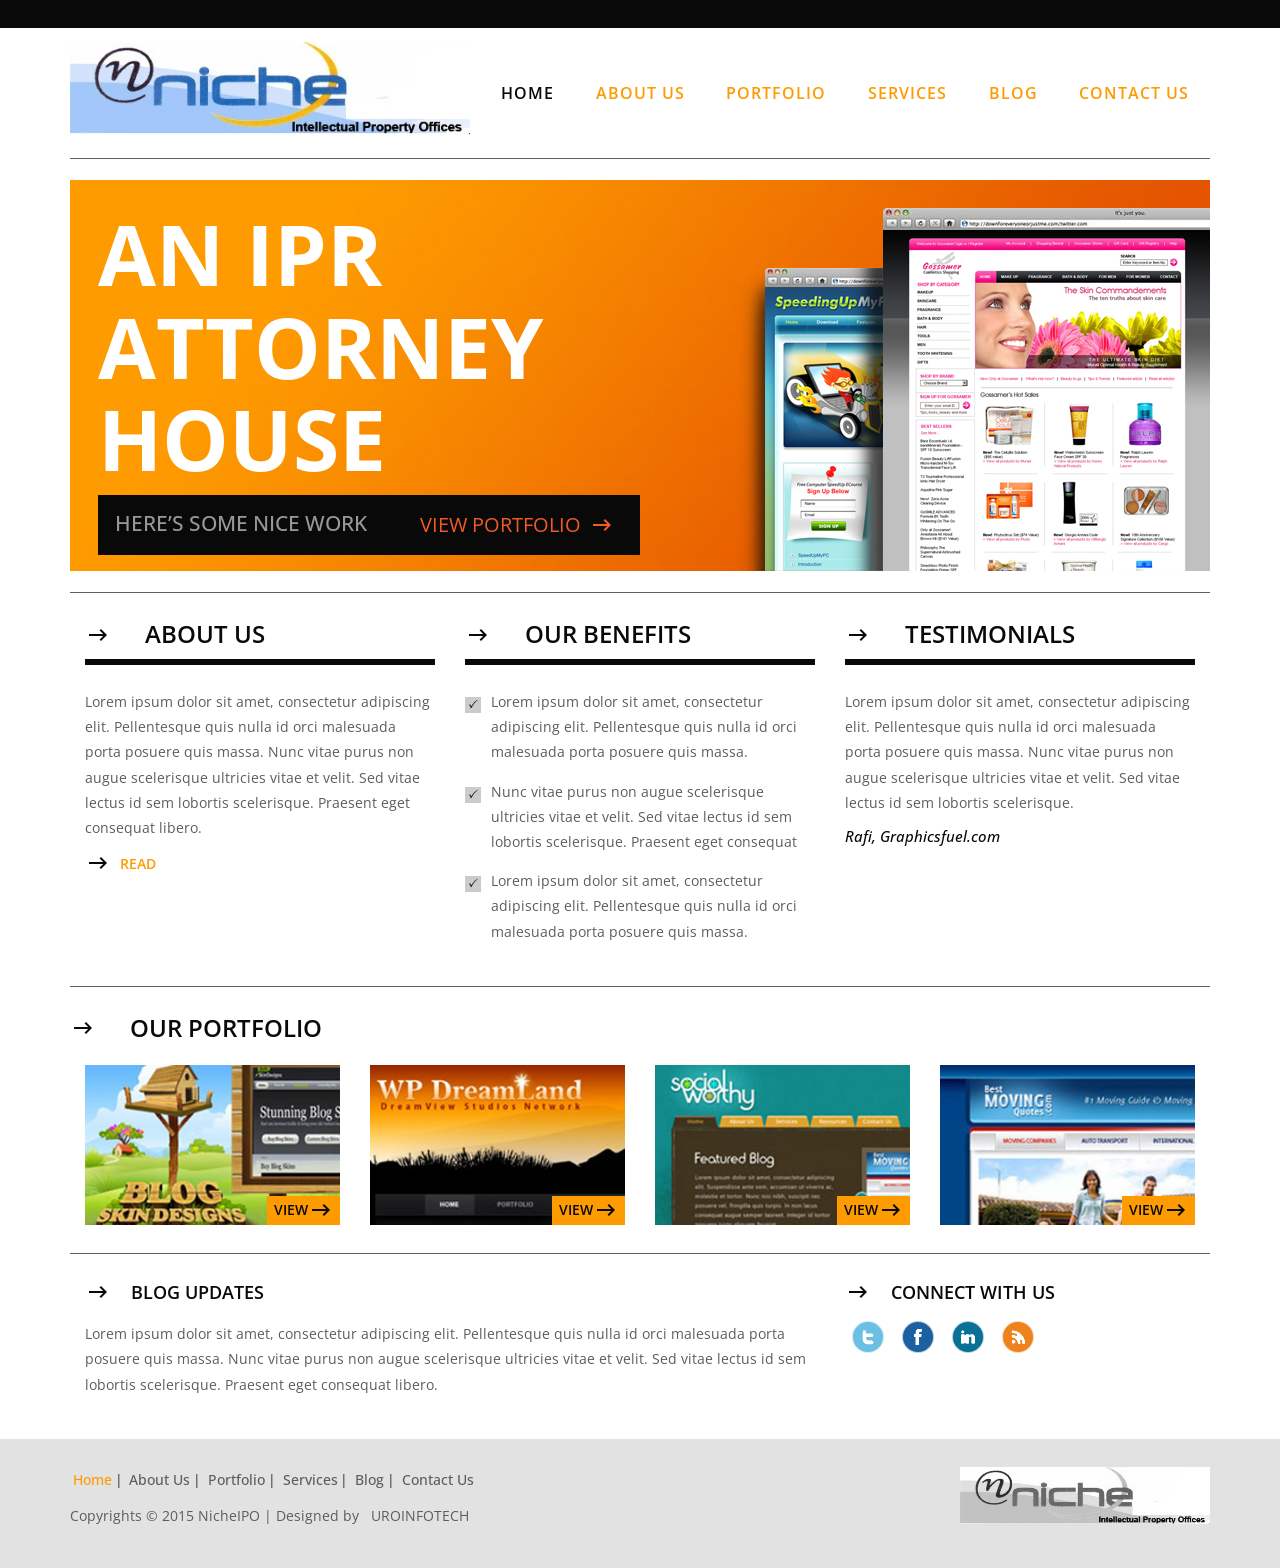
<file: new1/index.html>
<!--
Author: W3layouts
Author URL: http://w3layouts.com
License: Creative Commons Attribution 3.0 Unported
License URL: http://creativecommons.org/licenses/by/3.0/
-->
<!DOCTYPE HTML>
<html>
<head>
<title>NICHE, Intellectual Property Offices</title>
<link href="css/bootstrap.css" rel="stylesheet" type="text/css" media="all">
<link href="css/style.css" rel="stylesheet" type="text/css" media="all" />
<meta name="viewport" content="width=device-width, initial-scale=1">
<meta http-equiv="Content-Type" content="text/html; charset=utf-8" />
<meta name="keywords" content="Creative Studio Responsive web template, Bootstrap Web Templates, Flat Web Templates, Andriod Compatible web template, 
Smartphone Compatible web template, free webdesigns for Nokia, Samsung, LG, SonyErricsson, Motorola web design" />
<script type="application/x-javascript"> addEventListener("load", function() { setTimeout(hideURLbar, 0); }, false); function hideURLbar(){ window.scrollTo(0,1); } </script>
<link href='http://fonts.googleapis.com/css?family=Open+Sans:700,300,600,800,400' rel='stylesheet' type='text/css'>
<script src="js/jquery.min.js"></script>
</head>
<body>
<!-- header -->
<div class="header-top">
</div>
	<div class="container">
		<div class="header">
			<div class="logo">
				<a href="index.html"><img src="images/logo2.jpg" width="400" class="img-responsive" alt=""></a>
			</div>
				<div class="head-nav">
					<span class="menu"> </span>
						<ul class="cl-effect-16">
							<li class="active"><a href="index.html" data-hover="HOME">home</a></li>
							<li><a href=" #" data-hover="ABOUT US">about us</a></li>
							<li><a href=" #" data-hover="PORTFOLIO">portfolio</a></li>
							<li><a href=" #" data-hover="SERVICES">services</a></li>
							<li><a href=" #" data-hover="BLOG">blog</a></li>
							<li><a href=" #" data-hover="CONTACT US">contact us</a></li>
								<div class="clearfix"> </div>
						</ul>
							<!-- script-for-nav -->
						<script>
							$( "span.menu" ).click(function() {
							  $( ".head-nav ul" ).slideToggle(300, function() {
								// Animation complete.
							  });
							});
						</script>
					<!-- script-for-nav --> 
				</div>
					<div class="clearfix"> </div>
		</div>

<!-- header -->
<!-- banner -->
<div class="banner">
	<div class="col-md-6 ban-left">	
		<h1>An IPR Attorney House</h1>
		<div class="b-info">
			<div class="b-left">
				<h6>Here’s some nice work</h6>
			</div>
			<div class="b-right">
				<a class="view" href="#">VIEW PORTFOLIO<i class="arrw"></i></a>
			</div>
			<div class="clearfix"> </div>
		</div>
	</div>
	<div class="col-md-6 ban-right">
		<img src="images/1.png" class="img-responsive" alt="">
	</div>
		<div class="clearfix"> </div>
</div>
<!-- banner -->
<!-- benefts -->
<div class="benefts">
		<div class="col-md-4 benefts-1">
			<h3><i class="arw"></i>about us</h3>
			<p>Lorem ipsum dolor sit amet, consectetur adipiscing elit. Pellentesque quis nulla id orci malesuada porta posuere quis massa. Nunc vitae purus non augue scelerisque ultricies vitae et velit. Sed vitae lectus id sem lobortis scelerisque. Praesent eget consequat libero.</p>
			<a class="read" href="#"><i class="arw"></i>READ</a>
		</div>
		<div class="col-md-4 benefts-1">
			<h3><i class="arw"></i>our Benefits</h3>
			<ul>
				<li><p>Lorem ipsum dolor sit amet, consectetur adipiscing elit. Pellentesque quis nulla id orci malesuada porta posuere quis massa.</p></li>
				<li><p>Nunc vitae purus non augue scelerisque ultricies vitae et velit. Sed vitae lectus id sem lobortis scelerisque. Praesent eget consequat</p></li>
				<li><p class="nunu">Lorem ipsum dolor sit amet, consectetur adipiscing elit. Pellentesque quis nulla id orci malesuada porta posuere quis massa. </p></li>
			</ul>
		</div>
		<div class="col-md-4 billon benefts-1">
			<h3><i class="arw"></i>testimonials</h3>
			<p>Lorem ipsum dolor sit amet, consectetur adipiscing elit. Pellentesque quis nulla id orci malesuada porta posuere quis massa. Nunc vitae purus non augue scelerisque ultricies vitae et velit. Sed vitae lectus id sem lobortis scelerisque. </p>
			<h6>Rafi,<a href="#"> Graphicsfuel.com</a></h6>
		</div>
		<div class="clearfix"> </div>
</div>
<!-- benefts -->
<!-- portf -->
	<div class="portf">
		<h3><i class="arw"></i>our portfolio</h3>
		<div class="col-md-3 portf-1">
			<img src="images/2.jpg" class="img-responsive" alt="">
			<a class="vew" href="#">VIEW<i class="arws"></i></a>
		</div>
		<div class="col-md-3 portf-1">
			<img src="images/3.jpg" class="img-responsive" alt="">
			<a class="vew" href="portfolio.html">VIEW<i class="arws"></i></a>
		</div>
		<div class="col-md-3 portf-1">
			<img src="images/4.jpg" class="img-responsive" alt="">
			<a class="vew" href="#">VIEW<i class="arws"></i></a>
		</div>
		<div class="col-md-3 portf-1">
			<img src="images/5.jpg" class="img-responsive" alt="">
			<a class="vew" href="#">VIEW<i class="arws"></i></a>
		</div>
		<div class="clearfix"> </div>
	</div>
<!-- portf -->
<!-- bglow -->
	<div class="bglow">
		<div class="col-md-8 bglow-left">
		<h4><i class="arw"></i>blog updates</h4>
			<p>Lorem ipsum dolor sit amet, consectetur adipiscing elit. Pellentesque quis nulla id orci malesuada porta posuere quis massa. Nunc vitae purus non augue scelerisque ultricies vitae et velit. Sed vitae lectus id sem lobortis scelerisque. Praesent eget consequat libero. </p>
		</div>
		<div class="col-md-4 bglow-right">
			<h4><i class="arw"></i>connect with us</h4>
			<ul>
					<li><a href="#"><i class="twt"></i></a></li>
					<li><a href="#"><i class="fb"></i></a></li>
					<li><a href="#"><i class="in"></i></a></li>
					<li><a href="#"><i class="rss"></i></a></li>
						<div class="clearfix"></div>
				</ul>
		</div>
			<div class="clearfix"> </div>
	</div>
</div>
<!-- bglow -->
<!-- footer -->
	<div class="footer">
		<div class="container">
			<div class="foot-left">
				<div class="foot-nav">
					<ul>
						<li class="active"><a href="index.html">home</a></li>|
						<li><a href=" #">about us</a></li>|
						<li><a href=" #">portfolio</a></li>|
						<li><a href=" #">services</a></li>|
						<li><a href=" #">blog</a></li>|
						<li><a href=" #">contact us</a></li>
							<div class="clearfix"> </div>
					</ul>
				</div>
				<p>Copyrights © 2015 NicheIPO | Designed by <a href="http://uroinfotech.com/">&nbsp; UROINFOTECH</a></p>
			</div>
			<div class="foot-right">
				<a href="index.html"><img src="images/logo.jpg" width="250" class="img-responsive" alt=""></a>
			</div>
			<div class="clearfix"> </div>
		</div>
	</div>
<!-- footer -->
</body>
</html>
</file>
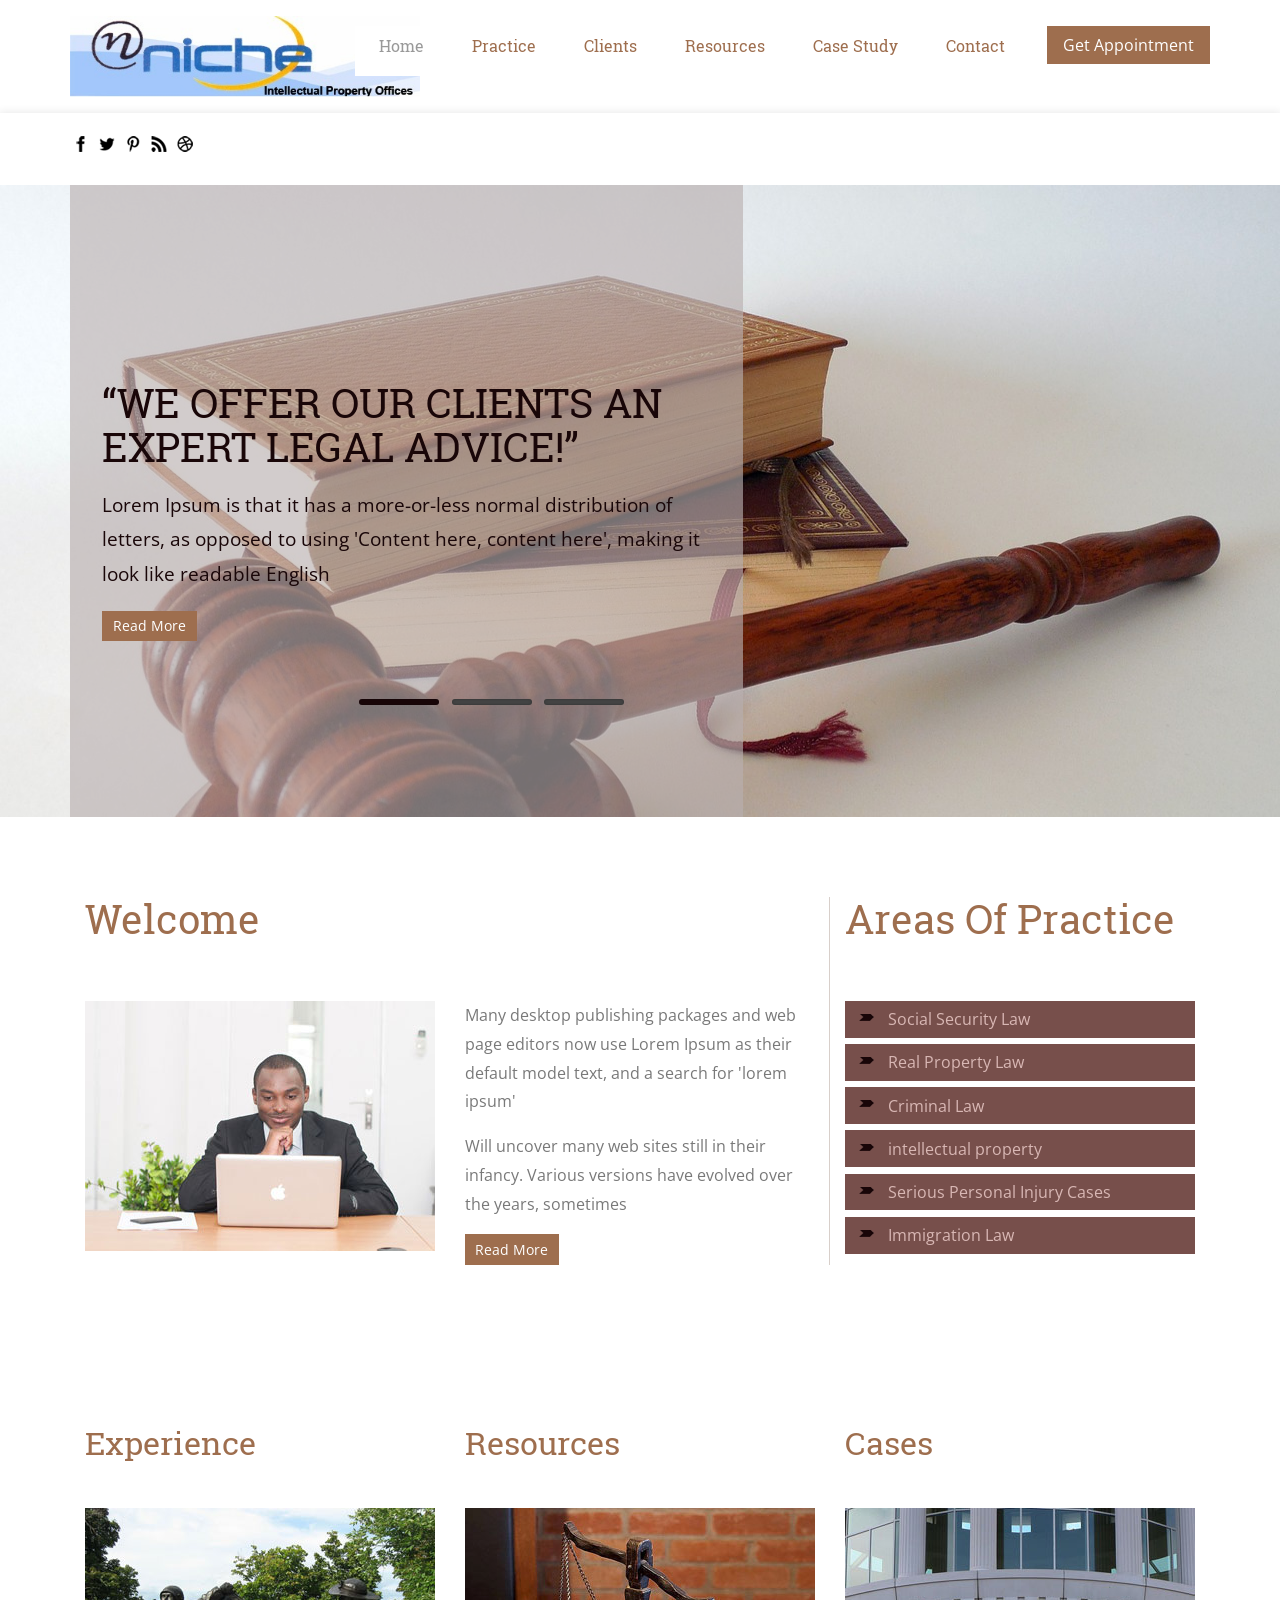
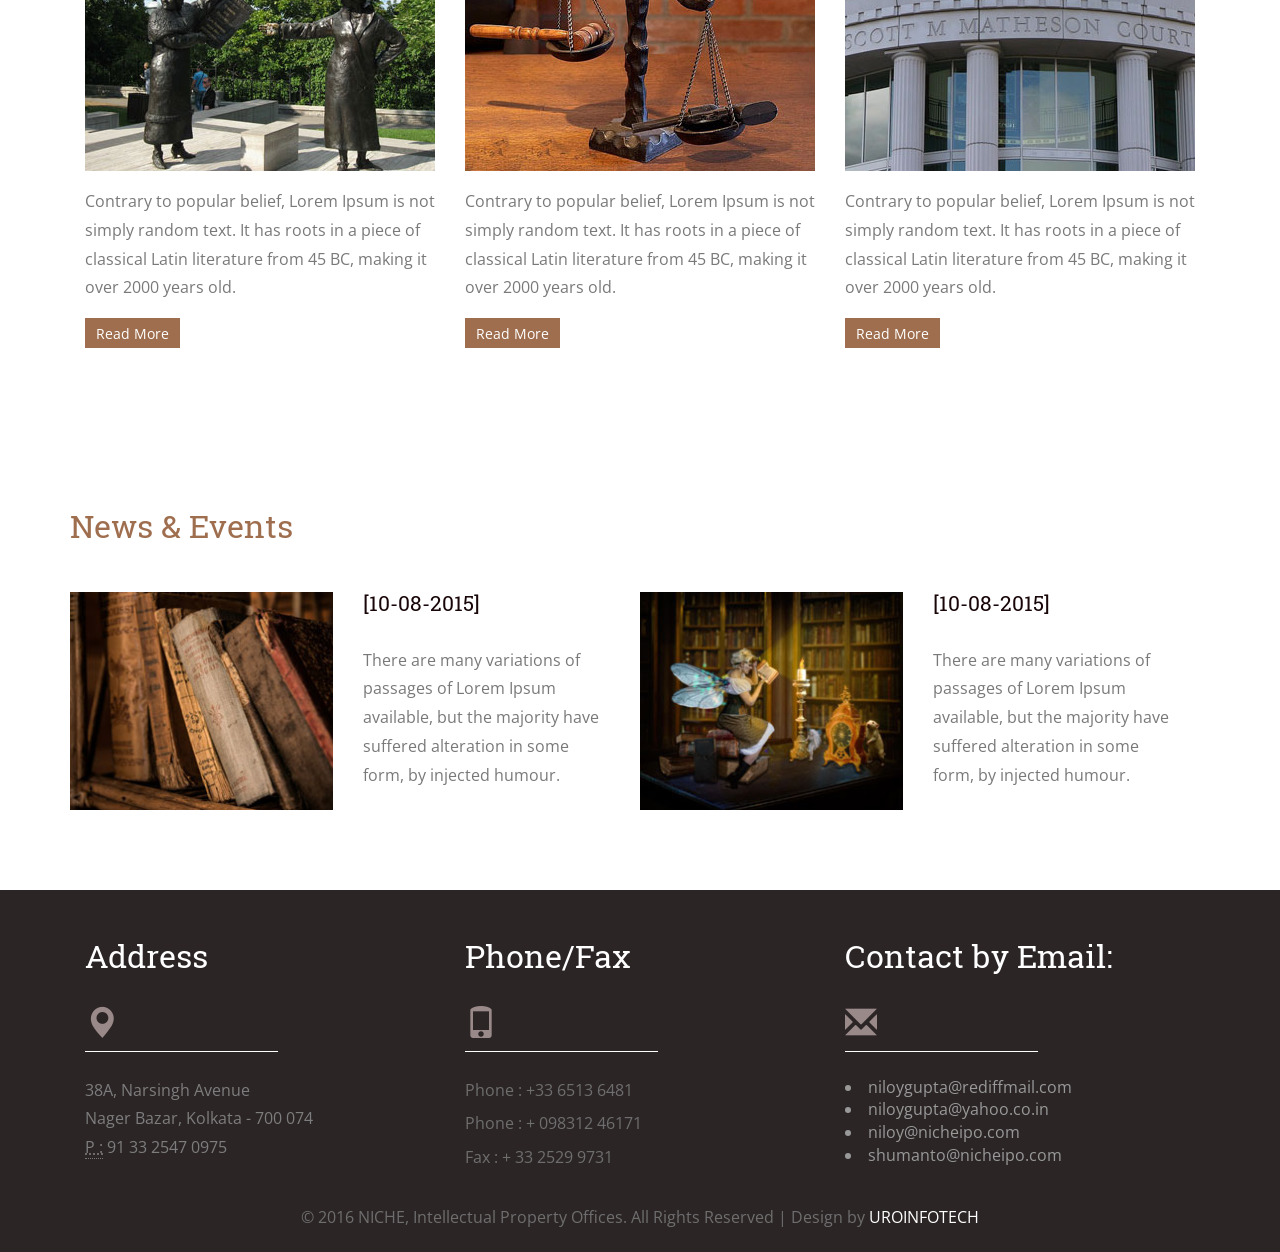
<file: new2/index.html>
<!--A Design by W3layouts
Author: W3layout
Author URL: http://w3layouts.com
License: Creative Commons Attribution 3.0 Unported
License URL: http://creativecommons.org/licenses/by/3.0/
-->
<!DOCTYPE html>
<html>
<head>
<title>NICHE, Intellectual Property Offices</title>
<meta name="viewport" content="width=device-width, initial-scale=1">
<meta http-equiv="Content-Type" content="text/html; charset=utf-8" />
<meta name="keywords" content="Law Responsive web template, Bootstrap Web Templates, Flat Web Templates, Android Compatible web template, 
Smartphone Compatible web template, free webdesigns for Nokia, Samsung, LG, SonyEricsson, Motorola web design" />
<script type="application/x-javascript"> addEventListener("load", function() { setTimeout(hideURLbar, 0); }, false); function hideURLbar(){ window.scrollTo(0,1); } </script>
<link href="css/bootstrap.css" rel='stylesheet' type='text/css' />
<link href="css/style.css" rel='stylesheet' type='text/css' />
<link href='//fonts.googleapis.com/css?family=Open+Sans:300italic,400italic,600italic,400,300,600,700|Six+Caps' rel='stylesheet' type='text/css' />
<link rel="stylesheet" href="css/flexslider.css" type="text/css" media="screen" />
<script src="js/jquery.min.js"></script>
<script type="text/javascript" src="js/bootstrap.js"></script>
<style type="text/css">
<!--
.style1 {color: #666666}
-->
</style>
</head>
<body>
	<!--header-top-starts-->
	<div class="header-top">
		<div class="container">
			<div class="head-main">
				<h1><a href="index.html"><img src="images/nh.jpg" width="350"></a></h1>
			</div>
			
			<div class="hea-rgt">
				<a href="#">Get Appointment</a>
			</div>
			<div class="navigation">
				 <nav class="navbar navbar-default" role="navigation">
				<div class="navbar-header">
					<button type="button" class="navbar-toggle" data-toggle="collapse" data-target="#bs-example-navbar-collapse-1">
						<span class="sr-only">Toggle navigation</span>
						<span class="icon-bar"></span>
						<span class="icon-bar"></span>
						<span class="icon-bar"></span>
					</button>
				</div>
				<!--/.navbar-header-->
				<div class="collapse navbar-collapse" id="bs-example-navbar-collapse-1">
					<ul class="nav navbar-nav">
					 <li class="active"><a href="index.html">Home</a></li>
						<li><a href="#">Practice</a></li>
						<li><a href="#">Clients</a></li>
						<li><a href="#">Resources</a></li>
						<li><a href="#">Case Study</a></li>
						<li><a href="#">Contact</a></li>
					</ul>
				</div>
				<!--/.navbar-collapse-->
			</nav>
			</div>
			<div class="clearfix"></div>
		</div>
	</div>
	<!--header-top-end-->
	<!--start-header-->
	<div class="header">
		<div class="container">
			<div class="head">
				<div class="soc">
					<ul>
						<li><a href="#"><span class="fb"> </span></a></li>
						<li><a href="#"><span class="twit"> </span></a></li>
						<li><a href="#"><span class="pin"> </span></a></li>
						<li><a href="#"><span class="rss"> </span></a></li>
						<li><a href="#"><span class="drbl"> </span></a></li>
						<div class="clearfix"></div>
					</ul>
				</div>
				<div class="header-right">
					<div class="search-bar">
						<iframe src="http://free.timeanddate.com/clock/i5t8fl5g/n54/tt0/tw0/tm1/ts1/tb4" frameborder="0" width="87" height="34"></iframe>

					</div>
				</div>
				
					<div class="clearfix"></div>
			</div>
		</div>
	</div>	
	<!-- script-for-menu -->
	<!-- script-for-menu -->
		<script>
			$("span.menu").click(function(){
				$(" ul.navig").slideToggle("slow" , function(){
				});
			});
		</script>
	<!-- script-for-menu -->
				

	<!-- banner-starts -->
	<div class="banner">
		<div class="container">
			<div class="banner-top">
				<section class="slider">
					<div class="flexslider">
						<ul class="slides">
							<li>	
								<div class="banner-text">
									<h2>“WE OFFER OUR CLIENTS AN EXPERT LEGAL ADVICE!”</h2>
									<p>Lorem Ipsum is that it has a more-or-less normal distribution of letters, as opposed to using 'Content here, content here', making it look like readable English</p>
									<a class="hvr-shutter-in-horizontal" href="#">Read More</a>
								</div>
							</li>
							<li>	
								<div class="banner-text">
									<h2>“CLIENTS AN EXPERT WE OFFER OUR  LEGAL ADVICE!”</h2>
									<p>Lorem Ipsum is that it has a more-or-less normal distribution of letters, as opposed to using 'Content here, content here', making it look like readable English</p>
									<a class="hvr-shutter-in-horizontal" href="#">Read More</a>
								</div>
							<li>	
								<div class="banner-text">
									<h2>“AN EXPERT LEGAL WE OFFER OUR CLIENTS  ADVICE!”</h2>
									<p>Lorem Ipsum is that it has a more-or-less normal distribution of letters, as opposed to using 'Content here, content here', making it look like readable English</p>
									<a class="hvr-shutter-in-horizontal" href="#">Read More</a>
								</div>
							</li>
						</ul>
					</div>
				</section>
			
							<!-- FlexSlider -->
									  <script defer="" src="js/jquery.flexslider.js"></script>
									  <script type="text/javascript">
										$(function(){
										 
										});
										$(window).load(function(){
										  $('.flexslider').flexslider({
											animation: "slide",
											start: function(slider){
											  $('body').removeClass('loading');
											}
										  });
										});
									  </script>
								<!-- FlexSlider -->
			</div>
		</div>
	</div>
	<!--banner-end-->
	<!-- welcome -->
	<div class="welcome">
		<div class="container">
			<div class="col-md-8 welcome-left">
				<h3>Welcome</h3>
				<div class="col-md-6 wel-lft">
					<img src="images/20.jpg" alt=" " class="img-responsive">
				</div>
				<div class="col-md-6 wel-rgt">
					<p> Many desktop publishing packages and web page editors now use Lorem Ipsum as their default model text, and a search for 'lorem ipsum'</p>
					<p>Will uncover many web sites still in their infancy. Various versions have evolved over the years, sometimes</p>
					<a class="hvr-shutter-in-horizontal" href="#">Read More</a>
				</div>
				<div class="clearfix"></div>
			</div>
			<div class="col-md-4 welcome-right">
				<h3>Areas Of Practice</h3>
					<ul>
						<li><a href="#"><span></span>Social Security Law</a></li>
						<li><a href="#"><span></span>Real Property Law </a></li>
						<li><a href="#"><span></span>Criminal Law</a></li>
						<li><a href="#"><span></span>intellectual property </a></li>
						<li><a href="#"><span></span>Serious Personal Injury Cases </a></li>
						<li><a href="#"><span></span>Immigration Law </a></li>
						
					</ul>
			</div>
			<div class="clearfix"></div>
		</div>
	</div>
	<!-- welcome -->
	<!-- cases -->
	<div class="cases">
		<div class="container">
			<div class="col-md-4 cases-left">
				<h3>Experience</h3>
				<img src="images/11.jpg" alt=" " class="img-responsive">
				<p>Contrary to popular belief, Lorem Ipsum is not simply random text. It has roots in a piece of classical Latin literature from 45 BC, making it over 2000 years old.</p>
				<a class="hvr-shutter-in-horizontal" href="#">Read More</a>
			</div>
			<div class="col-md-4 cases-left">
				<h3>Resources</h3>
				<img src="images/9.jpg" alt=" " class="img-responsive">
				<p>Contrary to popular belief, Lorem Ipsum is not simply random text. It has roots in a piece of classical Latin literature from 45 BC, making it over 2000 years old.</p>
				<a class="hvr-shutter-in-horizontal" href="#">Read More</a>
			</div>
			<div class="col-md-4 cases-left">
				<h3>Cases</h3>
				<img src="images/6.jpg" alt=" " class="img-responsive">
				<p>Contrary to popular belief, Lorem Ipsum is not simply random text. It has roots in a piece of classical Latin literature from 45 BC, making it over 2000 years old.</p>
				<a class="hvr-shutter-in-horizontal" href="#">Read More</a>
			</div>
			<div class="clearfix"></div>
		</div>
	</div>
	<!-- cases-end -->
	<!-- news -->
	<div class="news">
		<div class="container">
			<h3>News & Events</h3>
			<div class="col-md-6 news-left">
				<div class="col-md-6 new-lft">
					<img src="images/10.jpg" alt=" " class="img-responsive">
				</div>
				<div class="col-md-6 new-rgt">
					<h5> [10-08-2015]</h5>
					<p>There are many variations of passages of Lorem Ipsum available, but the majority have suffered alteration in some form, by injected humour.
				</div>
					<div class="clearfix"></div>
			</div>
			<div class="col-md-6 news-left">
				<div class="col-md-6 new-lft">
					<img src="images/7.jpg" alt=" " class="img-responsive">
				</div>
				<div class="col-md-6 new-rgt">
					<h5> [10-08-2015]</h5>
					<p>There are many variations of passages of Lorem Ipsum available, but the majority have suffered alteration in some form, by injected humour.</P>
				</div>
					<div class="clearfix"></div>
			</div>
			<div class="clearfix"></div>
		</div>
	</div>
	<!-- news-end -->
	<!-- footer-starts -->
	<div class="footer">
		<div class="container">
				<div class="col-md-4 contact-left">
				<h4>Address</h4>
					<div class="cont-tp">
						<span class="glyphicon glyphicon-map-marker" aria-hidden="true">
					</span></div>
					
					<address>
						  38A, Narsingh Avenue<br>
						  Nager Bazar, Kolkata - 700 074<br>
						  <abbr title="Phone">P :</abbr> 91 33 2547 0975
						</address>
				</div>
				<div class="col-md-4 contact-left">
				<h4>Phone/Fax</h4>
					<div class="cont-tp">
						<span class="glyphicon glyphicon-phone" aria-hidden="true">
					</span></div>
					
					<p>Phone : +33 6513 6481 </p>
					<p>Phone : + 098312 46171 </p>
					<p>Fax : + 33 2529 9731 </p>
				</div>
				<div class="col-md-4 contact-left">
				<h4>Contact by Email:</h4>
					<div class="cont-tp">
						<span class="glyphicon glyphicon-envelope" aria-hidden="true">
					</span></div>
					<li>niloygupta@rediffmail.com</li>
					<li>niloygupta@yahoo.co.in</li>
					<li>niloy@nicheipo.com</li>
					<li>shumanto@nicheipo.com</li>
				</div>
				<div class="clearfix"></div>
			
			<div class="footer-text">
				<p>© 2016 NICHE, Intellectual Property Offices. All Rights Reserved | Design by  <a href="http://uroinfotech.com/" target="_blank" class="style1">UROINFOTECH</a> </p>
			</div>
		</div>
	</div>
	<!-- footer-end -->
</body>
</html>
</file>
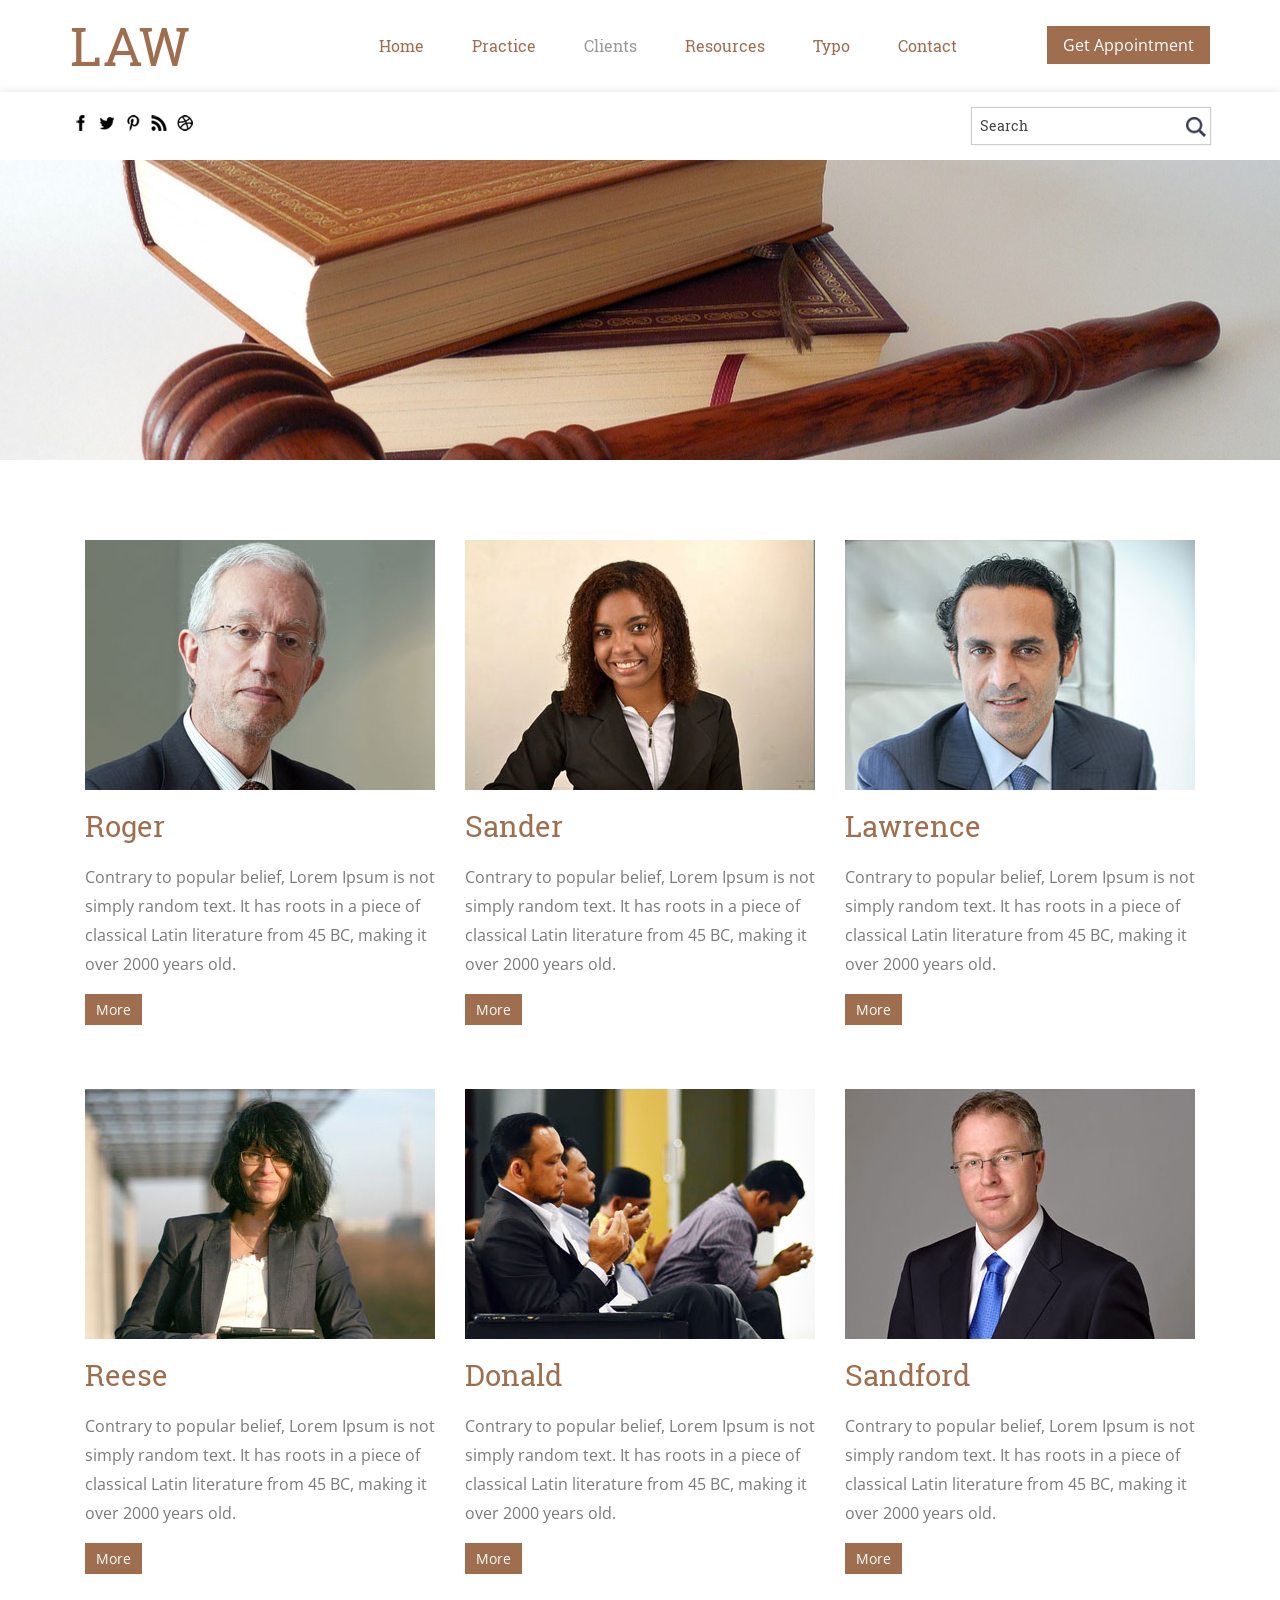
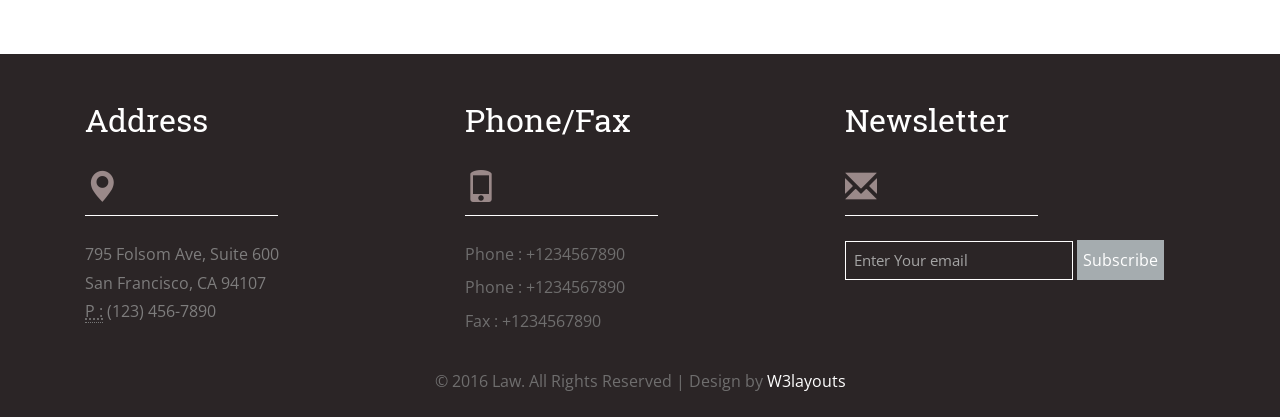
<file: new2/clients.html>
<!--A Design by W3layouts
Author: W3layout
Author URL: http://w3layouts.com
License: Creative Commons Attribution 3.0 Unported
License URL: http://creativecommons.org/licenses/by/3.0/
-->
<!DOCTYPE html>
<html>
<head>
<title>Law a Society & People Category Flat Bootstrap responsive Website Template | Clients :: w3layouts</title>
<meta name="viewport" content="width=device-width, initial-scale=1">
<meta http-equiv="Content-Type" content="text/html; charset=utf-8" />
<meta name="keywords" content="Law Responsive web template, Bootstrap Web Templates, Flat Web Templates, Android Compatible web template, 
Smartphone Compatible web template, free webdesigns for Nokia, Samsung, LG, SonyEricsson, Motorola web design" />
<script type="application/x-javascript"> addEventListener("load", function() { setTimeout(hideURLbar, 0); }, false); function hideURLbar(){ window.scrollTo(0,1); } </script>
<link href="css/bootstrap.css" rel='stylesheet' type='text/css' />
<link href="css/style.css" rel='stylesheet' type='text/css' />
<link href='//fonts.googleapis.com/css?family=Open+Sans:300italic,400italic,600italic,400,300,600,700|Six+Caps' rel='stylesheet' type='text/css' />
<link rel="stylesheet" href="css/flexslider.css" type="text/css" media="screen" />
<script src="js/jquery.min.js"></script>
<script type="text/javascript" src="js/bootstrap.js"></script>
</head>
<body>
	<!--header-top-starts-->
	<div class="header-top">
		<div class="container">
			<div class="head-main">
				<h1><a href="index.html">LAW</a></h1>
			</div>
			
			<div class="hea-rgt">
				<a href="#">Get Appointment</a>
			</div>
			<div class="navigation">
				 <nav class="navbar navbar-default" role="navigation">
				<div class="navbar-header">
					<button type="button" class="navbar-toggle" data-toggle="collapse" data-target="#bs-example-navbar-collapse-1">
						<span class="sr-only">Toggle navigation</span>
						<span class="icon-bar"></span>
						<span class="icon-bar"></span>
						<span class="icon-bar"></span>
					</button>
				</div>
				<!--/.navbar-header-->
				<div class="collapse navbar-collapse" id="bs-example-navbar-collapse-1">
					<ul class="nav navbar-nav">
						<li><a href="index.html">Home</a></li>
						<li><a href="practice.html">Practice</a></li>
						<li class="active"><a href="clients.html">Clients</a></li>
						<li><a href="resources.html">Resources</a></li>
						<li><a href="typo.html">Typo</a></li>
						<li><a href="contact.html">Contact</a></li>
					</ul>
				</div>
				<!--/.navbar-collapse-->
			</nav>
			</div>
			<div class="clearfix"></div>
		</div>
	</div>
	<!--header-top-end-->
	<!--start-header-->
	<div class="header">
		<div class="container">
			<div class="head">
				<div class="soc">
					<ul>
						<li><a href="#"><span class="fb"> </span></a></li>
						<li><a href="#"><span class="twit"> </span></a></li>
						<li><a href="#"><span class="pin"> </span></a></li>
						<li><a href="#"><span class="rss"> </span></a></li>
						<li><a href="#"><span class="drbl"> </span></a></li>
						<div class="clearfix"></div>
					</ul>
				</div>
				<div class="header-right">
					<div class="search-bar">
						<form>
							<input type="text" value="Search" onfocus="this.value = '';" onblur="if (this.value == '') {this.value = 'Search';}">
							<input type="submit" value="">
						</form>
					</div>
				</div>
					<div class="clearfix"></div>
			</div>
		</div>
	</div>	
	<!-- script-for-menu -->
	<!-- script-for-menu -->
		<script>
			$("span.menu").click(function(){
				$(" ul.navig").slideToggle("slow" , function(){
				});
			});
		</script>
	<!-- script-for-menu -->
				

	<!-- banner-starts -->
	<div class="banner-1">
		
	</div>
	<!--banner-end-->
	<!--clients-->
		<div class="clients">
			<div class="container">
				<div class="cli-top">
					<div class="col-md-4 clients-left">
						<img src="images/12.jpg" alt=" " class="img-responsive">
						<h5><a href="#">Roger</a></h5>
						<p>Contrary to popular belief, Lorem Ipsum is not simply random text. It has roots in a piece of classical Latin literature from 45 BC, making it over 2000 years old.</p>
						<a class="hvr-shutter-in-horizontal" href="#">More</a>
					</div>
					<div class="col-md-4 clients-left">
						<img src="images/13.jpg" alt=" " class="img-responsive">
						<h5><a href="#">Sander</a></h5>
						<p>Contrary to popular belief, Lorem Ipsum is not simply random text. It has roots in a piece of classical Latin literature from 45 BC, making it over 2000 years old.</p>
						<a class="hvr-shutter-in-horizontal" href="#">More</a>
					</div>
					<div class="col-md-4 clients-left">
						<img src="images/14.jpg" alt=" " class="img-responsive">
						<h5><a href="#">Lawrence</a></h5>
						<p>Contrary to popular belief, Lorem Ipsum is not simply random text. It has roots in a piece of classical Latin literature from 45 BC, making it over 2000 years old.</p>
						<a class="hvr-shutter-in-horizontal" href="#">More</a>
					</div>
					<div class="clearfix"></div>
				</div>
					<div class="col-md-4 clients-left">
						<img src="images/15.jpg" alt=" " class="img-responsive">
						<h5><a href="#">Reese</a></h5>
						<p>Contrary to popular belief, Lorem Ipsum is not simply random text. It has roots in a piece of classical Latin literature from 45 BC, making it over 2000 years old.</p>
						<a class="hvr-shutter-in-horizontal" href="#">More</a>
					</div>
					<div class="col-md-4 clients-left">
						<img src="images/16.jpg" alt=" " class="img-responsive">
						<h5><a href="#">Donald</a></h5>
						<p>Contrary to popular belief, Lorem Ipsum is not simply random text. It has roots in a piece of classical Latin literature from 45 BC, making it over 2000 years old.</p>
						<a class="hvr-shutter-in-horizontal" href="#">More</a>
					</div>
					<div class="col-md-4 clients-left">
						<img src="images/17.jpg" alt=" " class="img-responsive">
						<h5><a href="#">Sandford</a></h5>
						<p>Contrary to popular belief, Lorem Ipsum is not simply random text. It has roots in a piece of classical Latin literature from 45 BC, making it over 2000 years old.</p>
						<a class="hvr-shutter-in-horizontal" href="#">More</a>
					</div>
					<div class="clearfix"></div>
				
			</div>
		</div>
	<!--clients-end-->
	<!-- footer-starts -->
	<div class="footer">
		<div class="container">
				<div class="col-md-4 contact-left">
				<h4>Address</h4>
					<div class="cont-tp">
						<span class="glyphicon glyphicon-map-marker" aria-hidden="true">
					</span></div>
					
					<address>
						  795 Folsom Ave, Suite 600<br>
						  San Francisco, CA 94107<br>
						  <abbr title="Phone">P :</abbr> (123) 456-7890
						</address>
				</div>
				<div class="col-md-4 contact-left">
				<h4>Phone/Fax</h4>
					<div class="cont-tp">
						<span class="glyphicon glyphicon-phone" aria-hidden="true">
					</span></div>
					
					<p>Phone : +1234567890 </p>
					<p>Phone : +1234567890 </p>
					<p>Fax : +1234567890 </p>
				</div>
				<div class="col-md-4 contact-left">
				<h4>Newsletter</h4>
					<div class="cont-tp">
						<span class="glyphicon glyphicon-envelope" aria-hidden="true">
					</span></div>
					<form>
						<input type="text" value="Enter Your email" onfocus="this.value = '';" onblur="if (this.value == '') {this.value = 'Enter Your email';}">
						<input type="submit" value="Subscribe">
					</form>
				</div>
				<div class="clearfix"></div>
			
			<div class="footer-text">
				<p>© 2016 Law. All Rights Reserved | Design by  <a href="http://w3layouts.com/" target="_blank">W3layouts</a> </p>
			</div>
		</div>
	</div>
	<!-- footer-end -->
</body>
</html>
</file>
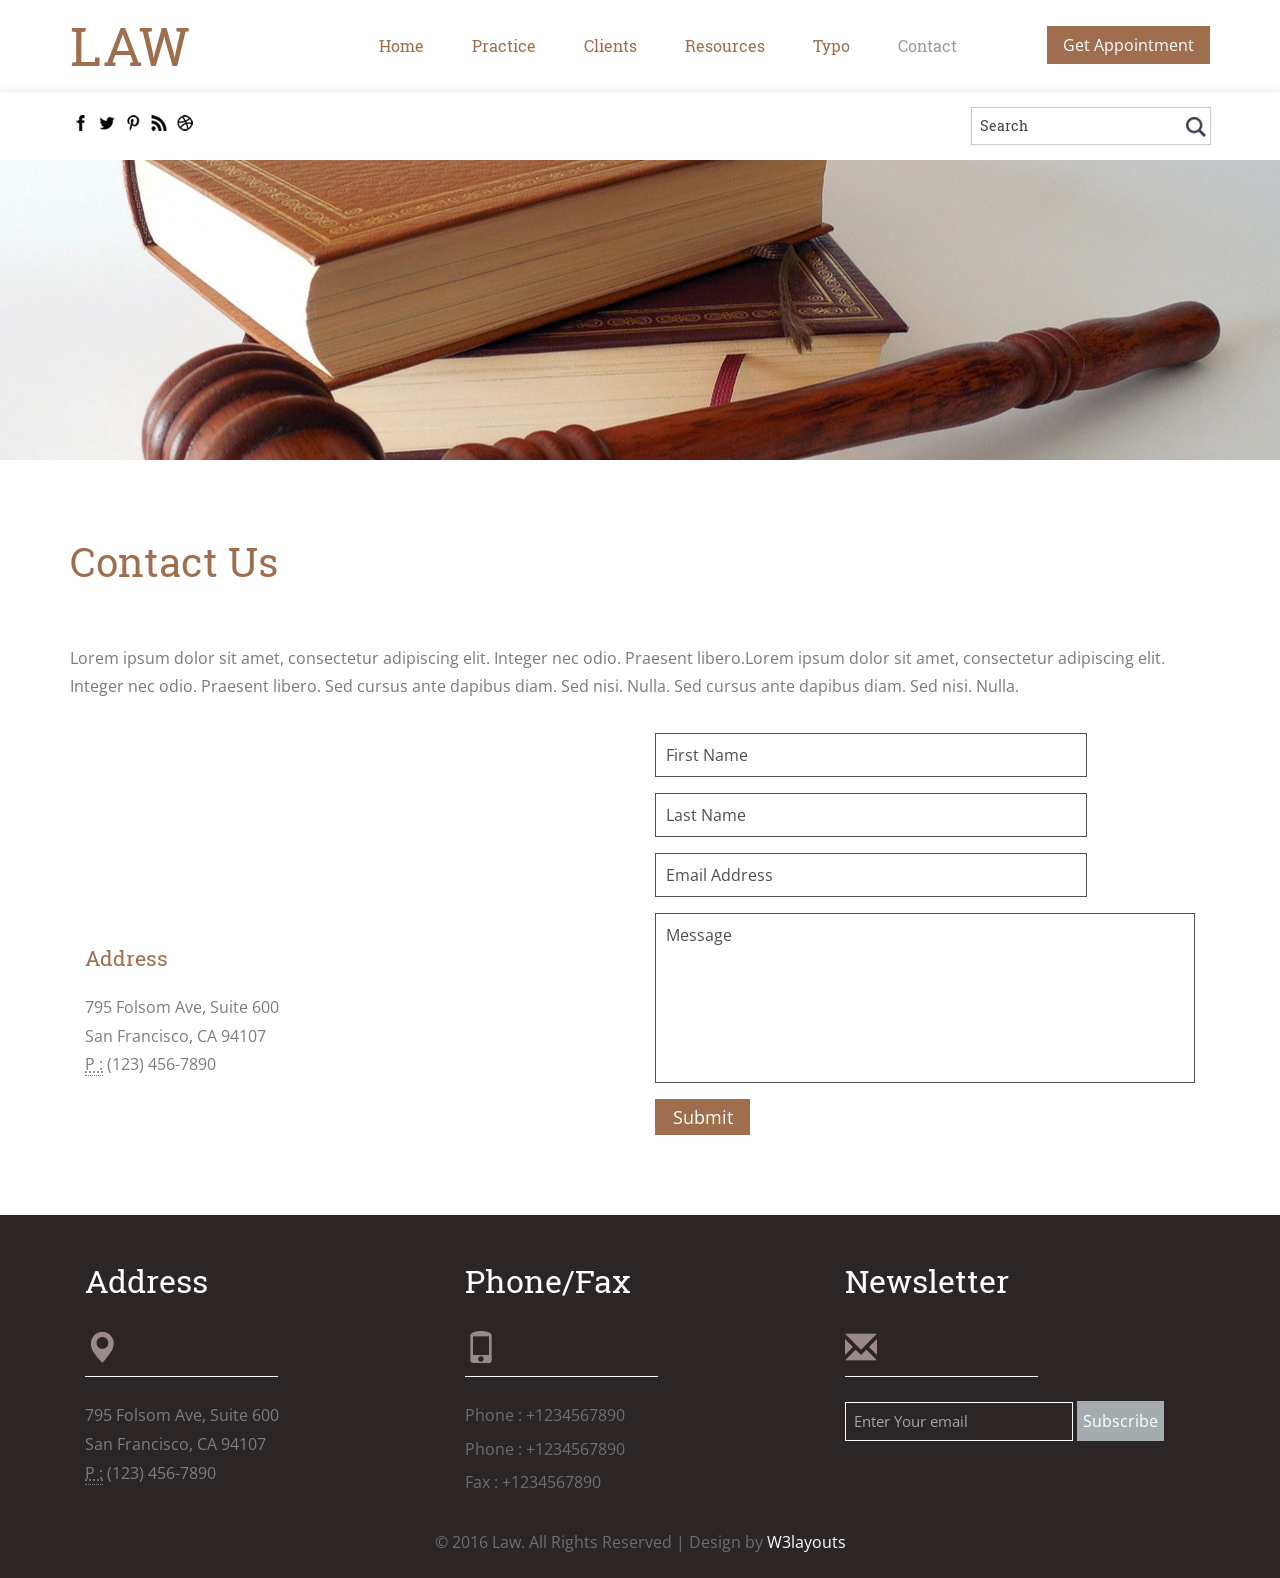
<file: new2/contact.html>
<!--A Design by W3layouts
Author: W3layout
Author URL: http://w3layouts.com
License: Creative Commons Attribution 3.0 Unported
License URL: http://creativecommons.org/licenses/by/3.0/
-->
<!DOCTYPE html>
<html>
<head>
<title>Law a Society & People Category Flat Bootstrap responsive Website Template | Contact :: w3layouts</title>
<meta name="viewport" content="width=device-width, initial-scale=1">
<meta http-equiv="Content-Type" content="text/html; charset=utf-8" />
<meta name="keywords" content="Law Responsive web template, Bootstrap Web Templates, Flat Web Templates, Android Compatible web template, 
Smartphone Compatible web template, free webdesigns for Nokia, Samsung, LG, SonyEricsson, Motorola web design" />
<script type="application/x-javascript"> addEventListener("load", function() { setTimeout(hideURLbar, 0); }, false); function hideURLbar(){ window.scrollTo(0,1); } </script>
<link href="css/bootstrap.css" rel='stylesheet' type='text/css' />
<link href="css/style.css" rel='stylesheet' type='text/css' />
<link href='//fonts.googleapis.com/css?family=Open+Sans:300italic,400italic,600italic,400,300,600,700|Six+Caps' rel='stylesheet' type='text/css' />
<link rel="stylesheet" href="css/flexslider.css" type="text/css" media="screen" />
<script src="js/jquery.min.js"></script>
<script type="text/javascript" src="js/bootstrap.js"></script>
</head>
<body>
	<!--header-top-starts-->
	<div class="header-top">
		<div class="container">
			<div class="head-main">
				<h1><a href="index.html">LAW</a></h1>
			</div>
			
			<div class="hea-rgt">
				<a href="#">Get Appointment</a>
			</div>
			<div class="navigation">
				 <nav class="navbar navbar-default" role="navigation">
				<div class="navbar-header">
					<button type="button" class="navbar-toggle" data-toggle="collapse" data-target="#bs-example-navbar-collapse-1">
						<span class="sr-only">Toggle navigation</span>
						<span class="icon-bar"></span>
						<span class="icon-bar"></span>
						<span class="icon-bar"></span>
					</button>
				</div>
				<!--/.navbar-header-->
				<div class="collapse navbar-collapse" id="bs-example-navbar-collapse-1">
					<ul class="nav navbar-nav">
						<li><a href="index.html">Home</a></li>
						<li><a href="practice.html">Practice</a></li>
						<li><a href="clients.html">Clients</a></li>
						<li><a href="resources.html">Resources</a></li>
						<li><a href="typo.html">Typo</a></li>
						<li class="active"><a href="contact.html">Contact</a></li>
					</ul>
				</div>
				<!--/.navbar-collapse-->
			</nav>
			</div>
			<div class="clearfix"></div>
		</div>
	</div>
	<!--header-top-end-->
	<!--start-header-->
	<div class="header">
		<div class="container">
			<div class="head">
				<div class="soc">
					<ul>
						<li><a href="#"><span class="fb"> </span></a></li>
						<li><a href="#"><span class="twit"> </span></a></li>
						<li><a href="#"><span class="pin"> </span></a></li>
						<li><a href="#"><span class="rss"> </span></a></li>
						<li><a href="#"><span class="drbl"> </span></a></li>
						<div class="clearfix"></div>
					</ul>
				</div>
				<div class="header-right">
					<div class="search-bar">
						<form>
							<input type="text" value="Search" onfocus="this.value = '';" onblur="if (this.value == '') {this.value = 'Search';}">
							<input type="submit" value="">
						</form>
					</div>
				</div>
					<div class="clearfix"></div>
			</div>
		</div>
	</div>	
	<!-- script-for-menu -->
	<!-- script-for-menu -->
		<script>
			$("span.menu").click(function(){
				$(" ul.navig").slideToggle("slow" , function(){
				});
			});
		</script>
	<!-- script-for-menu -->
				

	<!-- banner-starts -->
	<div class="banner-1">
		
	</div>
	<!--banner-end-->
<div class="contact">
		<div class="container">
			<div class="contact-top">
				<h3>Contact Us</h3>
				<p>Lorem ipsum dolor sit amet, consectetur adipiscing elit. Integer nec odio. Praesent libero.Lorem ipsum dolor sit amet, consectetur adipiscing elit. Integer nec odio. Praesent libero. Sed cursus ante dapibus diam. Sed nisi. Nulla. Sed cursus ante dapibus diam. Sed nisi. Nulla. </p>
			</div>	
			<div class="col-md-6 contact-lft">
			<div class="map">
				<iframe src="https://www.google.com/maps/embed?pb=!1m14!1m8!1m3!1d25090.351787808224!2d-122.2569291!3d38.179845!3m2!1i1024!2i768!4f13.1!3m3!1m2!1s0x80850c726b66df5b%3A0xfaee3a3990d21c4c!2sAmerican+Canyon%2C+CA%2C+USA!5e0!3m2!1sen!2sin!4v1413272890200"></iframe>
			 </div>
			<h4>Address</h4>
				<address>
					795 Folsom Ave, Suite 600<br>
					San Francisco, CA 94107<br>
					<abbr title="Phone">P :</abbr> (123) 456-7890
				</address>
			</div>	
			 <div class="col-md-6 contact-bottom">
				 <form>
					<input type="text" value="First Name" placeholder="" onfocus="this.value='';" onblur="if (this.value == '') {this.value = 'First Name';}">	
					<input type="text" value="Last Name" placeholder="" onfocus="this.value='';" onblur="if (this.value == '') {this.value = 'Last Name';}">				
					<input type="text" value="Email Address" placeholder="" onfocus="this.value='';" onblur="if (this.value == '') {this.value = 'Email Address';}">
					<textarea placeholder="" onfocus="this.value='';" onblur="if (this.value == '') {this.value = 'Message';}">Message</textarea>	
					<input type="submit" value="Submit">
				</form>	
			</div>
				<div class="clearfix"></div>		
		</div>
	</div>
	<!-- footer-starts -->
	<div class="footer">
		<div class="container">
				<div class="col-md-4 contact-left">
				<h4>Address</h4>
					<div class="cont-tp">
						<span class="glyphicon glyphicon-map-marker" aria-hidden="true">
					</span></div>
					
					<address>
						  795 Folsom Ave, Suite 600<br>
						  San Francisco, CA 94107<br>
						  <abbr title="Phone">P :</abbr> (123) 456-7890
						</address>
				</div>
				<div class="col-md-4 contact-left">
				<h4>Phone/Fax</h4>
					<div class="cont-tp">
						<span class="glyphicon glyphicon-phone" aria-hidden="true">
					</span></div>
					
					<p>Phone : +1234567890 </p>
					<p>Phone : +1234567890 </p>
					<p>Fax : +1234567890 </p>
				</div>
				<div class="col-md-4 contact-left">
				<h4>Newsletter</h4>
					<div class="cont-tp">
						<span class="glyphicon glyphicon-envelope" aria-hidden="true">
					</span></div>
					<form>
						<input type="text" value="Enter Your email" onfocus="this.value = '';" onblur="if (this.value == '') {this.value = 'Enter Your email';}">
						<input type="submit" value="Subscribe">
					</form>
				</div>
				<div class="clearfix"></div>
			
			<div class="footer-text">
				<p>© 2016 Law. All Rights Reserved | Design by  <a href="http://w3layouts.com/" target="_blank">W3layouts</a> </p>
			</div>
		</div>
	</div>
	<!-- footer-end -->
</body>
</html>
</file>
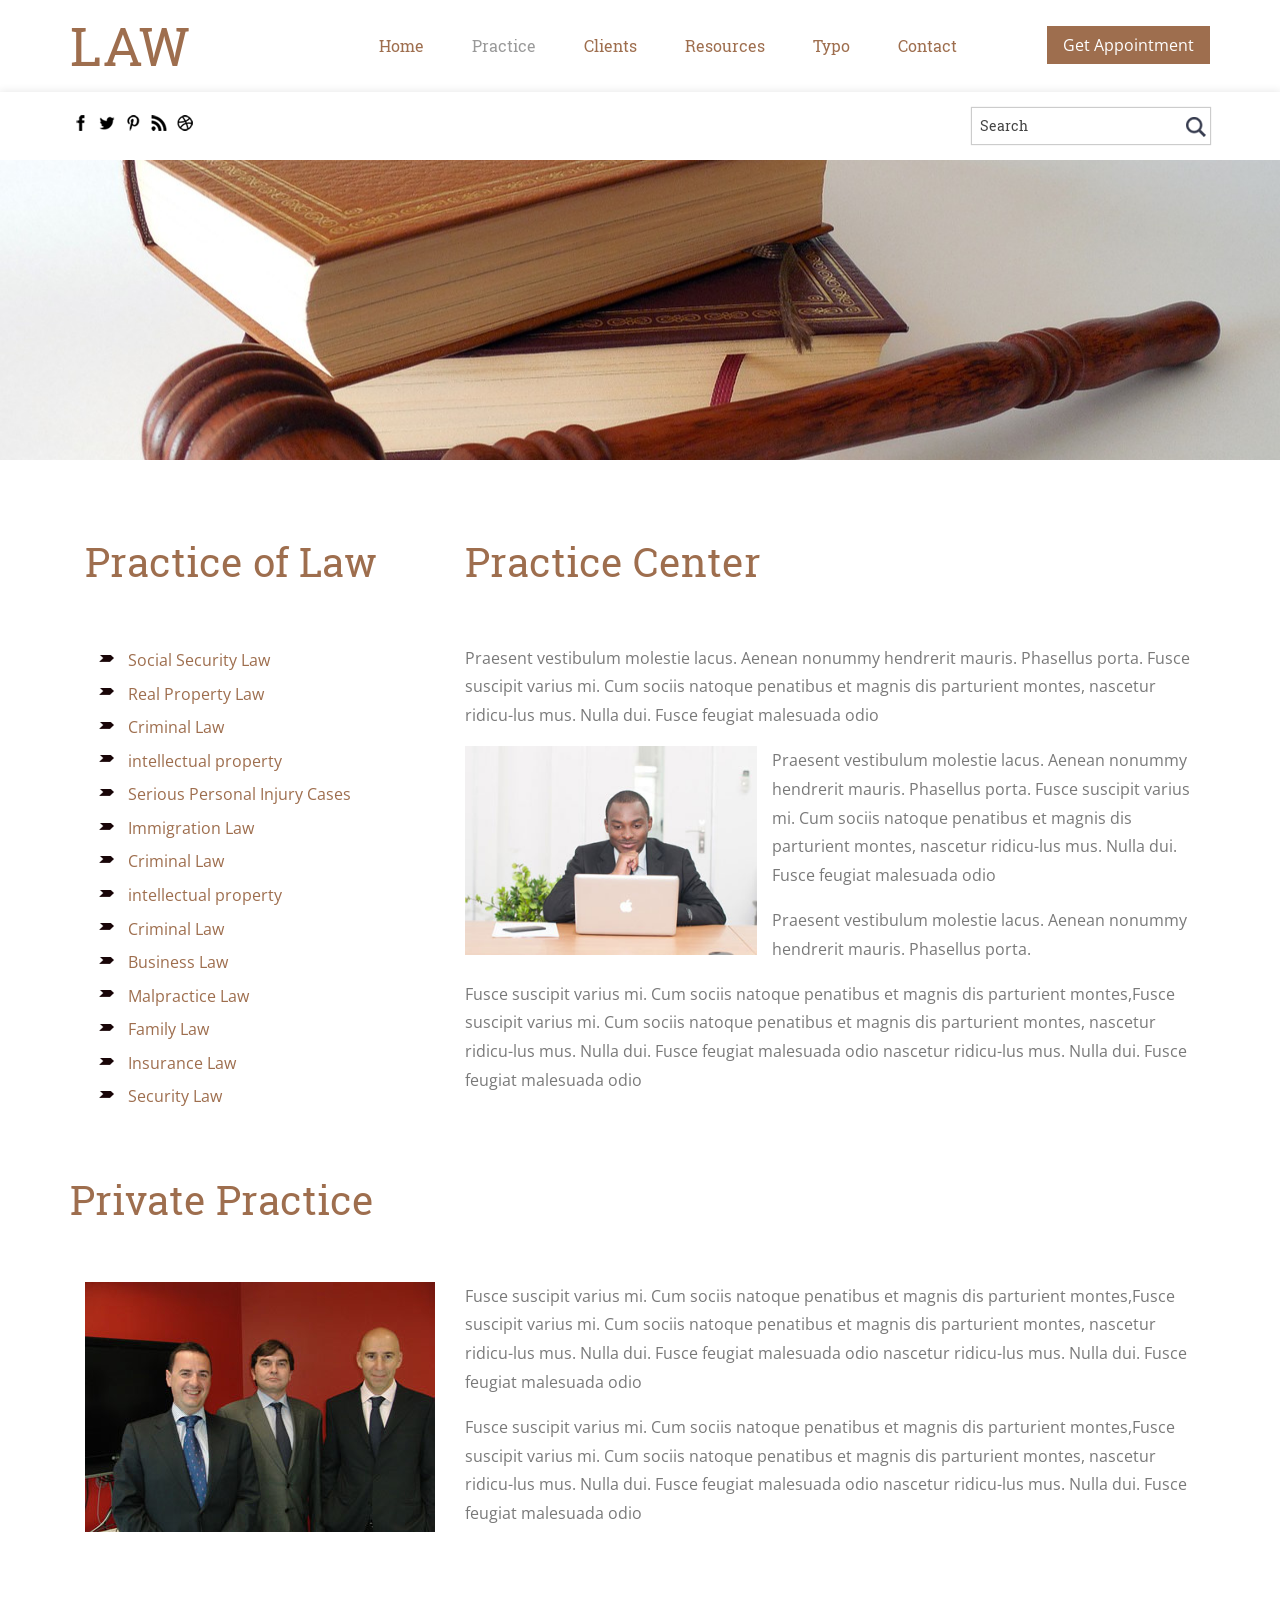
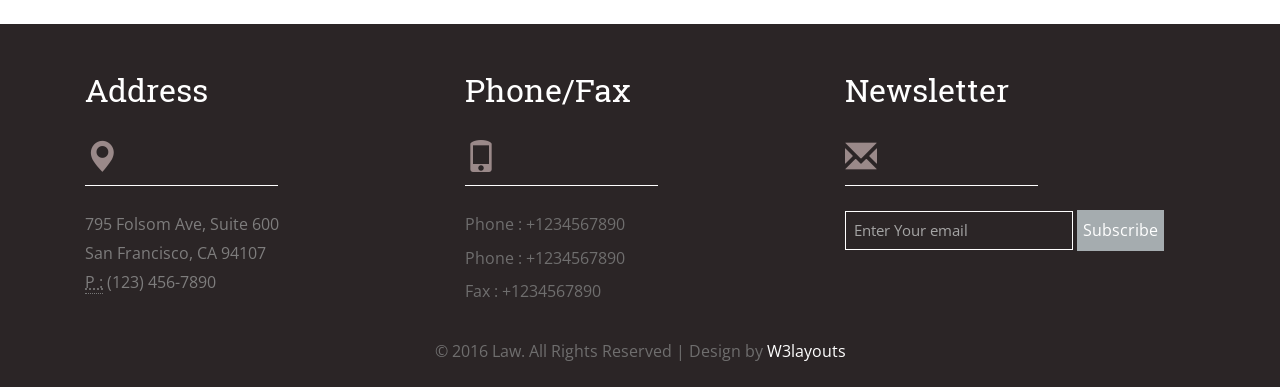
<file: new2/practice.html>
<!--A Design by W3layouts
Author: W3layout
Author URL: http://w3layouts.com
License: Creative Commons Attribution 3.0 Unported
License URL: http://creativecommons.org/licenses/by/3.0/
-->
<!DOCTYPE html>
<html>
<head>
<title>Law a Society & People Category Flat Bootstrap responsive Website Template | Practice :: w3layouts</title>
<meta name="viewport" content="width=device-width, initial-scale=1">
<meta http-equiv="Content-Type" content="text/html; charset=utf-8" />
<meta name="keywords" content="Law Responsive web template, Bootstrap Web Templates, Flat Web Templates, Android Compatible web template, 
Smartphone Compatible web template, free webdesigns for Nokia, Samsung, LG, SonyEricsson, Motorola web design" />
<script type="application/x-javascript"> addEventListener("load", function() { setTimeout(hideURLbar, 0); }, false); function hideURLbar(){ window.scrollTo(0,1); } </script>
<link href="css/bootstrap.css" rel='stylesheet' type='text/css' />
<link href="css/style.css" rel='stylesheet' type='text/css' />
<link href='//fonts.googleapis.com/css?family=Open+Sans:300italic,400italic,600italic,400,300,600,700|Six+Caps' rel='stylesheet' type='text/css' />
<link rel="stylesheet" href="css/flexslider.css" type="text/css" media="screen" />
<script src="js/jquery.min.js"></script>
<script type="text/javascript" src="js/bootstrap.js"></script>
</head>
<body>
	<!--header-top-starts-->
	<div class="header-top">
		<div class="container">
			<div class="head-main">
				<h1><a href="index.html">LAW</a></h1>
			</div>
			
			<div class="hea-rgt">
				<a href="#">Get Appointment</a>
			</div>
			<div class="navigation">
				 <nav class="navbar navbar-default" role="navigation">
				<div class="navbar-header">
					<button type="button" class="navbar-toggle" data-toggle="collapse" data-target="#bs-example-navbar-collapse-1">
						<span class="sr-only">Toggle navigation</span>
						<span class="icon-bar"></span>
						<span class="icon-bar"></span>
						<span class="icon-bar"></span>
					</button>
				</div>
				<!--/.navbar-header-->
				<div class="collapse navbar-collapse" id="bs-example-navbar-collapse-1">
					<ul class="nav navbar-nav">
						<li><a href="index.html">Home</a></li>
						<li class="active"><a href="practice.html">Practice</a></li>
						<li><a href="clients.html">Clients</a></li>
						<li><a href="resources.html">Resources</a></li>
						<li><a href="typo.html">Typo</a></li>
						<li><a href="contact.html">Contact</a></li>
					</ul>
				</div>
				<!--/.navbar-collapse-->
			</nav>
			</div>
			<div class="clearfix"></div>
		</div>
	</div>
	<!--header-top-end-->
	<!--start-header-->
	<div class="header">
		<div class="container">
			<div class="head">
				<div class="soc">
					<ul>
						<li><a href="#"><span class="fb"> </span></a></li>
						<li><a href="#"><span class="twit"> </span></a></li>
						<li><a href="#"><span class="pin"> </span></a></li>
						<li><a href="#"><span class="rss"> </span></a></li>
						<li><a href="#"><span class="drbl"> </span></a></li>
						<div class="clearfix"></div>
					</ul>
				</div>
				<div class="header-right">
					<div class="search-bar">
						<form>
							<input type="text" value="Search" onfocus="this.value = '';" onblur="if (this.value == '') {this.value = 'Search';}">
							<input type="submit" value="">
						</form>
					</div>
				</div>
					<div class="clearfix"></div>
			</div>
		</div>
	</div>	
	<!-- script-for-menu -->
	<!-- script-for-menu -->
		<script>
			$("span.menu").click(function(){
				$(" ul.navig").slideToggle("slow" , function(){
				});
			});
		</script>
	<!-- script-for-menu -->
				

	<!-- banner-starts -->
	<div class="banner-1">
		
	</div>
	<!--banner-end-->
	<!--practice-->
	<div class="practice">
		<div class="container">
		<div class="col-md-4 practice-left">
			<h3>Practice of Law</h3>
				<ul>
					<li><a href="#"><span></span>Social Security Law</a></li>
					<li><a href="#"><span></span>Real Property Law </a></li>
					<li><a href="#"><span></span>Criminal Law</a></li>
					<li><a href="#"><span></span>intellectual property </a></li>
					<li><a href="#"><span></span>Serious Personal Injury Cases </a></li>
					<li><a href="#"><span></span>Immigration Law </a></li>
					<li><a href="#"><span></span>Criminal Law</a></li>
					<li><a href="#"><span></span>intellectual property </a></li>
					<li><a href="#"><span></span>Criminal Law</a></li>	
					<li><a href="#"><span></span>Business Law </a></li>
					<li><a href="#"><span></span>Malpractice Law </a></li>
					<li><a href="#"><span></span>Family Law</a></li>
					<li><a href="#"><span></span>Insurance Law</a></li>
					<li><a href="#"><span></span>Security Law</a></li>	
				</ul>
		</div>
		<div class="col-md-8 practice-right">
			<h3>Practice Center</h3>
			<p>Praesent vestibulum molestie lacus. Aenean nonummy hendrerit mauris. Phasellus porta. Fusce suscipit varius mi. Cum sociis 
				natoque penatibus et magnis dis parturient montes, nascetur ridicu-lus mus. Nulla dui. Fusce feugiat malesuada odio</p>
			<div class="pra-lft">
				<img src="images/20.jpg" alt=" " class="img-responsive">
			</div>
			<div class="pra-rgt">
				<p>Praesent vestibulum molestie lacus. Aenean nonummy hendrerit mauris. Phasellus porta. Fusce suscipit varius mi. Cum sociis 
				natoque penatibus et magnis dis parturient montes, nascetur ridicu-lus mus. Nulla dui. Fusce feugiat malesuada odio</p>
				<p>Praesent vestibulum molestie lacus. Aenean nonummy hendrerit mauris. Phasellus porta.</p>
			</div>
			<div class="clearfix"></div>
				<p> Fusce suscipit varius mi. Cum sociis natoque penatibus et magnis dis parturient montes,Fusce suscipit varius mi. Cum sociis natoque penatibus et magnis dis parturient montes, nascetur ridicu-lus mus. Nulla dui. Fusce feugiat malesuada odio nascetur ridicu-lus mus. Nulla dui. Fusce feugiat malesuada odio</p>
				
		</div>
		<div class="clearfix"></div>
		<div class="pra-tp">
			<h3>Private Practice</h3>
			<div class="col-md-4 pr-rgt">
				<img src="images/5.jpg" alt=" " class="img-responsive">
			</div>
			<div class="col-md-8 pr-lft">
				<p> Fusce suscipit varius mi. Cum sociis natoque penatibus et magnis dis parturient montes,Fusce suscipit varius mi. Cum sociis natoque penatibus et magnis dis parturient montes, nascetur ridicu-lus mus. Nulla dui. Fusce feugiat malesuada odio nascetur ridicu-lus mus. Nulla dui. Fusce feugiat malesuada odio</p>
				<p> Fusce suscipit varius mi. Cum sociis natoque penatibus et magnis dis parturient montes,Fusce suscipit varius mi. Cum sociis natoque penatibus et magnis dis parturient montes, nascetur ridicu-lus mus. Nulla dui. Fusce feugiat malesuada odio nascetur ridicu-lus mus. Nulla dui. Fusce feugiat malesuada odio</p>
			</div>
				<div class="clearfix"></div>
		</div>
	</div>
</div>
	<!--practice-end-->
	<!-- footer-starts -->
	<div class="footer">
		<div class="container">
				<div class="col-md-4 contact-left">
				<h4>Address</h4>
					<div class="cont-tp">
						<span class="glyphicon glyphicon-map-marker" aria-hidden="true">
					</span></div>
					
					<address>
						  795 Folsom Ave, Suite 600<br>
						  San Francisco, CA 94107<br>
						  <abbr title="Phone">P :</abbr> (123) 456-7890
						</address>
				</div>
				<div class="col-md-4 contact-left">
				<h4>Phone/Fax</h4>
					<div class="cont-tp">
						<span class="glyphicon glyphicon-phone" aria-hidden="true">
					</span></div>
					
					<p>Phone : +1234567890 </p>
					<p>Phone : +1234567890 </p>
					<p>Fax : +1234567890 </p>
				</div>
				<div class="col-md-4 contact-left">
				<h4>Newsletter</h4>
					<div class="cont-tp">
						<span class="glyphicon glyphicon-envelope" aria-hidden="true">
					</span></div>
					<form>
						<input type="text" value="Enter Your email" onfocus="this.value = '';" onblur="if (this.value == '') {this.value = 'Enter Your email';}">
						<input type="submit" value="Subscribe">
					</form>
				</div>
				<div class="clearfix"></div>
			
			<div class="footer-text">
				<p>© 2016 Law. All Rights Reserved | Design by  <a href="http://w3layouts.com/" target="_blank">W3layouts</a> </p>
			</div>
		</div>
	</div>
	<!-- footer-end -->
</body>
</html>
</file>
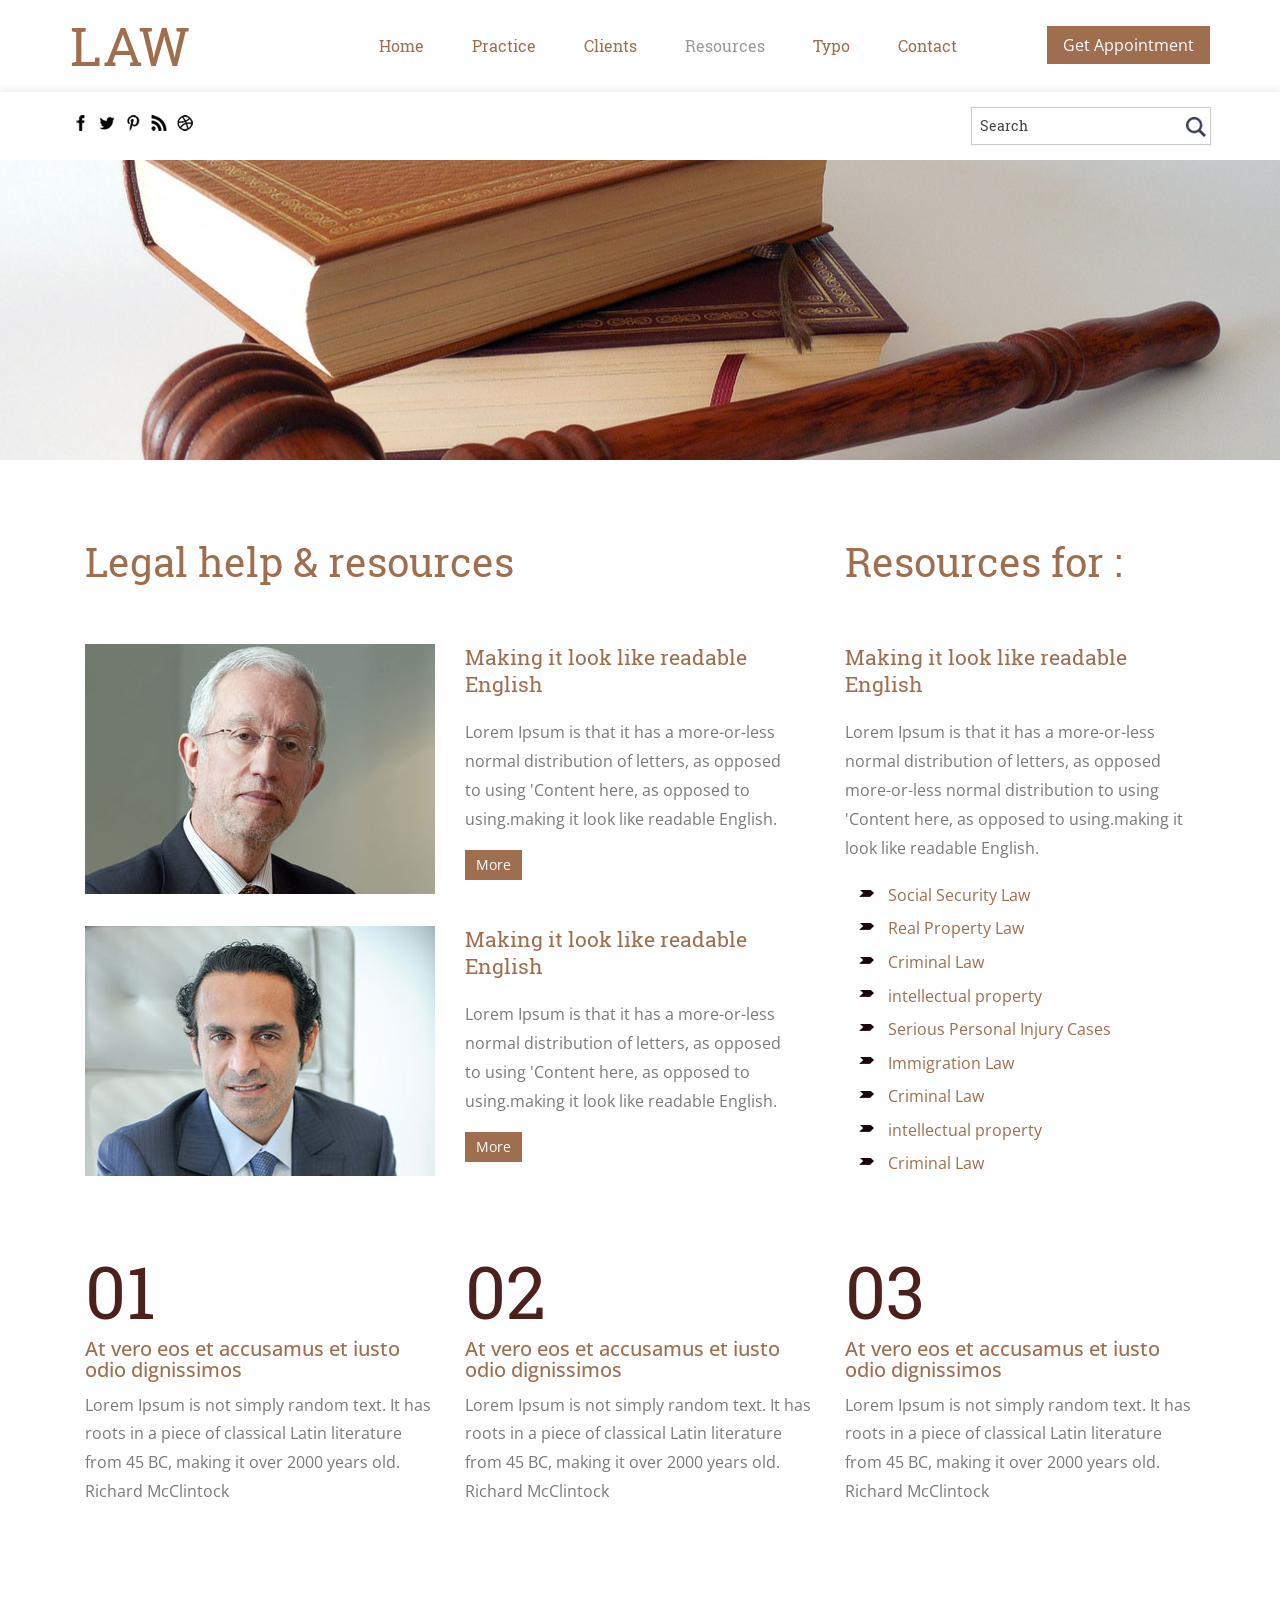
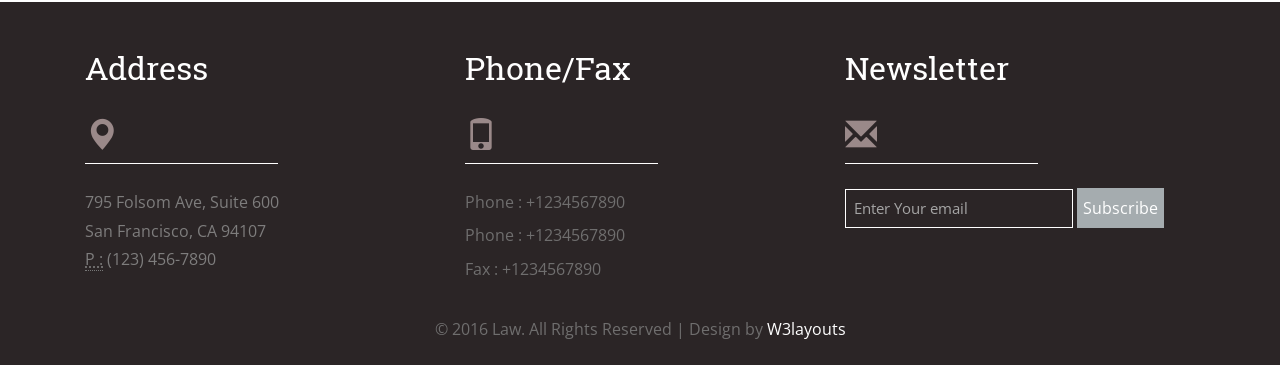
<file: new2/resources.html>
<!--A Design by W3layouts
Author: W3layout
Author URL: http://w3layouts.com
License: Creative Commons Attribution 3.0 Unported
License URL: http://creativecommons.org/licenses/by/3.0/
-->
<!DOCTYPE html>
<html>
<head>
<title>Law a Society & People Category Flat Bootstrap responsive Website Template | Resources :: w3layouts</title>
<meta name="viewport" content="width=device-width, initial-scale=1">
<meta http-equiv="Content-Type" content="text/html; charset=utf-8" />
<meta name="keywords" content="Law Responsive web template, Bootstrap Web Templates, Flat Web Templates, Android Compatible web template, 
Smartphone Compatible web template, free webdesigns for Nokia, Samsung, LG, SonyEricsson, Motorola web design" />
<script type="application/x-javascript"> addEventListener("load", function() { setTimeout(hideURLbar, 0); }, false); function hideURLbar(){ window.scrollTo(0,1); } </script>
<link href="css/bootstrap.css" rel='stylesheet' type='text/css' />
<link href="css/style.css" rel='stylesheet' type='text/css' />
<link href='//fonts.googleapis.com/css?family=Open+Sans:300italic,400italic,600italic,400,300,600,700|Six+Caps' rel='stylesheet' type='text/css' />
<link rel="stylesheet" href="css/flexslider.css" type="text/css" media="screen" />
<script src="js/jquery.min.js"></script>
<script type="text/javascript" src="js/bootstrap.js"></script>
</head>
<body>
	<!--header-top-starts-->
	<div class="header-top">
		<div class="container">
			<div class="head-main">
				<h1><a href="index.html">LAW</a></h1>
			</div>
			
			<div class="hea-rgt">
				<a href="#">Get Appointment</a>
			</div>
			<div class="navigation">
				 <nav class="navbar navbar-default" role="navigation">
				<div class="navbar-header">
					<button type="button" class="navbar-toggle" data-toggle="collapse" data-target="#bs-example-navbar-collapse-1">
						<span class="sr-only">Toggle navigation</span>
						<span class="icon-bar"></span>
						<span class="icon-bar"></span>
						<span class="icon-bar"></span>
					</button>
				</div>
				<!--/.navbar-header-->
				<div class="collapse navbar-collapse" id="bs-example-navbar-collapse-1">
					<ul class="nav navbar-nav">
						<li><a href="index.html">Home</a></li>
						<li><a href="practice.html">Practice</a></li>
						<li><a href="clients.html">Clients</a></li>
						<li class="active"><a href="resources.html">Resources</a></li>
						<li><a href="typo.html">Typo</a></li>
						<li><a href="contact.html">Contact</a></li>
					</ul>
				</div>
				<!--/.navbar-collapse-->
			</nav>
			</div>
			<div class="clearfix"></div>
		</div>
	</div>
	<!--header-top-end-->
	<!--start-header-->
	<div class="header">
		<div class="container">
			<div class="head">
				<div class="soc">
					<ul>
						<li><a href="#"><span class="fb"> </span></a></li>
						<li><a href="#"><span class="twit"> </span></a></li>
						<li><a href="#"><span class="pin"> </span></a></li>
						<li><a href="#"><span class="rss"> </span></a></li>
						<li><a href="#"><span class="drbl"> </span></a></li>
						<div class="clearfix"></div>
					</ul>
				</div>
				<div class="header-right">
					<div class="search-bar">
						<form>
							<input type="text" value="Search" onfocus="this.value = '';" onblur="if (this.value == '') {this.value = 'Search';}">
							<input type="submit" value="">
						</form>
					</div>
				</div>
					<div class="clearfix"></div>
			</div>
		</div>
	</div>	
	<!-- script-for-menu -->
	<!-- script-for-menu -->
		<script>
			$("span.menu").click(function(){
				$(" ul.navig").slideToggle("slow" , function(){
				});
			});
		</script>
	<!-- script-for-menu -->
				

	<!-- banner-starts -->
	<div class="banner-1">
		
	</div>
	<!--banner-end-->
	<!--resource-->
	<div class="resource">
		<div class="container">
			<div class="col-md-8 resource-lft">
				<h3>Legal help & resources</h3>
				<div class="res-top">
					<div class="col-md-6 re-lft">
						<img src="images/12.jpg" alt=" " class="img-responsive">
					</div>
					<div class="col-md-6 re-rgt">
						<h4>Making it look like readable English</h4>
						<p>Lorem Ipsum is that it has a more-or-less normal distribution of letters, as opposed to using 'Content here, as opposed to using.making it look like readable English. </p>
						<a class="hvr-shutter-in-horizontal" href="#">More</a>
					</div>
					<div class="clearfix"></div>
				</div>
				<div class="res-top">
					<div class="col-md-6 re-lft">
						<img src="images/14.jpg" alt=" " class="img-responsive">
					</div>
					<div class="col-md-6 re-rgt">
						<h4>Making it look like readable English</h4>
						<p>Lorem Ipsum is that it has a more-or-less normal distribution of letters, as opposed to using 'Content here, as opposed to using.making it look like readable English. </p>
						<a class="hvr-shutter-in-horizontal" href="#">More</a>
					</div>
					<div class="clearfix"></div>
				</div>
			</div>
			<div class="col-md-4 resource-rgt">
				<h3>Resources for : </h3>
				<h4>Making it look like readable English</h4>
				<p>Lorem Ipsum is that it has a more-or-less normal distribution of letters, as opposed  more-or-less normal distribution  to using 'Content here, as opposed to using.making it look like readable English. </p>
					<ul>
						<li><a href="#"><span></span>Social Security Law</a></li>
						<li><a href="#"><span></span>Real Property Law </a></li>
						<li><a href="#"><span></span>Criminal Law</a></li>
						<li><a href="#"><span></span>intellectual property </a></li>
						<li><a href="#"><span></span>Serious Personal Injury Cases </a></li>
						<li><a href="#"><span></span>Immigration Law </a></li>
						<li><a href="#"><span></span>Criminal Law</a></li>
						<li><a href="#"><span></span>intellectual property </a></li>
						<li><a href="#"><span></span>Criminal Law</a></li>
						
					</ul>
			</div>
			<div class="clearfix"></div>
			<div class="about1-bottom2">
					<div class="col-md-4 about1-bottom1">
						<span>01</span>
						<h5><a href="#">At vero eos et accusamus et iusto odio dignissimos </a></h5>
						<p> Lorem Ipsum is not simply random text. It has roots in a piece of classical Latin literature from 45 BC, making it over 2000 years old. Richard McClintock</p>
					</div>
					<div class="col-md-4 about1-bottom1">
						<span>02</span>
						<h5><a href="#">At vero eos et accusamus et iusto odio dignissimos </a></h5>
						<p> Lorem Ipsum is not simply random text. It has roots in a piece of classical Latin literature from 45 BC, making it over 2000 years old. Richard McClintock</p>
					</div>
					<div class="col-md-4 about1-bottom1">
						<span>03</span>
						<h5><a href="#">At vero eos et accusamus et iusto odio dignissimos </a></h5>
						<p> Lorem Ipsum is not simply random text. It has roots in a piece of classical Latin literature from 45 BC, making it over 2000 years old. Richard McClintock</p>
					</div>
				<div class="clearfix"> </div>
			</div>
		</diV>
	</div>
	<!--resource-end-->
	<!-- footer-starts -->
	<div class="footer">
		<div class="container">
				<div class="col-md-4 contact-left">
				<h4>Address</h4>
					<div class="cont-tp">
						<span class="glyphicon glyphicon-map-marker" aria-hidden="true">
					</span></div>
					
					<address>
						  795 Folsom Ave, Suite 600<br>
						  San Francisco, CA 94107<br>
						  <abbr title="Phone">P :</abbr> (123) 456-7890
						</address>
				</div>
				<div class="col-md-4 contact-left">
				<h4>Phone/Fax</h4>
					<div class="cont-tp">
						<span class="glyphicon glyphicon-phone" aria-hidden="true">
					</span></div>
					
					<p>Phone : +1234567890 </p>
					<p>Phone : +1234567890 </p>
					<p>Fax : +1234567890 </p>
				</div>
				<div class="col-md-4 contact-left">
				<h4>Newsletter</h4>
					<div class="cont-tp">
						<span class="glyphicon glyphicon-envelope" aria-hidden="true">
					</span></div>
					<form>
						<input type="text" value="Enter Your email" onfocus="this.value = '';" onblur="if (this.value == '') {this.value = 'Enter Your email';}">
						<input type="submit" value="Subscribe">
					</form>
				</div>
				<div class="clearfix"></div>
			
			<div class="footer-text">
				<p>© 2016 Law. All Rights Reserved | Design by  <a href="http://w3layouts.com/" target="_blank">W3layouts</a> </p>
			</div>
		</div>
	</div>
	<!-- footer-end -->
</body>
</html>
</file>
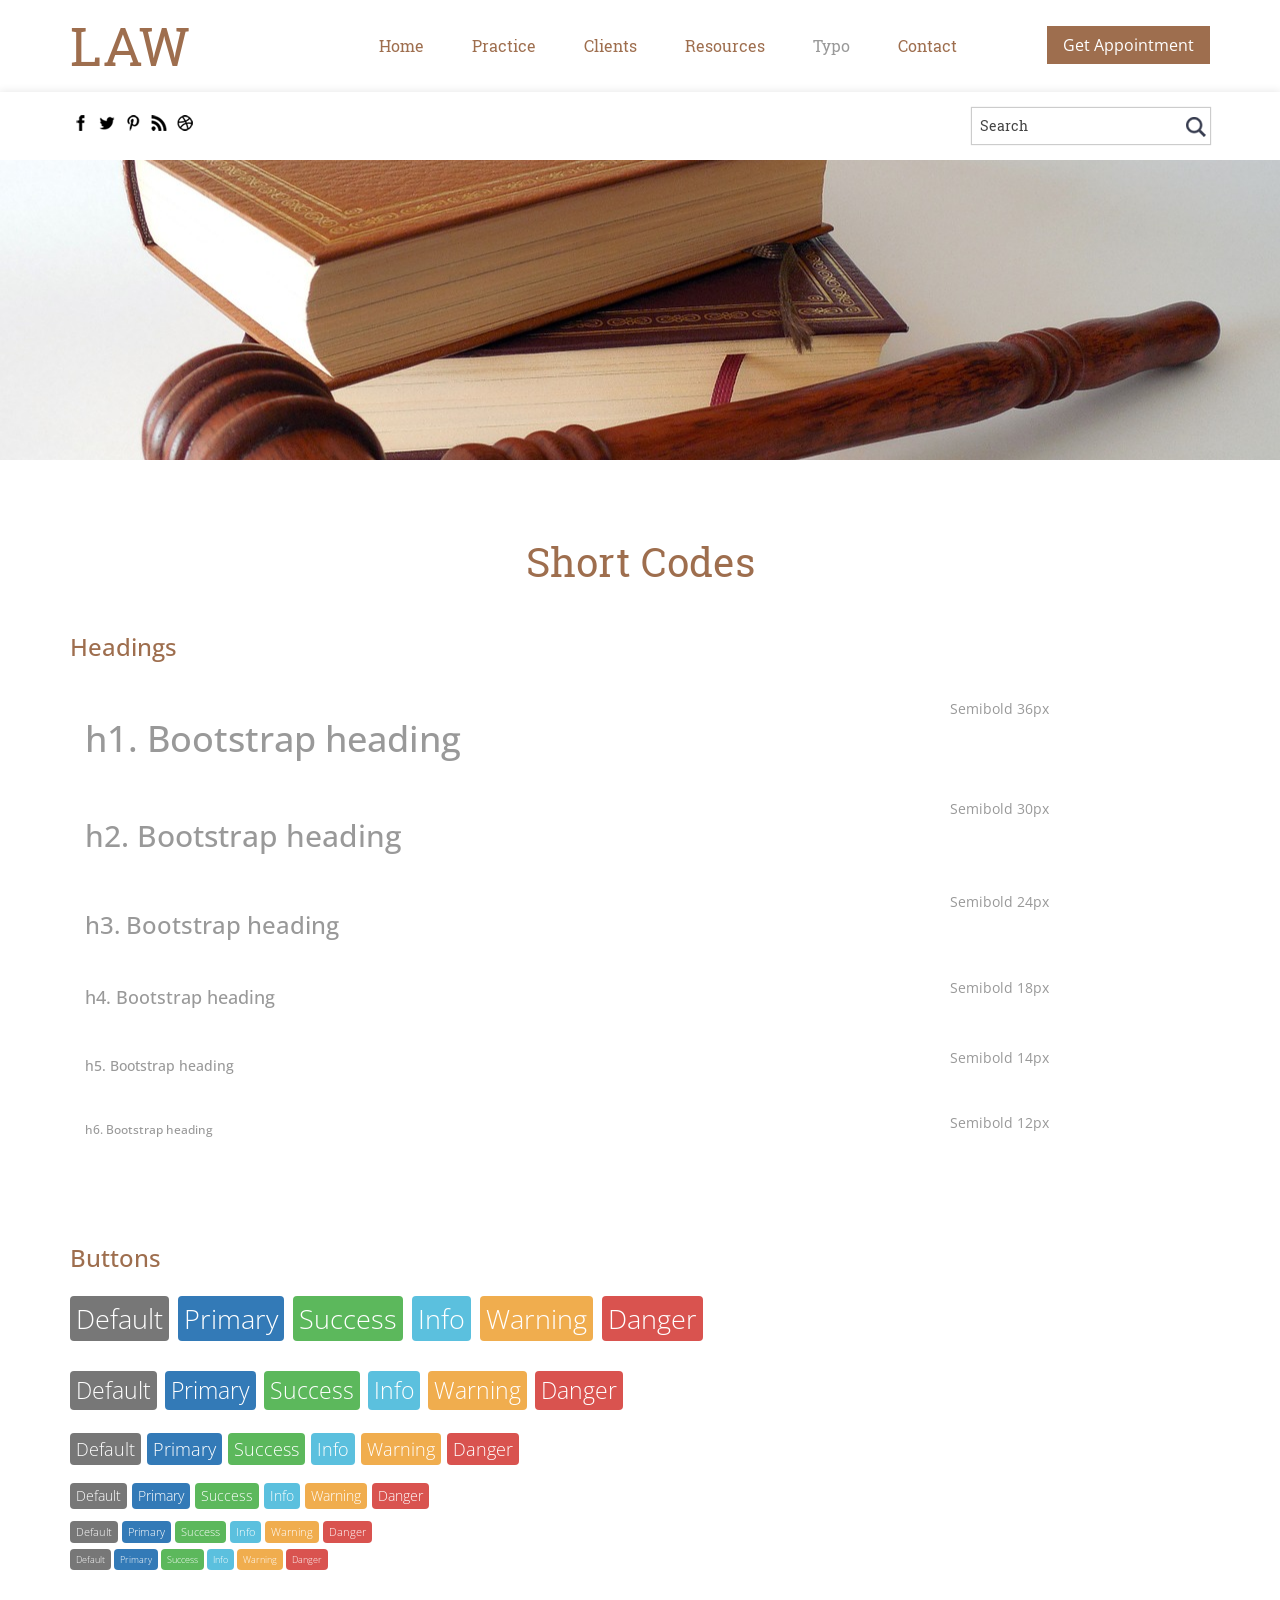
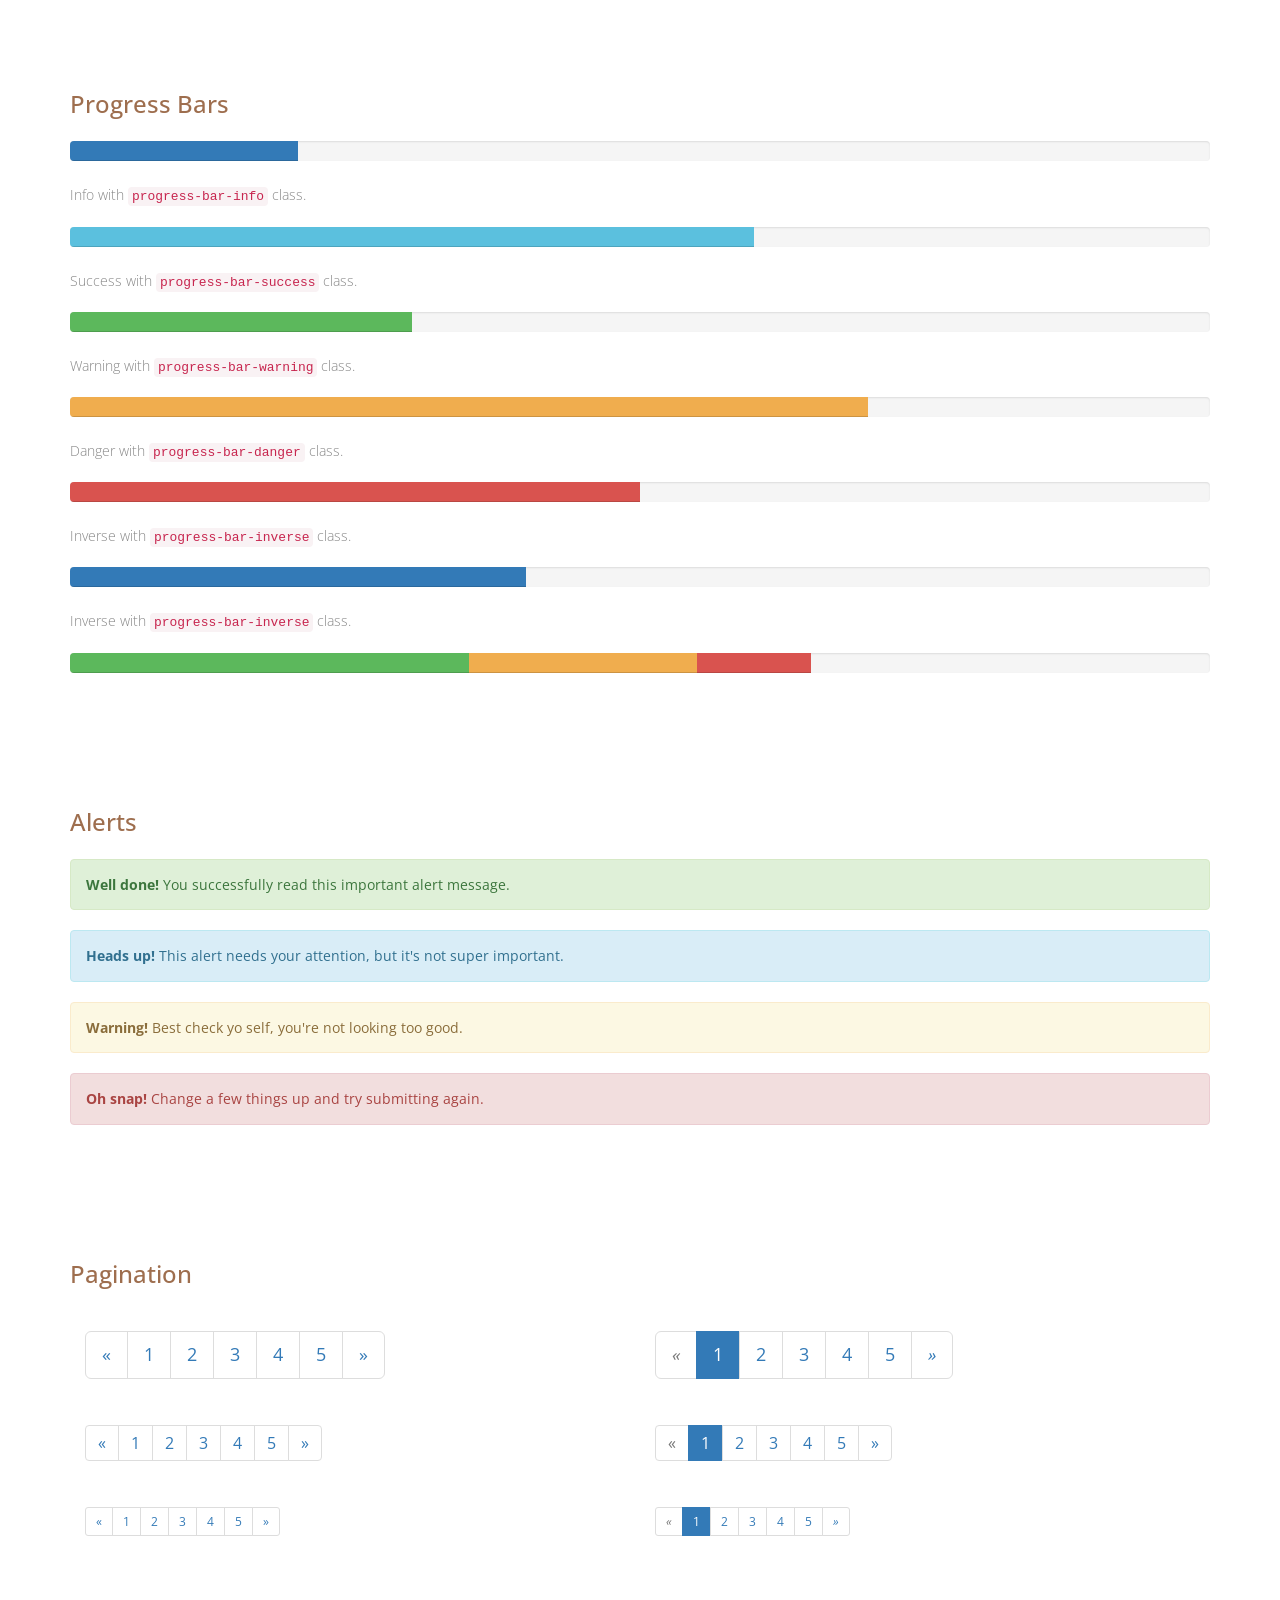
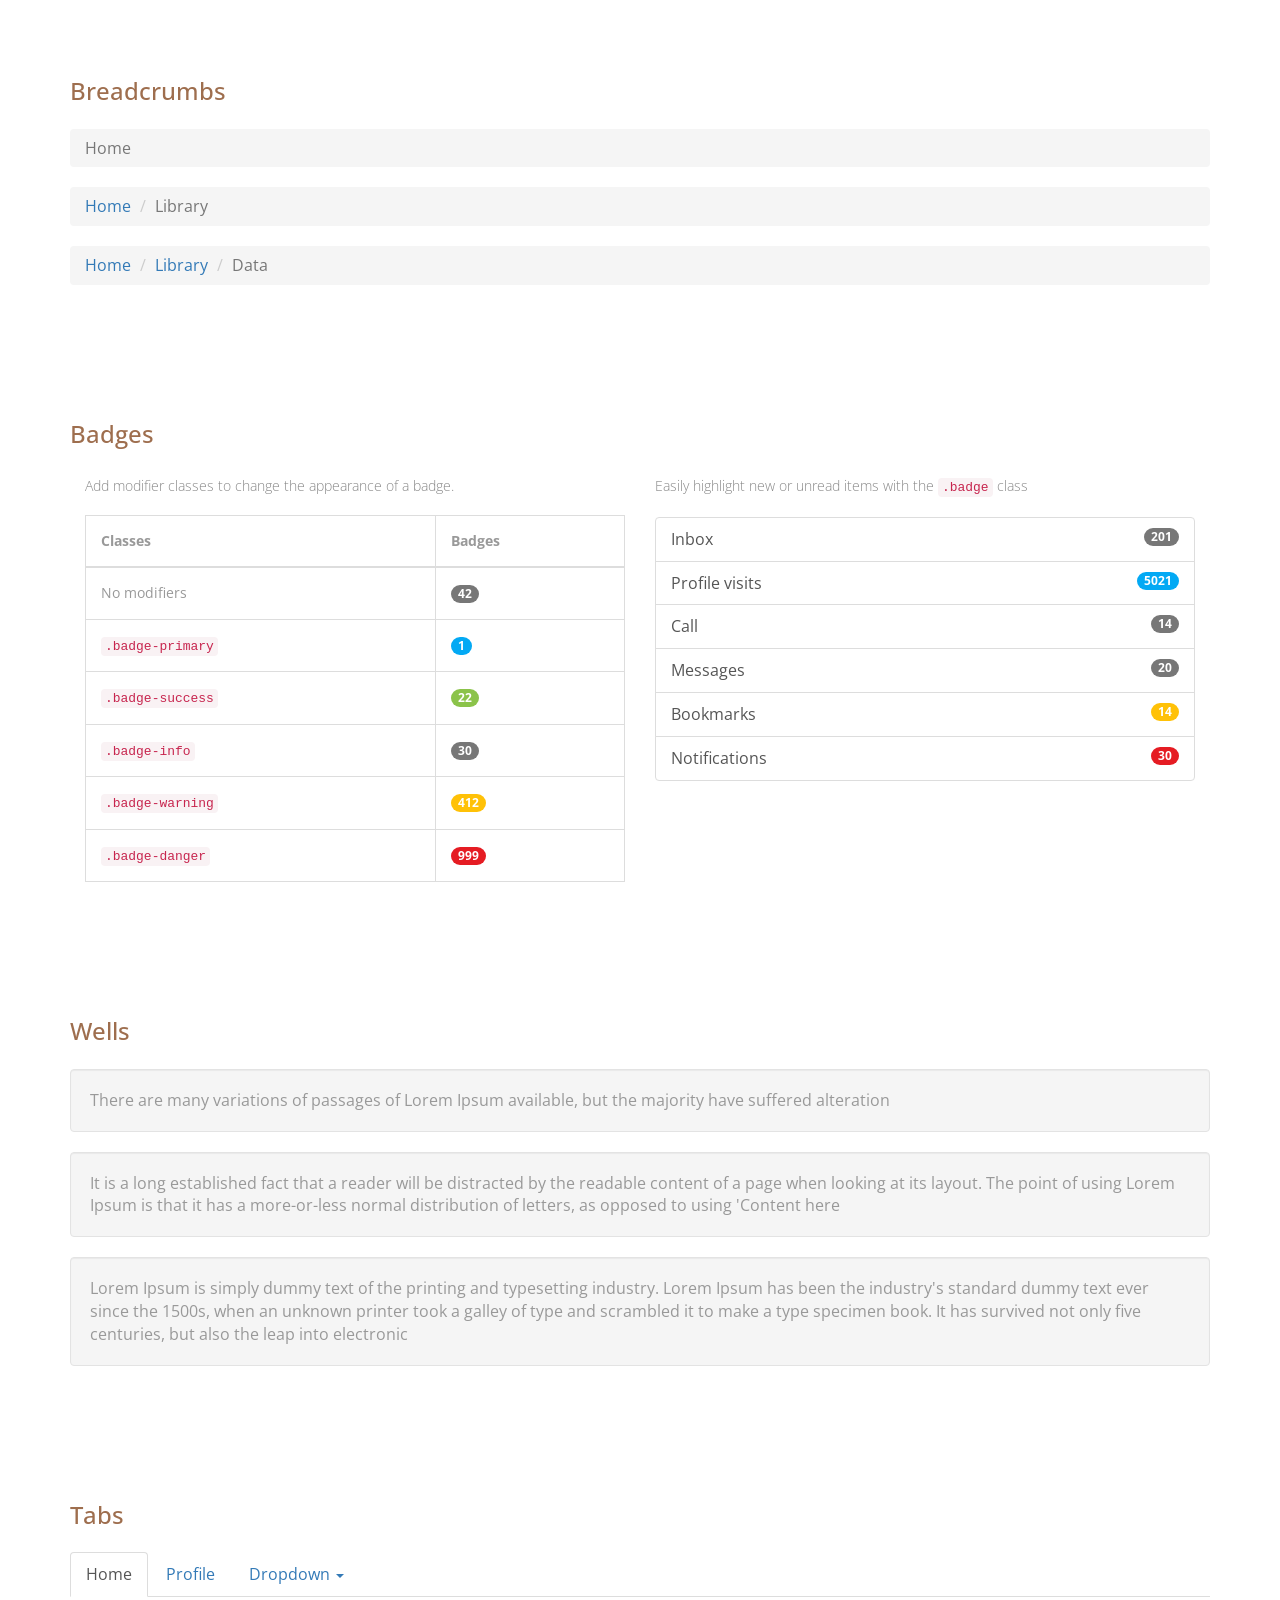
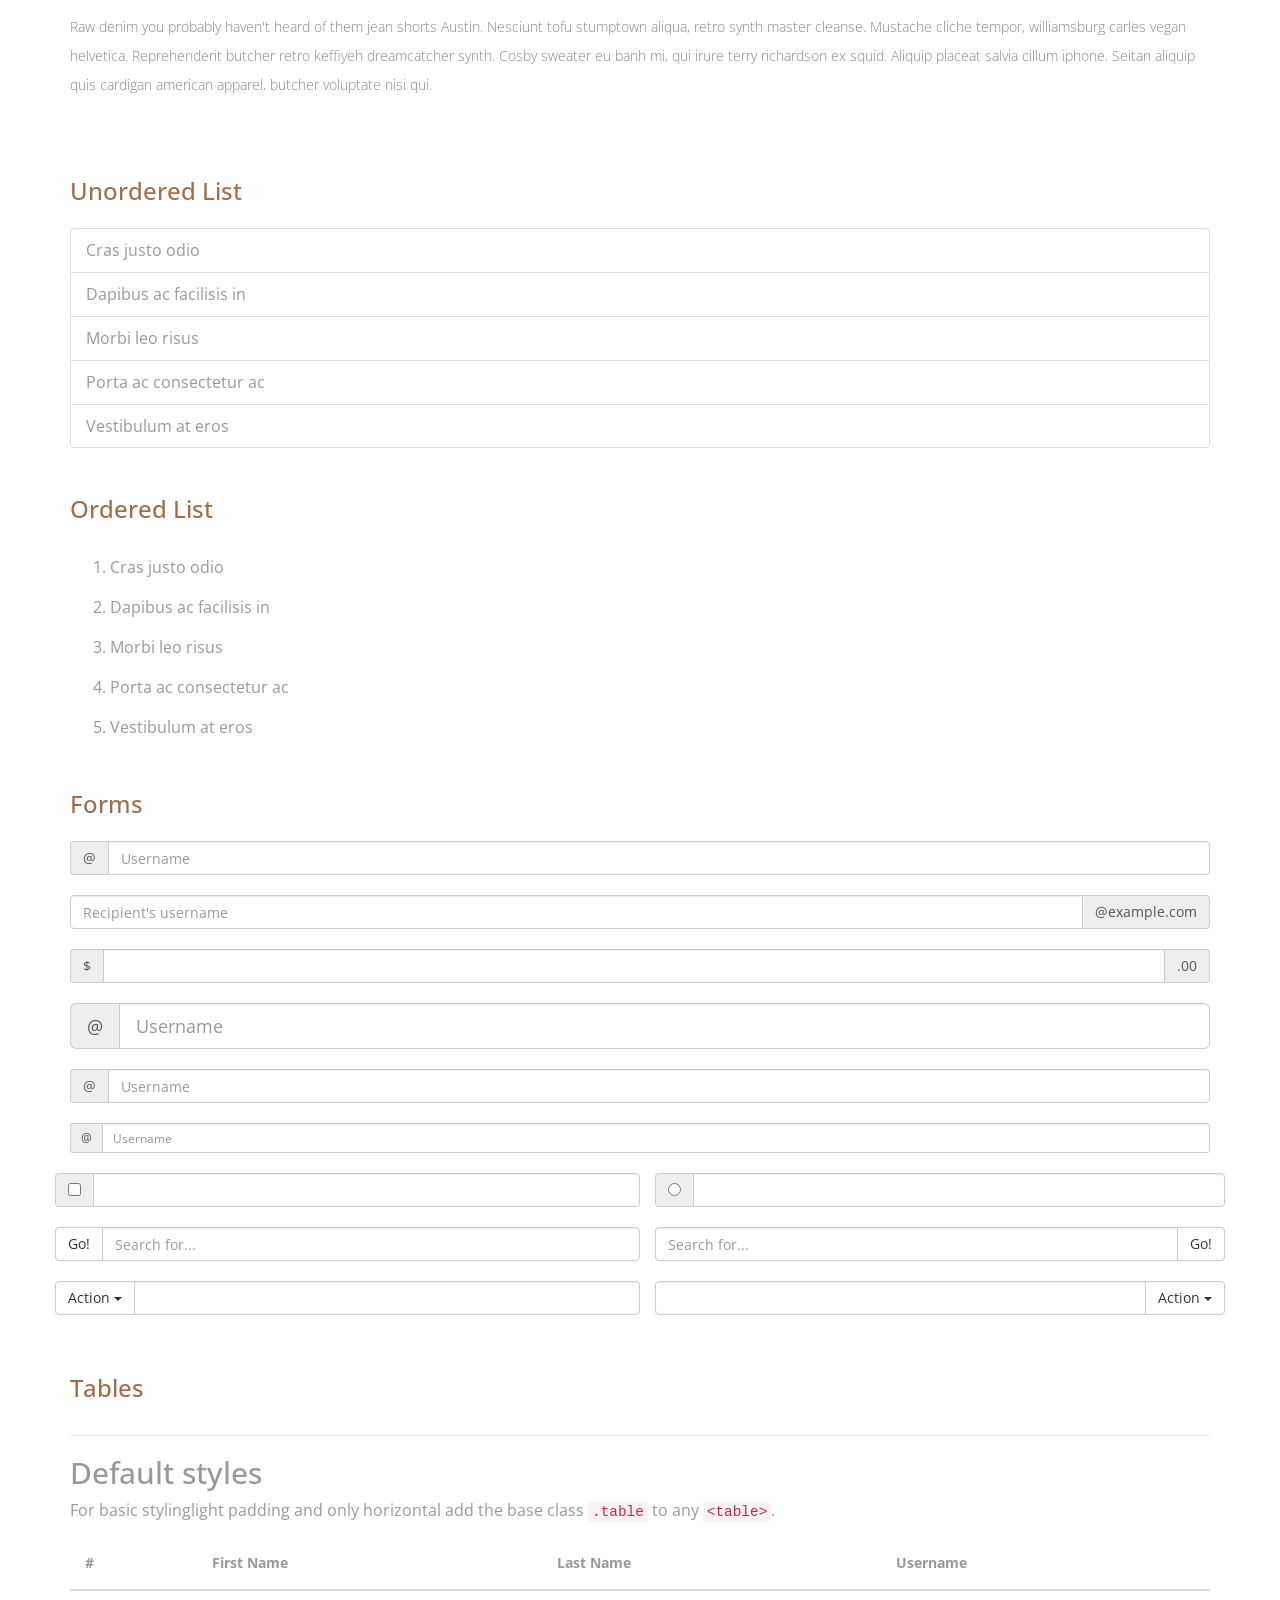
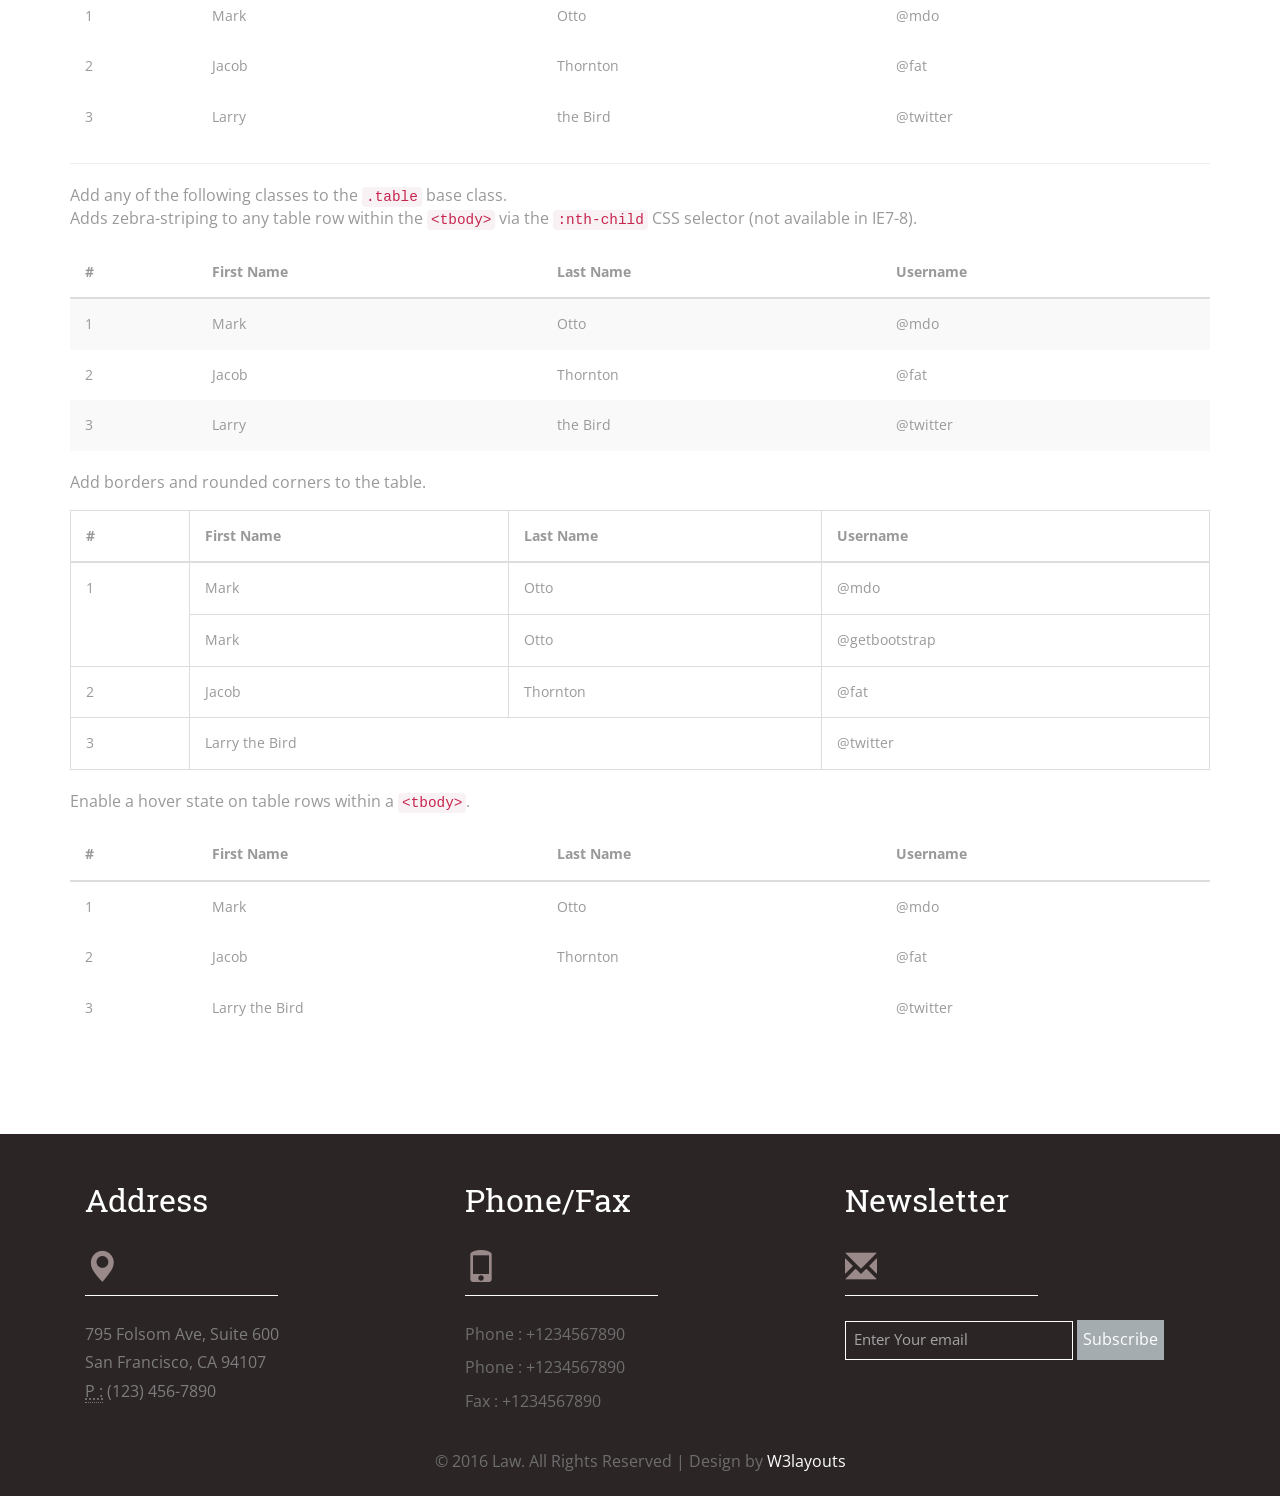
<file: new2/typo.html>
<!--A Design by W3layouts
Author: W3layout
Author URL: http://w3layouts.com
License: Creative Commons Attribution 3.0 Unported
License URL: http://creativecommons.org/licenses/by/3.0/
-->
<!DOCTYPE html>
<html>
<head>
<title>Law a Society & People Category Flat Bootstrap responsive Website Template | Typo :: w3layouts</title>
<meta name="viewport" content="width=device-width, initial-scale=1">
<meta http-equiv="Content-Type" content="text/html; charset=utf-8" />
<meta name="keywords" content="Law Responsive web template, Bootstrap Web Templates, Flat Web Templates, Android Compatible web template, 
Smartphone Compatible web template, free webdesigns for Nokia, Samsung, LG, SonyEricsson, Motorola web design" />
<script type="application/x-javascript"> addEventListener("load", function() { setTimeout(hideURLbar, 0); }, false); function hideURLbar(){ window.scrollTo(0,1); } </script>
<link href="css/bootstrap.css" rel='stylesheet' type='text/css' />
<link href="css/style.css" rel='stylesheet' type='text/css' />
<link href='//fonts.googleapis.com/css?family=Open+Sans:300italic,400italic,600italic,400,300,600,700|Six+Caps' rel='stylesheet' type='text/css' />
<link rel="stylesheet" href="css/flexslider.css" type="text/css" media="screen" />
<script src="js/jquery.min.js"></script>
<script type="text/javascript" src="js/bootstrap.js"></script>
</head>
<body>
	<!--header-top-starts-->
	<div class="header-top">
		<div class="container">
			<div class="head-main">
				<h1><a href="index.html">LAW</a></h1>
			</div>
			
			<div class="hea-rgt">
				<a href="#">Get Appointment</a>
			</div>
			<div class="navigation">
				 <nav class="navbar navbar-default" role="navigation">
				<div class="navbar-header">
					<button type="button" class="navbar-toggle" data-toggle="collapse" data-target="#bs-example-navbar-collapse-1">
						<span class="sr-only">Toggle navigation</span>
						<span class="icon-bar"></span>
						<span class="icon-bar"></span>
						<span class="icon-bar"></span>
					</button>
				</div>
				<!--/.navbar-header-->
				<div class="collapse navbar-collapse" id="bs-example-navbar-collapse-1">
					<ul class="nav navbar-nav">
						<li><a href="index.html">Home</a></li>
						<li><a href="practice.html">Practice</a></li>
						<li><a href="clients.html">Clients</a></li>
						<li><a href="resources.html">Resources</a></li>
						<li class="active"><a href="typo.html">Typo</a></li>
						<li><a href="contact.html">Contact</a></li>
					</ul>
				</div>
				<!--/.navbar-collapse-->
			</nav>
			</div>
			<div class="clearfix"></div>
		</div>
	</div>
	<!--header-top-end-->
	<!--start-header-->
	<div class="header">
		<div class="container">
			<div class="head">
				<div class="soc">
					<ul>
						<li><a href="#"><span class="fb"> </span></a></li>
						<li><a href="#"><span class="twit"> </span></a></li>
						<li><a href="#"><span class="pin"> </span></a></li>
						<li><a href="#"><span class="rss"> </span></a></li>
						<li><a href="#"><span class="drbl"> </span></a></li>
						<div class="clearfix"></div>
					</ul>
				</div>
				<div class="header-right">
					<div class="search-bar">
						<form>
							<input type="text" value="Search" onfocus="this.value = '';" onblur="if (this.value == '') {this.value = 'Search';}">
							<input type="submit" value="">
						</form>
					</div>
				</div>
					<div class="clearfix"></div>
			</div>
		</div>
	</div>	
	<!-- script-for-menu -->
	<!-- script-for-menu -->
		<script>
			$("span.menu").click(function(){
				$(" ul.navig").slideToggle("slow" , function(){
				});
			});
		</script>
	<!-- script-for-menu -->
				

	<!-- banner-starts -->
	<div class="banner-1">
	</div>
	<!--banner-end-->
<div class="typo">
		<div class="container">
			<h3 class="title">Short Codes</h3>
			<div class="grid_3 grid_4">
				<h3 class="hdg">Headings</h3>
				<div class="bs-example">
					<table class="table">
						<tbody>
							<tr>
								<td><h1 id="h1.-bootstrap-heading">h1. Bootstrap heading<a class="anchorjs-link" href="#h1.-bootstrap-heading"><span class="anchorjs-icon"></span></a></h1></td>
								<td class="type-info">Semibold 36px</td>
							</tr>
							<tr>
								<td><h2 id="h2.-bootstrap-heading">h2. Bootstrap heading<a class="anchorjs-link" href="#h2.-bootstrap-heading"><span class="anchorjs-icon"></span></a></h2></td>
								<td class="type-info">Semibold 30px</td>
							</tr>
							<tr>
								<td><h3 id="h3.-bootstrap-heading">h3. Bootstrap heading<a class="anchorjs-link" href="#h3.-bootstrap-heading"><span class="anchorjs-icon"></span></a></h3></td>
								<td class="type-info">Semibold 24px</td>
							</tr>
							<tr>
								<td><h4 id="h4.-bootstrap-heading">h4. Bootstrap heading<a class="anchorjs-link" href="#h4.-bootstrap-heading"><span class="anchorjs-icon"></span></a></h4></td>
								<td class="type-info">Semibold 18px</td>
							</tr>
							<tr>
								<td><h5 id="h5.-bootstrap-heading">h5. Bootstrap heading<a class="anchorjs-link" href="#h5.-bootstrap-heading"><span class="anchorjs-icon"></span></a></h5></td>
								<td class="type-info">Semibold 14px</td>
							</tr>
							<tr>
								<td><h6>h6. Bootstrap heading</h6></td>
								<td class="type-info">Semibold 12px</td>
							</tr>
						</tbody>
					</table>
				</div>
			</div>
			<div class="grid_3 grid_5">
				<h3>Buttons</h3>
				<h1>
					<a href="#"><span class="label label-default">Default</span></a>
					<a href="#"><span class="label label-primary">Primary</span></a>
					<a href="#"><span class="label label-success">Success</span></a>
					<a href="#"><span class="label label-info">Info</span></a>
					<a href="#"><span class="label label-warning">Warning</span></a>
					<a href="#"><span class="label label-danger">Danger</span></a>
				</h1>
				<h2>
					<a href="#"><span class="label label-default">Default</span></a>
					<a href="#"><span class="label label-primary">Primary</span></a>
					<a href="#"><span class="label label-success">Success</span></a>
					<a href="#"><span class="label label-info">Info</span></a>
					<a href="#"><span class="label label-warning">Warning</span></a>
					<a href="#"><span class="label label-danger">Danger</span></a>
				</h2>
				<h3>
					<a href="#"><span class="label label-default">Default</span></a>
					<a href="#"><span class="label label-primary">Primary</span></a>
					<a href="#"><span class="label label-success">Success</span></a>
					<a href="#"><span class="label label-info">Info</span></a>
					<a href="#"><span class="label label-warning">Warning</span></a>
					<a href="#"><span class="label label-danger">Danger</span></a>
				</h3>
				<h4>
					<a href="#"><span class="label label-default">Default</span></a>
					<a href="#"><span class="label label-primary">Primary</span></a>
					<a href="#"><span class="label label-success">Success</span></a>
					<a href="#"><span class="label label-info">Info</span></a>
					<a href="#"><span class="label label-warning">Warning</span></a>
					<a href="#"><span class="label label-danger">Danger</span></a>
				</h4>
				<h5>
					<a href="#"><span class="label label-default">Default</span></a>
					<a href="#"><span class="label label-primary">Primary</span></a>
					<a href="#"><span class="label label-success">Success</span></a>
					<a href="#"><span class="label label-info">Info</span></a>
					<a href="#"><span class="label label-warning">Warning</span></a>
					<a href="#"><span class="label label-danger">Danger</span></a>
				</h5>
				<h6>
					<a href="#"><span class="label label-default">Default</span></a>
					<a href="#"><span class="label label-primary">Primary</span></a>
					<a href="#"><span class="label label-success">Success</span></a>
					<a href="#"><span class="label label-info">Info</span></a>
					<a href="#"><span class="label label-warning">Warning</span></a>
					<a href="#"><span class="label label-danger">Danger</span></a>
				</h6>
			</div>			   
			<div class="grid_3 grid_5">
				<h3>Progress Bars</h3>
				<div class="tab-content">
					<div class="tab-pane active" id="domprogress">
						<div class="progress">    
							<div class="progress-bar progress-bar-primary" style="width: 20%"></div>
						</div>
						<p>Info with <code>progress-bar-info</code> class.</p>
						<div class="progress">    
							<div class="progress-bar progress-bar-info" style="width: 60%"></div>
						</div>
						<p>Success with <code>progress-bar-success</code> class.</p>
						<div class="progress">
							<div class="progress-bar progress-bar-success" style="width: 30%"></div>
						</div>
						<p>Warning with <code>progress-bar-warning</code> class.</p>
						<div class="progress">
							<div class="progress-bar progress-bar-warning" style="width: 70%"></div>
						</div>
						<p>Danger with <code>progress-bar-danger</code> class.</p>
						<div class="progress">
							<div class="progress-bar progress-bar-danger" style="width: 50%"></div>
						</div>
						<p>Inverse with <code>progress-bar-inverse</code> class.</p>
						<div class="progress">
							<div class="progress-bar progress-bar-inverse" style="width: 40%"></div>
						</div>
						<p>Inverse with <code>progress-bar-inverse</code> class.</p>
						<div class="progress">
							<div class="progress-bar progress-bar-success" style="width: 35%"><span class="sr-only">35% Complete (success)</span></div>
							<div class="progress-bar progress-bar-warning" style="width: 20%"><span class="sr-only">20% Complete (warning)</span></div>
							<div class="progress-bar progress-bar-danger" style="width: 10%"><span class="sr-only">10% Complete (danger)</span></div>
						</div>
					</div>
				</div>
			</div>
			<div class="grid_3 grid_5">
				<h3>Alerts</h3>
				<div class="alert alert-success" role="alert">
					<strong>Well done!</strong> You successfully read this important alert message.
				</div>
				<div class="alert alert-info" role="alert">
					<strong>Heads up!</strong> This alert needs your attention, but it's not super important.
				</div>
				<div class="alert alert-warning" role="alert">
					<strong>Warning!</strong> Best check yo self, you're not looking too good.
				</div>
				<div class="alert alert-danger" role="alert">
					<strong>Oh snap!</strong> Change a few things up and try submitting again.
				</div>
			</div>
			<div class="grid_3 grid_5">
				<h3>Pagination</h3>
				<div class="col-md-6">
					<nav>
						<ul class="pagination pagination-lg">
							<li><a href="#" aria-label="Previous"><span aria-hidden="true">«</span></a></li>
							<li><a href="#">1</a></li>
							<li><a href="#">2</a></li>
							<li><a href="#">3</a></li>
							<li><a href="#">4</a></li>
							<li><a href="#">5</a></li>
							<li><a href="#" aria-label="Next"><span aria-hidden="true">»</span></a></li>
						</ul>
					</nav>
					<nav>
						<ul class="pagination">
							<li><a href="#" aria-label="Previous"><span aria-hidden="true">«</span></a></li>
							<li><a href="#">1</a></li>
							<li><a href="#">2</a></li>
							<li><a href="#">3</a></li>
							<li><a href="#">4</a></li>
							<li><a href="#">5</a></li>
							<li><a href="#" aria-label="Next"><span aria-hidden="true">»</span></a></li>
						</ul>
					</nav>
					<nav>
						<ul class="pagination pagination-sm">
							<li><a href="#" aria-label="Previous"><span aria-hidden="true">«</span></a></li>
							<li><a href="#">1</a></li>
							<li><a href="#">2</a></li>
							<li><a href="#">3</a></li>
							<li><a href="#">4</a></li>
							<li><a href="#">5</a></li>
							<li><a href="#" aria-label="Next"><span aria-hidden="true">»</span></a></li>
						</ul>
					</nav>
				</div>
				<div class="col-md-6">
					<ul class="pagination pagination-lg">
						<li class="disabled"><a href="#"><i class="fa fa-angle-left">«</i></a></li>
						<li class="active"><a href="#">1</a></li>
						<li><a href="#">2</a></li>
						<li><a href="#">3</a></li>
						<li><a href="#">4</a></li>
						<li><a href="#">5</a></li>
						<li><a href="#"><i class="fa fa-angle-right">»</i></a></li>
					</ul>
					<nav>
						<ul class="pagination">
							<li class="disabled"><a href="#" aria-label="Previous"><span aria-hidden="true">«</span></a></li>
							<li class="active"><a href="#">1 <span class="sr-only">(current)</span></a></li>
							<li><a href="#">2</a></li>
							<li><a href="#">3</a></li>
							<li><a href="#">4</a></li>
							<li><a href="#">5</a></li>
							<li><a href="#" aria-label="Next"><span aria-hidden="true">»</span></a></li>
						</ul>
					</nav>
					<ul class="pagination pagination-sm">
						<li class="disabled"><a href="#"><i class="fa fa-angle-left">«</i></a></li>
						<li class="active"><a href="#">1</a></li>
						<li><a href="#">2</a></li>
						<li><a href="#">3</a></li>
						<li><a href="#">4</a></li>
						<li><a href="#">5</a></li>
						<li><a href="#"><i class="fa fa-angle-right">»</i></a></li>
					</ul>
				</div>
				<div class="clearfix"> </div>
			</div>
			<div class="grid_3 grid_5">
				<h3>Breadcrumbs</h3>
				<ol class="breadcrumb">
					<li class="active">Home</li>
				</ol>
				<ol class="breadcrumb">
					<li><a href="#">Home</a></li>
					<li class="active">Library</li>
				</ol>
				<ol class="breadcrumb">
					<li><a href="#">Home</a></li>
					<li><a href="#">Library</a></li>
					<li class="active">Data</li>
				</ol>
			</div>
			<div class="grid_3 grid_5">
				<h3>Badges</h3>
				<div class="col-md-6">
					<p>Add modifier classes to change the appearance of a badge.</p>
					<table class="table table-bordered">
						<thead>
							<tr>
								<th>Classes</th>
								<th>Badges</th>
							</tr>
						</thead>
						<tbody>
							<tr>
								<td>No modifiers</td>
								<td><span class="badge">42</span></td>
							</tr>
							<tr>
								<td><code>.badge-primary</code></td>
								<td><span class="badge badge-primary">1</span></td>
							</tr>
							<tr>
								<td><code>.badge-success</code></td>
								<td><span class="badge badge-success">22</span></td>
							</tr>
							<tr>
								<td><code>.badge-info</code></td>
								<td><span class="badge badge-info">30</span></td>
							</tr>
							<tr>
								<td><code>.badge-warning</code></td>
								<td><span class="badge badge-warning">412</span></td>
							</tr>
							<tr>
								<td><code>.badge-danger</code></td>
								<td><span class="badge badge-danger">999</span></td>
							</tr>
						</tbody>
					</table>                    
				</div>
				<div class="col-md-6">
					<p>Easily highlight new or unread items with the <code>.badge</code> class</p>
					<div class="list-group list-group-alternate"> 
						<a href="#" class="list-group-item"><span class="badge">201</span> <i class="ti ti-email"></i> Inbox </a> 
						<a href="#" class="list-group-item"><span class="badge badge-primary">5021</span> <i class="ti ti-eye"></i> Profile visits </a> 
						<a href="#" class="list-group-item"><span class="badge">14</span> <i class="ti ti-headphone-alt"></i> Call </a> 
						<a href="#" class="list-group-item"><span class="badge">20</span> <i class="ti ti-comments"></i> Messages </a> 
						<a href="#" class="list-group-item"><span class="badge badge-warning">14</span> <i class="ti ti-bookmark"></i> Bookmarks </a> 
						<a href="#" class="list-group-item"><span class="badge badge-danger">30</span> <i class="ti ti-bell"></i> Notifications </a> 
					</div>
				</div>
			   <div class="clearfix"> </div>
			</div>	 
			<div class="grid_3 grid_5">
				<h3>Wells</h3>
				<div class="well">
					There are many variations of passages of Lorem Ipsum available, but the majority have suffered alteration
				</div>
				<div class="well">
					It is a long established fact that a reader will be distracted by the readable content of a page when looking at its layout. The point of using Lorem Ipsum is that it has a more-or-less normal distribution of letters, as opposed to using 'Content here
				</div>
				<div class="well">
						Lorem Ipsum is simply dummy text of the printing and typesetting industry. Lorem Ipsum has been the industry's standard dummy text ever since the 1500s, when an unknown printer took a galley of type and scrambled it to make a type specimen book. It has survived not only five centuries, but also the leap into electronic
				</div>
			</div>
			<div class="grid_3 grid_5">
				<h3 class="bars">Tabs</h3>
				<div class="bs-example bs-example-tabs" role="tabpanel" data-example-id="togglable-tabs">
					<ul id="myTab" class="nav nav-tabs" role="tablist">
						<li role="presentation" class="active"><a href="#home" id="home-tab" role="tab" data-toggle="tab" aria-controls="home" aria-expanded="true">Home</a></li>
						<li role="presentation"><a href="#profile" role="tab" id="profile-tab" data-toggle="tab" aria-controls="profile">Profile</a></li>
						<li role="presentation" class="dropdown">
							<a href="#" id="myTabDrop1" class="dropdown-toggle" data-toggle="dropdown" aria-controls="myTabDrop1-contents">Dropdown <span class="caret"></span></a>
							<ul class="dropdown-menu" role="menu" aria-labelledby="myTabDrop1" id="myTabDrop1-contents">
								<li><a href="#dropdown1" tabindex="-1" role="tab" id="dropdown1-tab" data-toggle="tab" aria-controls="dropdown1">@fat</a></li>
								<li><a href="#dropdown2" tabindex="-1" role="tab" id="dropdown2-tab" data-toggle="tab" aria-controls="dropdown2">@mdo</a></li>
							</ul>
						</li>
					</ul>
					<div id="myTabContent" class="tab-content">
						<div role="tabpanel" class="tab-pane fade in active" id="home" aria-labelledby="home-tab">
							<p>Raw denim you probably haven't heard of them jean shorts Austin. Nesciunt tofu stumptown aliqua, retro synth master cleanse. Mustache cliche tempor, williamsburg carles vegan helvetica. Reprehenderit butcher retro keffiyeh dreamcatcher synth. Cosby sweater eu banh mi, qui irure terry richardson ex squid. Aliquip placeat salvia cillum iphone. Seitan aliquip quis cardigan american apparel, butcher voluptate nisi qui.</p>
						</div>
						<div role="tabpanel" class="tab-pane fade" id="profile" aria-labelledby="profile-tab">
							<p>Food truck fixie locavore, accusamus mcsweeney's marfa nulla single-origin coffee squid. Exercitation +1 labore velit, blog sartorial PBR leggings next level wes anderson artisan four loko farm-to-table craft beer twee. Qui photo booth letterpress, commodo enim craft beer mlkshk aliquip jean shorts ullamco ad vinyl cillum PBR. Homo nostrud organic, assumenda labore aesthetic magna delectus mollit. Keytar helvetica VHS salvia yr, vero magna velit sapiente labore stumptown. Vegan fanny pack odio cillum wes anderson 8-bit, sustainable jean shorts beard ut DIY ethical culpa terry richardson biodiesel. Art party scenester stumptown, tumblr butcher vero sint qui sapiente accusamus tattooed echo park.</p>
						</div>
						<div role="tabpanel" class="tab-pane fade" id="dropdown1" aria-labelledby="dropdown1-tab">
							<p>Etsy mixtape wayfarers, ethical wes anderson tofu before they sold out mcsweeney's organic lomo retro fanny pack lo-fi farm-to-table readymade. Messenger bag gentrify pitchfork tattooed craft beer, iphone skateboard locavore carles etsy salvia banksy hoodie helvetica. DIY synth PBR banksy irony. Leggings gentrify squid 8-bit cred pitchfork. Williamsburg banh mi whatever gluten-free, carles pitchfork biodiesel fixie etsy retro mlkshk vice blog. Scenester cred you probably haven't heard of them, vinyl craft beer blog stumptown. Pitchfork sustainable tofu synth chambray yr.</p>
						</div>
						<div role="tabpanel" class="tab-pane fade" id="dropdown2" aria-labelledby="dropdown2-tab">
							<p>Trust fund seitan letterpress, keytar raw denim keffiyeh etsy art party before they sold out master cleanse gluten-free squid scenester freegan cosby sweater. Fanny pack portland seitan DIY, art party locavore wolf cliche high life echo park Austin. Cred vinyl keffiyeh DIY salvia PBR, banh mi before they sold out farm-to-table VHS viral locavore cosby sweater. Lomo wolf viral, mustache readymade thundercats keffiyeh craft beer marfa ethical. Wolf salvia freegan, sartorial keffiyeh echo park vegan.</p>
						</div>
					</div>
				</div>
			</div>
			<h3 class="bars">Unordered List</h3>
			<ul class="list-group">
			  <li class="list-group-item">Cras justo odio</li>
			  <li class="list-group-item">Dapibus ac facilisis in</li>
			  <li class="list-group-item">Morbi leo risus</li>
			  <li class="list-group-item">Porta ac consectetur ac</li>
			  <li class="list-group-item">Vestibulum at eros</li>
			</ul>
			<h3 class="bars">Ordered List</h3>
			<ol>
				<li class="list-group-item1">Cras justo odio</li>
				<li class="list-group-item1">Dapibus ac facilisis in</li>
				<li class="list-group-item1">Morbi leo risus</li>
				<li class="list-group-item1">Porta ac consectetur ac</li>
				<li class="list-group-item1">Vestibulum at eros</li>
			</ol>
			<h3 class="bars">Forms</h3>
			<div class="input-group">
				<span class="input-group-addon" id="basic-addon1">@</span>
				<input type="text" class="form-control" placeholder="Username" aria-describedby="basic-addon1">
			</div>
			<div class="input-group">
				<input type="text" class="form-control" placeholder="Recipient's username" aria-describedby="basic-addon2">
				<span class="input-group-addon" id="basic-addon2">@example.com</span>
			</div>
			<div class="input-group">
				<span class="input-group-addon">$</span>
					<input type="text" class="form-control" aria-label="Amount (to the nearest dollar)">
				<span class="input-group-addon">.00</span>
			</div>
			<div class="input-group input-group-lg">
				<span class="input-group-addon" id="sizing-addon1">@</span>
				<input type="text" class="form-control" placeholder="Username" aria-describedby="sizing-addon1">
			</div>
			<div class="input-group">
				<span class="input-group-addon" id="sizing-addon2">@</span>
				<input type="text" class="form-control" placeholder="Username" aria-describedby="sizing-addon2">
			</div>
			<div class="input-group input-group-sm">
				<span class="input-group-addon" id="sizing-addon3">@</span>
				<input type="text" class="form-control" placeholder="Username" aria-describedby="sizing-addon3">
			</div>
			<div class="row">
				<div class="col-lg-6 in-gp-tl">
					<div class="input-group">
						<span class="input-group-addon">
							<input type="checkbox" aria-label="...">
						</span>
						<input type="text" class="form-control" aria-label="...">
					</div><!-- /input-group -->
				</div><!-- /.col-lg-6 -->
				<div class="col-lg-6 in-gp-tb">
					<div class="input-group">
						<span class="input-group-addon">
							<input type="radio" aria-label="...">
						</span>
						<input type="text" class="form-control" aria-label="...">
					</div><!-- /input-group -->
				</div><!-- /.col-lg-6 -->
			</div><!-- /.row -->
			<div class="row">
				<div class="col-lg-6 in-gp-tl">
					<div class="input-group">
						<span class="input-group-btn">
							<button class="btn btn-default" type="button">Go!</button>
						</span>
						<input type="text" class="form-control" placeholder="Search for...">
					</div><!-- /input-group -->
				</div><!-- /.col-lg-6 -->
				<div class="col-lg-6 in-gp-tb">
					<div class="input-group">
						<input type="text" class="form-control" placeholder="Search for...">
						<span class="input-group-btn">
							<button class="btn btn-default" type="button">Go!</button>
						</span>
					</div><!-- /input-group -->
				</div><!-- /.col-lg-6 -->
			</div><!-- /.row -->
			<div class="row">
				<div class="col-lg-6 in-gp-tl">
					<div class="input-group">
						<div class="input-group-btn">
							<button type="button" class="btn btn-default dropdown-toggle" data-toggle="dropdown" aria-haspopup="true" aria-expanded="false">Action <span class="caret"></span></button>
							<ul class="dropdown-menu">
								<li><a href="#">Action</a></li>
								<li><a href="#">Another action</a></li>
								<li><a href="#">Something else here</a></li>
								<li role="separator" class="divider"></li>
								<li><a href="#">Separated link</a></li>
							</ul>
						</div><!-- /btn-group -->
						<input type="text" class="form-control" aria-label="...">
					</div><!-- /input-group -->
				</div><!-- /.col-lg-6 -->
				<div class="col-lg-6 in-gp-tb">
					<div class="input-group">
						<input type="text" class="form-control" aria-label="...">
						<div class="input-group-btn">
							<button type="button" class="btn btn-default dropdown-toggle" data-toggle="dropdown" aria-haspopup="true" aria-expanded="false">Action <span class="caret"></span></button>
							<ul class="dropdown-menu dropdown-menu-right">
								<li><a href="#">Action</a></li>
								<li><a href="#">Another action</a></li>
								<li><a href="#">Something else here</a></li>
								<li role="separator" class="divider"></li>
								<li><a href="#">Separated link</a></li>
							</ul>
						</div><!-- /btn-group -->
					</div><!-- /input-group -->
				</div><!-- /.col-lg-6 -->
			</div><!-- /.row -->
			<div class="page-header">
				<h3 class="bars">Tables</h3>
			</div>
			<h2 class="typoh2">Default styles</h2>
			<p>For basic stylinglight padding and only horizontal add the base class <code>.table</code> to any <code>&lt;table&gt;</code>.</p>
			<div class="bs-docs-example">
				<table class="table">
					<thead>
						<tr>
							<th>#</th>
							<th>First Name</th>
							<th>Last Name</th>
							<th>Username</th>
						</tr>
					</thead>
					<tbody>
						<tr>
							<td>1</td>
							<td>Mark</td>
							<td>Otto</td>
							<td>@mdo</td>
						</tr>
						<tr>
							<td>2</td>
							<td>Jacob</td>
							<td>Thornton</td>
							<td>@fat</td>
						</tr>
						<tr>
							<td>3</td>
							<td>Larry</td>
							<td>the Bird</td>
							<td>@twitter</td>
						</tr>
					</tbody>
				</table>
			</div>
			<hr class="bs-docs-separator">
			<p>Add any of the following classes to the <code>.table</code> base class.</p>
			<p>Adds zebra-striping to any table row within the <code>&lt;tbody&gt;</code> via the <code>:nth-child</code> CSS selector (not available in IE7-8).</p>
			<div class="bs-docs-example">
				<table class="table table-striped">
					<thead>
						<tr>
							<th>#</th>
							<th>First Name</th>
							<th>Last Name</th>
							<th>Username</th>
						</tr>
					</thead>
					<tbody>
						<tr>
							<td>1</td>
							<td>Mark</td>
							<td>Otto</td>
							<td>@mdo</td>
						</tr>
						<tr>
							<td>2</td>
							<td>Jacob</td>
							<td>Thornton</td>
							<td>@fat</td>
						</tr>
						<tr>
							<td>3</td>
							<td>Larry</td>
							<td>the Bird</td>
							<td>@twitter</td>
						</tr>
					</tbody>
				</table>
			</div>
			<p>Add borders and rounded corners to the table.</p>
			<div class="bs-docs-example">
				<table class="table table-bordered">
					<thead>
						<tr>
							<th>#</th>
							<th>First Name</th>
							<th>Last Name</th>
							<th>Username</th>
						</tr>
					</thead>
					<tbody>
						<tr>
							<td rowspan="2">1</td>
							<td>Mark</td>
							<td>Otto</td>
							<td>@mdo</td>
						</tr>
						<tr>
							<td>Mark</td>
							<td>Otto</td>
							<td>@getbootstrap</td>
						</tr>
						<tr>
							<td>2</td>
							<td>Jacob</td>
							<td>Thornton</td>
							<td>@fat</td>
						</tr>
						<tr>
							<td>3</td>
							<td colspan="2">Larry the Bird</td>
							<td>@twitter</td>
						</tr>
					</tbody>
				</table>
			</div>
			<p>Enable a hover state on table rows within a <code>&lt;tbody&gt;</code>.</p>
			<div class="bs-docs-example">
				<table class="table table-hover">
					<thead>
						<tr>
						  <th>#</th>
						  <th>First Name</th>
						  <th>Last Name</th>
						  <th>Username</th>
						</tr>
					</thead>
					<tbody>
						<tr>
						  <td>1</td>
						  <td>Mark</td>
						  <td>Otto</td>
						  <td>@mdo</td>
						</tr>
						<tr>
						  <td>2</td>
						  <td>Jacob</td>
						  <td>Thornton</td>
						  <td>@fat</td>
						</tr>
						<tr>
						  <td>3</td>
						  <td colspan="2">Larry the Bird</td>
						  <td>@twitter</td>
						</tr>
					</tbody>
				</table>
			</div>
		</div>
	</div>
	<!-- footer-starts -->
	<div class="footer">
		<div class="container">
				<div class="col-md-4 contact-left">
				<h4>Address</h4>
					<div class="cont-tp">
						<span class="glyphicon glyphicon-map-marker" aria-hidden="true">
					</span></div>
					
					<address>
						  795 Folsom Ave, Suite 600<br>
						  San Francisco, CA 94107<br>
						  <abbr title="Phone">P :</abbr> (123) 456-7890
						</address>
				</div>
				<div class="col-md-4 contact-left">
				<h4>Phone/Fax</h4>
					<div class="cont-tp">
						<span class="glyphicon glyphicon-phone" aria-hidden="true">
					</span></div>
					
					<p>Phone : +1234567890 </p>
					<p>Phone : +1234567890 </p>
					<p>Fax : +1234567890 </p>
				</div>
				<div class="col-md-4 contact-left">
				<h4>Newsletter</h4>
					<div class="cont-tp">
						<span class="glyphicon glyphicon-envelope" aria-hidden="true">
					</span></div>
					<form>
						<input type="text" value="Enter Your email" onfocus="this.value = '';" onblur="if (this.value == '') {this.value = 'Enter Your email';}">
						<input type="submit" value="Subscribe">
					</form>
				</div>
				<div class="clearfix"></div>
			
			<div class="footer-text">
				<p>© 2016 Law. All Rights Reserved | Design by  <a href="http://w3layouts.com/" target="_blank">W3layouts</a> </p>
			</div>
		</div>
	</div>
	<!-- footer-end -->
</body>
</html>
</file>
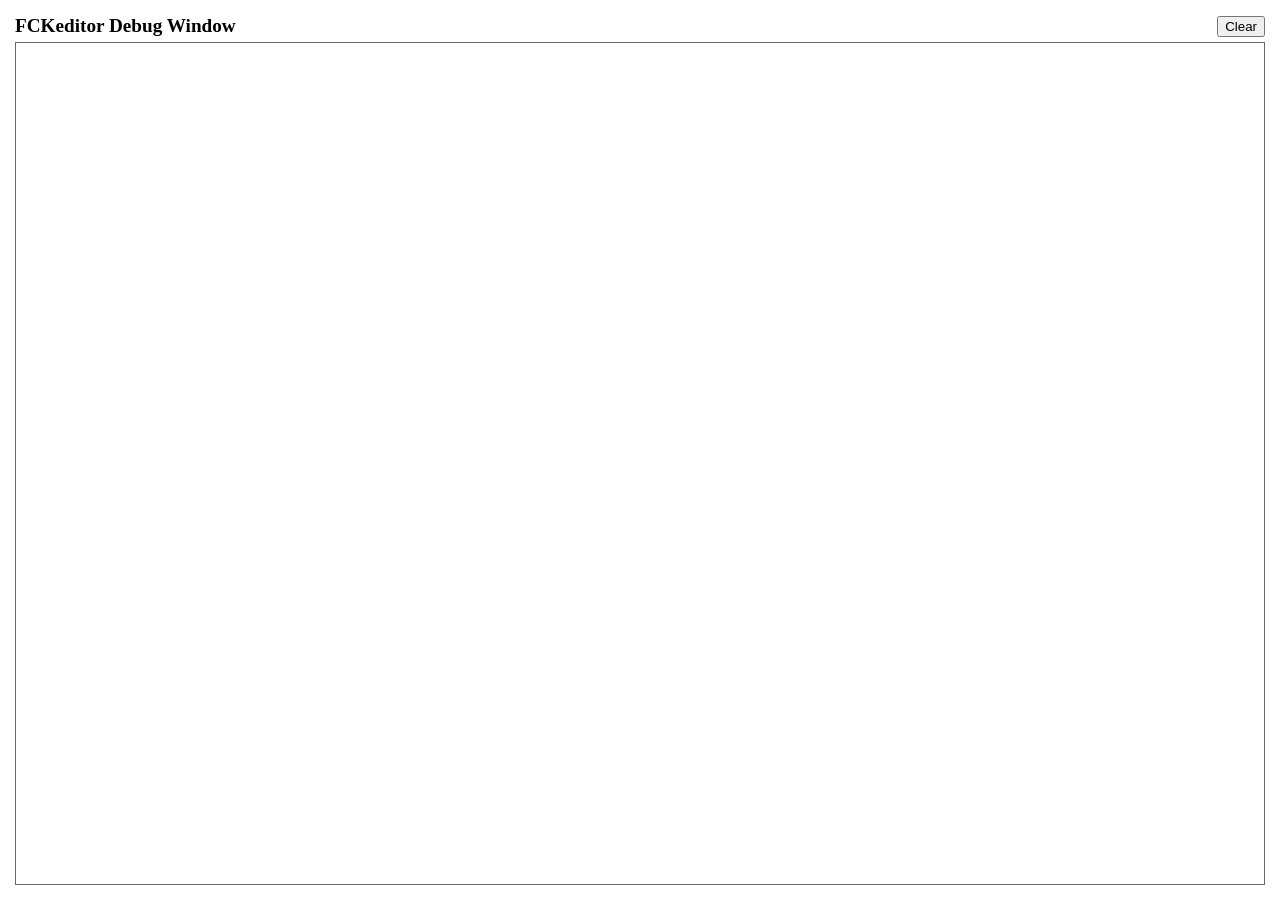
<file: admin/fckeditor/editor/fckdebug.html>
<!DOCTYPE HTML PUBLIC "-//W3C//DTD HTML 4.0 Transitional//EN">
<!--
 * FCKeditor - The text editor for Internet - http://www.fckeditor.net
 * Copyright (C) 2003-2008 Frederico Caldeira Knabben
 *
 * == BEGIN LICENSE ==
 *
 * Licensed under the terms of any of the following licenses at your
 * choice:
 *
 *  - GNU General Public License Version 2 or later (the "GPL")
 *    http://www.gnu.org/licenses/gpl.html
 *
 *  - GNU Lesser General Public License Version 2.1 or later (the "LGPL")
 *    http://www.gnu.org/licenses/lgpl.html
 *
 *  - Mozilla Public License Version 1.1 or later (the "MPL")
 *    http://www.mozilla.org/MPL/MPL-1.1.html
 *
 * == END LICENSE ==
 *
 * This is the Debug window.
 * It automatically popups if the Debug = true in the configuration file.
-->
<html xmlns="http://www.w3.org/1999/xhtml">
<head>
	<title>FCKeditor Debug Window</title>
	<meta name="robots" content="noindex, nofollow" />
	<script type="text/javascript">

var oWindow ;
var oDiv ;

if ( !window.FCKMessages )
	window.FCKMessages = new Array() ;

window.onload = function()
{
	oWindow = document.getElementById('xOutput').contentWindow ;
	oWindow.document.open() ;
	oWindow.document.write( '<div id="divMsg"><\/div>' ) ;
	oWindow.document.close() ;
	oDiv	= oWindow.document.getElementById('divMsg') ;
}

function Output( message, color, noParse )
{
	if ( !noParse && message != null && isNaN( message ) )
		message = message.replace(/</g, "&lt;") ;

	if ( color )
		message = '<font color="' + color + '">' + message + '<\/font>' ;

	window.FCKMessages[ window.FCKMessages.length ] = message ;
	StartTimer() ;
}

function OutputObject( anyObject, color )
{
	var message ;

	if ( anyObject != null )
	{
		message = 'Properties of: ' + anyObject + '</b><blockquote>' ;

		for (var prop in anyObject)
		{
			try
			{
				var sVal = anyObject[ prop ] != null ? anyObject[ prop ] + '' : '[null]' ;
				message += '<b>' + prop + '</b> : ' + sVal.replace(/</g, '&lt;') + '<br>' ;
			}
			catch (e)
			{
				try
				{
					message += '<b>' + prop + '</b> : [' + typeof( anyObject[ prop ] ) + ']<br>' ;
				}
				catch (e)
				{
					message += '<b>' + prop + '</b> : [-error-]<br>' ;
				}
			}
		}

		message += '</blockquote><b>' ;
	} else
		message = 'OutputObject : Object is "null".' ;

	Output( message, color, true ) ;
}

function StartTimer()
{
	window.setTimeout( 'CheckMessages()', 100 ) ;
}

function CheckMessages()
{
	if ( window.FCKMessages.length > 0 )
	{
		// Get the first item in the queue
		var sMessage = window.FCKMessages[0] ;

		// Removes the first item from the queue
		var oTempArray = new Array() ;
		for ( i = 1 ; i < window.FCKMessages.length ; i++ )
			oTempArray[ i - 1 ] = window.FCKMessages[ i ] ;
		window.FCKMessages = oTempArray ;

		var d = new Date() ;
		var sTime =
			( d.getHours() + 100 + '' ).substr( 1,2 ) + ':' +
			( d.getMinutes() + 100 + '' ).substr( 1,2 ) + ':' +
			( d.getSeconds() + 100 + '' ).substr( 1,2 ) + ':' +
			( d.getMilliseconds() + 1000 + '' ).substr( 1,3 ) ;

		var oMsgDiv = oWindow.document.createElement( 'div' ) ;
		oMsgDiv.innerHTML = sTime + ': <b>' + sMessage + '<\/b>' ;
		oDiv.appendChild( oMsgDiv ) ;
		oMsgDiv.scrollIntoView() ;
	}
}

function Clear()
{
	oDiv.innerHTML = '' ;
}
	</script>
</head>
<body style="margin: 10px">
	<table style="height: 100%" cellspacing="5" cellpadding="0" width="100%" border="0">
		<tr>
			<td>
				<table cellspacing="0" cellpadding="0" width="100%" border="0">
					<tr>
						<td style="font-weight: bold; font-size: 1.2em;">
							FCKeditor Debug Window</td>
						<td align="right">
							<input type="button" value="Clear" onclick="Clear();" /></td>
					</tr>
				</table>
			</td>
		</tr>
		<tr style="height: 100%">
			<td style="border: #696969 1px solid">
				<iframe id="xOutput" width="100%" height="100%" scrolling="auto" src="javascript:void(0)"
					frameborder="0"></iframe>
			</td>
		</tr>
	</table>
</body>
</html>
</file>
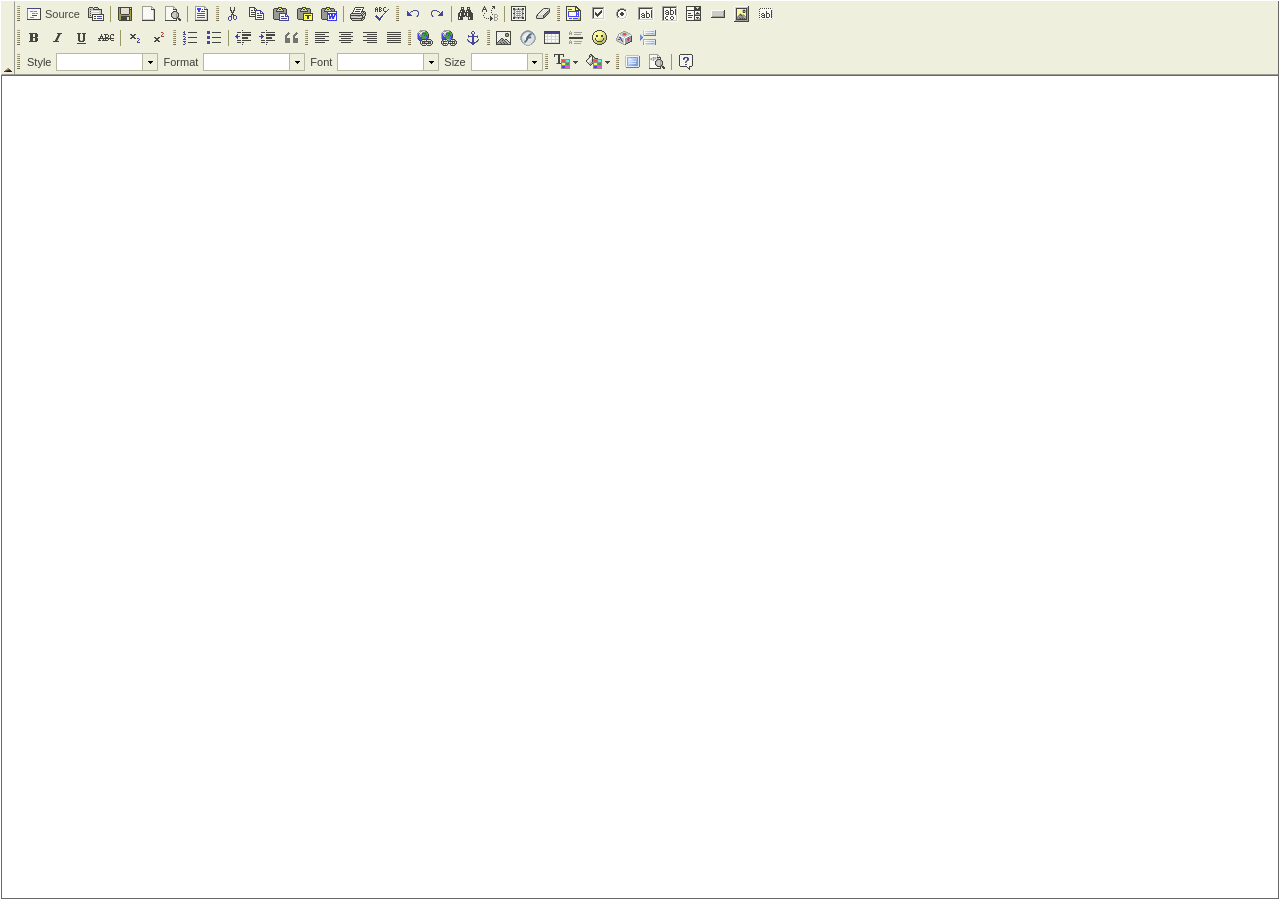
<file: admin/fckeditor/editor/fckeditor.html>
<!DOCTYPE HTML PUBLIC "-//W3C//DTD HTML 4.0 Transitional//EN">
<!--
 * FCKeditor - The text editor for Internet - http://www.fckeditor.net
 * Copyright (C) 2003-2008 Frederico Caldeira Knabben
 *
 * == BEGIN LICENSE ==
 *
 * Licensed under the terms of any of the following licenses at your
 * choice:
 *
 *  - GNU General Public License Version 2 or later (the "GPL")
 *    http://www.gnu.org/licenses/gpl.html
 *
 *  - GNU Lesser General Public License Version 2.1 or later (the "LGPL")
 *    http://www.gnu.org/licenses/lgpl.html
 *
 *  - Mozilla Public License Version 1.1 or later (the "MPL")
 *    http://www.mozilla.org/MPL/MPL-1.1.html
 *
 * == END LICENSE ==
 *
 * Main page that holds the editor.
-->
<html>
<head>
	<title>FCKeditor</title>
	<meta name="robots" content="noindex, nofollow">
	<meta http-equiv="Content-Type" content="text/html; charset=utf-8">
	<meta http-equiv="Cache-Control" content="public">
	<script type="text/javascript">

// Save a reference to the default domain.
var FCK_ORIGINAL_DOMAIN ;

// Automatically detect the correct document.domain (#123).
(function()
{
	var d = FCK_ORIGINAL_DOMAIN = document.domain ;

	while ( true )
	{
		// Test if we can access a parent property.
		try
		{
			var test = window.parent.document.domain ;
			break ;
		}
		catch( e ) {}

		// Remove a domain part: www.mytest.example.com => mytest.example.com => example.com ...
		d = d.replace( /.*?(?:\.|$)/, '' ) ;

		if ( d.length == 0 )
			break ;		// It was not able to detect the domain.

		try
		{
			document.domain = d ;
		}
		catch (e)
		{
			break ;
		}
	}
})() ;

// Save a reference to the detected runtime domain.
var FCK_RUNTIME_DOMAIN = document.domain ;

var FCK_IS_CUSTOM_DOMAIN = ( FCK_ORIGINAL_DOMAIN != FCK_RUNTIME_DOMAIN ) ;

// Instead of loading scripts and CSSs using inline tags, all scripts are
// loaded by code. In this way we can guarantee the correct processing order,
// otherwise external scripts and inline scripts could be executed in an
// unwanted order (IE).

function LoadScript( url )
{
	document.write( '<scr' + 'ipt type="text/javascript" src="' + url + '"><\/scr' + 'ipt>' ) ;
}

// Main editor scripts.
var sSuffix = ( /*@cc_on!@*/false ) ? 'ie' : 'gecko' ;

LoadScript( 'js/fckeditorcode_' + sSuffix + '.js' ) ;

// Base configuration file.
LoadScript( '../fckconfig.js' ) ;

	</script>
	<script type="text/javascript">

// Adobe AIR compatibility file.
if ( FCKBrowserInfo.IsAIR )
	LoadScript( 'js/fckadobeair.js' ) ;

if ( FCKBrowserInfo.IsIE )
{
	// Remove IE mouse flickering.
	try
	{
		document.execCommand( 'BackgroundImageCache', false, true ) ;
	}
	catch (e)
	{
		// We have been reported about loading problems caused by the above
		// line. For safety, let's just ignore errors.
	}

	// Create the default cleanup object used by the editor.
	FCK.IECleanup = new FCKIECleanup( window ) ;
	FCK.IECleanup.AddItem( FCKTempBin, FCKTempBin.Reset ) ;
	FCK.IECleanup.AddItem( FCK, FCK_Cleanup ) ;
}

// The first function to be called on selection change must the the styles
// change checker, because the result of its processing may be used by another
// functions listening to the same event.
FCK.Events.AttachEvent( 'OnSelectionChange', function() { FCKStyles.CheckSelectionChanges() ; } ) ;

// The config hidden field is processed immediately, because
// CustomConfigurationsPath may be set in the page.
FCKConfig.ProcessHiddenField() ;

// Load the custom configurations file (if defined).
if ( FCKConfig.CustomConfigurationsPath.length > 0 )
	LoadScript( FCKConfig.CustomConfigurationsPath ) ;

	</script>
	<script type="text/javascript">

// Load configurations defined at page level.
FCKConfig_LoadPageConfig() ;

FCKConfig_PreProcess() ;

// CSS minified by http://iceyboard.no-ip.org/projects/css_compressor
var FCK_InternalCSS			= FCKTools.FixCssUrls( FCKConfig.FullBasePath + 'css/', 'html{min-height:100%}table.FCK__ShowTableBorders,table.FCK__ShowTableBorders td,table.FCK__ShowTableBorders th{border:#d3d3d3 1px solid}form{border:1px dotted #F00;padding:2px}.FCK__Flash{border:#a9a9a9 1px solid;background-position:center center;background-image:url(images/fck_flashlogo.gif);background-repeat:no-repeat;width:80px;height:80px}.FCK__Anchor{border:1px dotted #00F;background-position:center center;background-image:url(images/fck_anchor.gif);background-repeat:no-repeat;width:16px;height:15px;vertical-align:middle}.FCK__AnchorC{border:1px dotted #00F;background-position:1px center;background-image:url(images/fck_anchor.gif);background-repeat:no-repeat;padding-left:18px}a[name]{border:1px dotted #00F;background-position:0 center;background-image:url(images/fck_anchor.gif);background-repeat:no-repeat;padding-left:18px}.FCK__PageBreak{background-position:center center;background-image:url(images/fck_pagebreak.gif);background-repeat:no-repeat;clear:both;display:block;float:none;width:100%;border-top:#999 1px dotted;border-bottom:#999 1px dotted;border-right:0;border-left:0;height:5px}.FCK__InputHidden{width:19px;height:18px;background-image:url(images/fck_hiddenfield.gif);background-repeat:no-repeat;vertical-align:text-bottom;background-position:center center}.FCK__ShowBlocks p,.FCK__ShowBlocks div,.FCK__ShowBlocks pre,.FCK__ShowBlocks address,.FCK__ShowBlocks blockquote,.FCK__ShowBlocks h1,.FCK__ShowBlocks h2,.FCK__ShowBlocks h3,.FCK__ShowBlocks h4,.FCK__ShowBlocks h5,.FCK__ShowBlocks h6{background-repeat:no-repeat;border:1px dotted gray;padding-top:8px;padding-left:8px}.FCK__ShowBlocks p{background-image:url(images/block_p.png)}.FCK__ShowBlocks div{background-image:url(images/block_div.png)}.FCK__ShowBlocks pre{background-image:url(images/block_pre.png)}.FCK__ShowBlocks address{background-image:url(images/block_address.png)}.FCK__ShowBlocks blockquote{background-image:url(images/block_blockquote.png)}.FCK__ShowBlocks h1{background-image:url(images/block_h1.png)}.FCK__ShowBlocks h2{background-image:url(images/block_h2.png)}.FCK__ShowBlocks h3{background-image:url(images/block_h3.png)}.FCK__ShowBlocks h4{background-image:url(images/block_h4.png)}.FCK__ShowBlocks h5{background-image:url(images/block_h5.png)}.FCK__ShowBlocks h6{background-image:url(images/block_h6.png)}' ) ;
var FCK_ShowTableBordersCSS	= FCKTools.FixCssUrls( FCKConfig.FullBasePath + 'css/', 'table:not([border]),table:not([border]) > tr > td,table:not([border]) > tr > th,table:not([border]) > tbody > tr > td,table:not([border]) > tbody > tr > th,table:not([border]) > thead > tr > td,table:not([border]) > thead > tr > th,table:not([border]) > tfoot > tr > td,table:not([border]) > tfoot > tr > th,table[border=\"0\"],table[border=\"0\"] > tr > td,table[border=\"0\"] > tr > th,table[border=\"0\"] > tbody > tr > td,table[border=\"0\"] > tbody > tr > th,table[border=\"0\"] > thead > tr > td,table[border=\"0\"] > thead > tr > th,table[border=\"0\"] > tfoot > tr > td,table[border=\"0\"] > tfoot > tr > th{border:#d3d3d3 1px dotted}' ) ;

// Popup the debug window if debug mode is set to true. It guarantees that the
// first debug message will not be lost.
if ( FCKConfig.Debug )
	FCKDebug._GetWindow() ;

// Load the active skin CSS.
document.write( FCKTools.GetStyleHtml( FCKConfig.SkinEditorCSS ) ) ;

// Load the language file.
FCKLanguageManager.Initialize() ;
LoadScript( 'lang/' + FCKLanguageManager.ActiveLanguage.Code + '.js' ) ;

	</script>
	<script type="text/javascript">

// Initialize the editing area context menu.
FCK_ContextMenu_Init() ;

FCKPlugins.Load() ;

	</script>
	<script type="text/javascript">

// Set the editor interface direction.
window.document.dir = FCKLang.Dir ;

	</script>
	<script type="text/javascript">

window.onload = function()
{
	InitializeAPI() ;

	if ( FCKBrowserInfo.IsIE )
		FCK_PreloadImages() ;
	else
		LoadToolbarSetup() ;
}

function LoadToolbarSetup()
{
	FCKeditorAPI._FunctionQueue.Add( LoadToolbar ) ;
}

function LoadToolbar()
{
	var oToolbarSet = FCK.ToolbarSet = FCKToolbarSet_Create() ;

	if ( oToolbarSet.IsLoaded )
		StartEditor() ;
	else
	{
		oToolbarSet.OnLoad = StartEditor ;
		oToolbarSet.Load( FCKURLParams['Toolbar'] || 'Default' ) ;
	}
}

function StartEditor()
{
	// Remove the onload listener.
	FCK.ToolbarSet.OnLoad = null ;

	FCKeditorAPI._FunctionQueue.Remove( LoadToolbar ) ;

	FCK.Events.AttachEvent( 'OnStatusChange', WaitForActive ) ;

	// Start the editor.
	FCK.StartEditor() ;
}

function WaitForActive( editorInstance, newStatus )
{
	if ( newStatus == FCK_STATUS_ACTIVE )
	{
		if ( FCKBrowserInfo.IsGecko )
			FCKTools.RunFunction( window.onresize ) ;

		_AttachFormSubmitToAPI() ;

		FCK.SetStatus( FCK_STATUS_COMPLETE ) ;

		// Call the special "FCKeditor_OnComplete" function that should be present in
		// the HTML page where the editor is located.
		if ( typeof( window.parent.FCKeditor_OnComplete ) == 'function' )
			window.parent.FCKeditor_OnComplete( FCK ) ;
	}
}

// Gecko browsers doesn't calculate well the IFRAME size so we must
// recalculate it every time the window size changes.
if ( FCKBrowserInfo.IsGecko && !FCKBrowserInfo.IsOpera )
{
	window.onresize = function( e )
	{
		// Running in Chrome makes the window receive the event including subframes.
		// we care only about this window. Ticket #1642.
		// #2002: The originalTarget from the event can be the current document, the window, or the editing area.
		if ( e && e.originalTarget !== document && e.originalTarget !== window && (!e.originalTarget.ownerDocument || e.originalTarget.ownerDocument != document ))
			return ;

		var oCell = document.getElementById( 'xEditingArea' ) ;

		var eInnerElement = oCell.firstChild ;
		if ( eInnerElement )
		{
			eInnerElement.style.height = '0px' ;
			eInnerElement.style.height = ( oCell.scrollHeight - 2 ) + 'px' ;
		}
	}
}

	</script>
</head>
<body>
	<table width="100%" cellpadding="0" cellspacing="0" style="height: 100%; table-layout: fixed">
		<tr id="xToolbarRow" style="display: none">
			<td id="xToolbarSpace" style="overflow: hidden">
				<table width="100%" cellpadding="0" cellspacing="0">
					<tr id="xCollapsed" style="display: none">
						<td id="xExpandHandle" class="TB_Expand" colspan="3">
							<img class="TB_ExpandImg" alt="" src="images/spacer.gif" width="8" height="4" /></td>
					</tr>
					<tr id="xExpanded" style="display: none">
						<td id="xTBLeftBorder" class="TB_SideBorder" style="width: 1px; display: none;"></td>
						<td id="xCollapseHandle" style="display: none" class="TB_Collapse" valign="bottom">
							<img class="TB_CollapseImg" alt="" src="images/spacer.gif" width="8" height="4" /></td>
						<td id="xToolbar" class="TB_ToolbarSet"></td>
						<td class="TB_SideBorder" style="width: 1px"></td>
					</tr>
				</table>
			</td>
		</tr>
		<tr>
			<td id="xEditingArea" valign="top" style="height: 100%"></td>
		</tr>
	</table>
</body>
</html>
</file>
<file: new1/css/style.css>
/*Author: W3layouts
Author URL: http://w3layouts.com
License: Creative Commons Attribution 3.0 Unported
License URL: http://creativecommons.org/licenses/by/3.0/
--*/
h4, h5, h6,
h1, h2, h3 {margin-top: 0;}
ul, ol {margin: 0;}
p {margin: 0;}
html,body{
	font-family: 'Open Sans', sans-serif;
}
body a{
    transition:0.5s all;
	-webkit-transition:0.5s all;
	-moz-transition:0.5s all;
	-o-transition:0.5s all;
	-ms-transition:0.5s all;
}
.header-top {
  padding: 1em;
  background: #090909;
}
.head-nav {
  float: right;
  margin: 1.69em 0;
}
.head-nav ul{
	margin:0;
	padding:0;
}
.head-nav ul li{
	display:inline-block; 
	float:left;	
}
.head-nav ul li a{
	position: relative;
	display: inline-block;
	outline: none;
	color:#fe9b00;
	text-decoration: none;
	text-transform: uppercase;
	letter-spacing: 1px;
	font-weight: 600;
	margin: 1em 0.8em;
	text-shadow: 0 0 1px rgba(255,255,255,0.3);
	font-size: 1em;
}
.head-nav a:hover,
.head-nav a:focus {
	outline: #090909;
}
.head-nav ul{
	padding:0;
	margin: 0;
}
*,
*:after,
*::before {
    -webkit-box-sizing: border-box;
    -moz-box-sizing: border-box;
    box-sizing: border-box;
}
.head-nav ul li {
	display: inline-block;
	margin: 0 .5em;
	outline: none;
	text-decoration: none;
	text-transform: uppercase;
	letter-spacing: 1px;
	font-weight: 400;
	font-size: 16px;
}
.head-nav ul li.active a{
	color: #090909;
}
ul a:hover,
ul a:focus {
	outline: none;
	color: ;
	text-decoration: none;
}
/* Effect 16: fall down */
.cl-effect-16 a {
	color: #090909;
	text-shadow: 0 0 1px rgba(111,134,134,0.3);
}

.cl-effect-16 a::before {
	color:#090909;
	content: attr(data-hover);
	position: absolute;
	opacity: 0;
	text-shadow: 0 0 1px rgba(255,255,255,0.3);
	-webkit-transform: scale(1.1) translateX(10px) translateY(-10px) rotate(4deg);
	-moz-transform: scale(1.1) translateX(10px) translateY(-10px) rotate(4deg);
	transform: scale(1.1) translateX(10px) translateY(-10px) rotate(4deg);
	-webkit-transition: -webkit-transform 0.3s, opacity 0.3s;
	-moz-transition: -moz-transform 0.3s, opacity 0.3s;
	transition: transform 0.3s, opacity 0.3s;
	pointer-events: none;
}
.cl-effect-16 a:hover::before,
.cl-effect-16 a:focus::before {
	-webkit-transform: scale(1) translateX(0px) translateY(0px) rotate(0deg);
	-moz-transform: scale(1) translateX(0px) translateY(0px) rotate(0deg);
	transform: scale(1) translateX(0px) translateY(0px) rotate(0deg);
	opacity: 1;
}
.logo {
  float: left;
}
.logo a {
	display: block;
}
.header {
  padding: 1em 0;
  border-bottom: 1px solid #5d5d5d;
}
.banner {
  background: url(../images/banner1.jpg) no-repeat;
  background-size: cover;
  -webkit-background-size: cover;
  -moz-background-size: cover;
  -o-background-size: cover;
  -ms-background-size: cover;
  min-height: 380px;
  margin: 1.5em 0;
  padding: 2em 0 0;
}
.ban-left{
	width: 50%;
  padding: 0 0em 0em 2em;
}
.banner h1 {
  color: #fff;
  font-size: 6em;
  font-weight: 700;
  text-transform: uppercase;
}
a.view {
  position: relative;
}
a.view {
  background: none;
  color: #F05A28;
  text-decoration: none;
  font-size: 1.4em;
  font-weight: 400;
  padding: 0.8em 3em 0.8em 0;
  display: inline-block;
  text-decoration: none;
  border-radius: 3px;
  text-align: center;
  text-transform: uppercase;
}
a.view:hover{
color:#FFFC00;
}
i.arrw {
  width: 25px;
  height: 18px;
  background: url(../images/arrw.png)no-repeat -0px -1px;
  display: inline-block;
  position: absolute;
  top: 21px;
  right: 26px;
}
i.arw {
  width: 25px;
  height: 18px;
  background: url(../images/arrw1.png)no-repeat -0px -3px;
  display: inline-block;
  padding-right: 2.5em;
  vertical-align: middle;
}
.b-info {
  background: #090909;
}
.b-left {
  float: left;
}
.b-right {
  float: right;
}
.banner h6 {
  color: #999898;
  font-size: 1.5em;
  text-transform: uppercase;
  padding: 0.8em;
  margin: 0;
}
.ban-right {
  text-align: right;
  padding-right: 0;
}
.benefts h3 {
  color: #090909;
  text-transform: uppercase;
  font-weight: 600;
  font-size: 1.7em;
  padding-bottom: 0.5em;
  margin: 0 0 1em;
  border-bottom: 6px solid #090909;
  vertical-align: middle;
}
.benefts {
  padding: 2em 0;
  border-bottom: 1px solid #5d5d5d;
  border-top: 1px solid #5d5d5d;
}
.benefts p {
  color: #5d5d5d;
  font-size: 1em;
  line-height: 1.8em;
  margin: 1em 0;
  font-weight: 400;
}
.portf  h3 {
  color: #090909;
  text-transform: uppercase;
  font-weight: 600;
  font-size: 1.7em;
  margin: 0 0 1em;
  vertical-align: middle;
}
.portf {
  padding: 2em 0;
  border-bottom: 1px solid #5d5d5d;
  position: relative;
}
.bglow h4 {
  color: #090909;
  text-transform: uppercase;
  font-weight: 600;
  font-size: 1.3em;
  margin: 0 0 1em;
  vertical-align: middle;
}
.bglow {
  padding: 2em 0;
}
i.twt{
width: 32px;
  height: 32px;
  background: url(../images/img-sprite.png)no-repeat -49px -44px;
  display: inline-block;
}
i.twt:hover {
  background: url(../images/img-sprite.png)no-repeat -48px -4px ;
}
i.fb{
 width: 32px;
  height: 32px;
 background: url(../images/img-sprite.png)no-repeat -6px -44px;
  display: inline-block;
}
i.fb:hover{
 background: url(../images/img-sprite.png)no-repeat -6px -4px;
}
i.in{
width: 32px;
  height: 32px;
  background: url(../images/img-sprite.png)no-repeat -89px -44px;
   display: inline-block;
}
i.in:hover {
  background: url(../images/img-sprite.png)no-repeat -89px -4px;
}
i.rss{
 width: 32px;
  height: 32px;
  background: url(../images/img-sprite.png)no-repeat -128px -44px;
   display: inline-block;
}
i.rss:hover {
  background: url(../images/img-sprite.png)no-repeat -128px -4px;
}

.bglow-right ul {
  padding: 0;
}
.bglow-right li {
  display: inline-block;
  margin: 0 0.5em;
}
.bglow p {
  color: #5d5d5d;
  font-size: 1em;
  line-height: 1.8em;
  margin: 1em 0;
}
.footer {
  background: #e2e2e2;
  padding: 2em 0;
}
.foot-nav ul {
  padding: 0;
}
.foot-nav li {
  display: inline-block;
  margin: 0.2em;
}
.foot-nav li a {
  color: #5d5d5d;
  font-size: 1em;
  text-transform: capitalize;
  font-weight: 500;
  text-decoration: none;
}
.foot-nav li a:hover,.foot-nav ul li.active a{
  color: #fe9b00;
}
.foot-left {
  float: left;
}
.foot-right {
  float: right;
}
.footer p {
  color: #5d5d5d;
  font-size: 1em;
  margin: 1em 0;
}
.footer p a{
  color: #5d5d5d;
  text-decoration:none;
}
.footer p a:hover{
  color: #fe9b00;
}
.benefts-1 ul li {
  background: url(../images/tick.png) 0 8px no-repeat;
  padding: 0px 0px 0px 26px;
}
.benefts-1 li {
 display:block;
}
.benefts-1 ul {
 padding:0;
}
a.read {
  display: inline-block;
  font-size: 1em;
  font-weight: 600;
  color: #fe9b00;
  text-decoration:none;
}
a.read:hover{
	color:#5d5d5d;
}
.billon.benefts-1 h6 {
  color: #090909;
  font-size: 1.1em;
  font-style: italic;
}
.billon.benefts-1 h6 a {
  color: #090909;
  font-size: 1em;
  font-style: italic;
  text-decoration:none;
}
.billon.benefts-1 h6 a:hover{
color: #fe9b00;
}
a.vew {
  background: #fe9b00;
  color: #090909;
  text-decoration: none;
  font-size: 1em;
  font-weight: 600;
  padding: 0.3em 0.5em 0.3em 0.5em;
  display: inline-block;
  text-decoration: none;
  border-radius: 0px;
  text-align: center;
  text-transform: uppercase;
  position: absolute;
  bottom: 0;
  right: 15px;
}
a.vew:hover{
	color:#090909;
	background:#FFFC00;
}
i.arws {
  width: 25px;
  height: 18px;
  background: url(../images/arrw1.png)no-repeat -0px -3px;
  display: inline-block;
  vertical-align: middle;
}
/*-- error-page --*/
.main {
	padding: 12em 0px;
	  border-bottom: 1px solid #5d5d5d;
}
.error-404 h1 {
  font-size: 12em;
  font-weight: 700;
  color: #FE9B00;
  margin: 0;
  padding: 0;
  text-transform: uppercase;
}
.error-404 p{
	color: #090909;
	margin: 0;
	font-size: 1.2em;
	text-transform: uppercase;
} 
a.b-home{
	background:#FE9B00;
	padding:0.8em 3em;
	display:inline-block;
	color:#FFF;
	text-decoration:none;
	margin-top:1em;
}
a.b-home:hover{
	background:#833000;
	color:#fff;
}
.contact {
  padding: 3em 0;
    border-bottom: 1px solid #5d5d5d;
}
.contact h2 {
  color: #FE9B00;
  font-size: 2.5em;
  margin: 0;
  padding-bottom: 1em;
}
.contact h3 {
  color: #FE9B00;
  font-size: 1.7em;
  margin-bottom: 1em;
  font-family: 'bediz';
}
.contact p {
  color:#5d5d5d;
  font-size: 1em;
  line-height: 1.8em;
  margin: 1em 0;
  font-weight: 400;
}
.map {
  margin-bottom: 2em;
}
.contact-left-text input[type="text"] {
  width: 100%;
  color: #5d5d5d;
  outline: none;
  font-size: 1em;
  padding: 0.7em 1em;
  margin-bottom: 1em;
  border: solid 1px #D5D4D4;
  -webkit-appearance: none;
  letter-spacing: 1px;
}
.contact-left-text textarea {
  resize: none;
  width: 100%;
  margin: 0 auto;
  color: #5d5d5d;
  font-size: 1em;
  outline: none;
  padding: 0.6em 1em;
  border: solid 1px #D5D4D4;
  min-height: 11em;
  -webkit-appearance: none;
  letter-spacing: 1px;
}
.contact-left-text input[type="submit"] {
  border: none;
  outline: none;
  color: #fff;
  background:#FE9B00;
  padding: 0.5em 1.5em;
  font-size: 1em;
  font-weight: 300;
  text-transform: uppercase;
  margin-top: 1.5em;
  letter-spacing: 1px;
  -webkit-appearance: none;
  transition: 0.5s all;
  -webkit-transition: 0.5s all;
  -moz-transition: 0.5s all;
  -o-transition: 0.5s all;
  -ms-transition: 0.5s all;
}
.contact-left-text input[type="submit"]:hover{
  background:#833000;
}
/*--gallery-Part-starts-Here--*/
/*-- portfolio --*/
.port {
  padding: 3em 0;
}
.portfolio {
	padding: 0.5em 0em;
}
.project-section-head h3{
	text-transform: uppercase;
	color: #FFF;
	font-weight: 500;
	font-size: 3.2em;
}	
.project-section-head p{
	color: #FFF;
	font-weight: 400;
	font-size: 1.3em;
}
#portfoliolist .portfolio {
	-webkit-box-sizing: border-box;
	-moz-box-sizing: border-box;
	-o-box-sizing: border-box;
	width: 23.75%;
	display: none;
	float: left;
	overflow: hidden;
	margin: 0em 0.5em;
}
div#portfoliolist {
  padding: 0em 0 3em;
  border-bottom: 1px solid #5d5d5d;
}
.portfolio-wrapper {
	overflow:hidden;
	position: relative !important;
	cursor:pointer;
}
.portfolio img {
	width:100%;
	transition: all 300ms!important;
	-webkit-transition: all 300ms!important;
	-moz-transition: all 300ms!important;
}
.portfolio .label {
	position: absolute;
	width: 100%;
	height:40px;
	bottom:-40px;
}
.portfolio .label-bg {
	background: #22B4B8;
	width: 100%;
	height:100%;
	position: absolute;
	top:0;
	left:0;
}
.portfolio .label-text {
	color:#fff;
	position: relative;
	z-index:500;
	padding:5px 8px;
}
.portfolio .text-category {
	display:block;
	font-size:9px;
	font-size: 12px;
	text-transform:uppercase;
}
/* Self Clearing Goodness */
.container:after { content: "\0020"; display: block; height: 0; clear: both; visibility: hidden; }
.clearfix:before,
.clearfix:after,
.row:before,
.row:after {
  content: '\0020';
  display: block;
  overflow: hidden;
  visibility: hidden;
  width: 0;
  height: 0; 
}
.row:after,
.clearfix:after {
  clear: both; 
}
.clear {
  clear: both;
  display: block;
  overflow: hidden;
  visibility: hidden;
  width: 0;
  height: 0;
}
.zoom-icon {
	position: absolute;
	opacity: 0;
	filter: alpha(opacity=0);
	-ms-filter: "progid:DXImageTransform.Microsoft.Alpha(opacity=0)";
	display: block;
	left: 0;
	top: -152px;
	width: 290px;
	height: 219px;
	background: url(../images/zoom.png) center center no-repeat rgba(77, 78, 98, 0.45);
	cursor: pointer;
	transition: all .2s ease-in-out;
	-webkit-transition: all .2s ease-in-out;
	-moz-transition: all .2s ease-in-out;
	-o-transition: all .2s ease-in-out;
}
.grid_box .zoom-icon {
	top: -5px;
	width: 100%;
	height: 177px;
}
.grid_box a:hover .zoom-icon {
	top: 0;
	opacity: 1;
	filter: alpha(opacity=99); 
	-ms-filter: "progid:DXImageTransform.Microsoft.Alpha(opacity=99)";
}
.entertain_box{
	margin-bottom:3em;
}
.portfolio h3 {
  color: #FE9B00;
  text-align: center;
  font-size: 2em;
  font-weight: 700;
}
/*--gallery-Part-Ends-Here--*/
/*--about-starts-here--*/
.about{
	padding:5em 0px;
}
.about-main h3,.choose-main h3,
.contact-main h3,.services-main h3,
.feature-main h3,.price-main h3{
	text-align:center;
	color:#FE9B00;
	font-size:2.5em;
	font-weight:700;
	margin:0;
}
.about-top{
	margin-top:3%;
}
.about-left img{
	width:100%;
}
.about-right h4 {
  color: #090909;
  font-size: 1.4em;
  line-height: 1.5em;
  font-weight: 400;
}
.about-right p {
  color: #5d5d5d;
  font-size: 1em;
  font-weight: 400;
  margin: 1em 0;
  line-height: 1.8em;
}
/*--about-ends-here--*/
/*--team-starts-here--*/
.team {
  background: rgba(254, 155, 0, 0.58);
  padding: 2em 0;
  box-shadow: 0px 0px 7px 2px;
}
.team-main h3{
	text-align:center;
	color:#fff;
	font-size:2.5em;
	font-weight:700;
	margin:0;
}
.team-top{
	margin-top:3%;
}
.team-left img{
	width:100%;
}
.team-bottom{
	border:1px solid #090909;
	padding:15px 0px;
	text-align:center;
	border-top:none;
}
.team-bottom h4 {
  font-size: 1.3em;
  font-weight: 600;
  color: #090909;
  margin: 0;
}
.team-bottom p {
  color: #5d5d5d;
  font-size: 1em;
  font-weight: 400;
  margin: 1em 0;
  line-height: 1.8em;
}
/*--team-ends-here--*/
/*--choose-starts-here--*/
.choose {
  padding: 5em 0px;
  border-bottom: 1px solid #5d5d5d;
}
.choose-top{
	margin-top:3%;
}
.choose-left img{
	width:100%;
}
.choose-left p {
  color: #5d5d5d;
  font-size: 1em;
  font-weight: 400;
  line-height: 1.8em;
  margin: 1em 0;
}
.choose-left ul{
	padding:0;
}
.choose-left ul li {
	list-style: initial;
	margin: 3px 0px;
	font-size: 22px;
	color: #dc1c1f;
}
.choose-left ul li a {
  color: #5d5d5d;
  font-size: 0.7em;
  font-weight: 400;
  line-height: 2.2em;
}
/*--choose-ends-here--*/
/*--services-starts-here--*/
.services{
	padding:5em 0px;
}
.services-top{
	margin-top:4%;
}
.services-left img{
	width:100%;
}
.services-left h4 {
  color: #090909;
  font-size: 1.4em;
  font-weight: 400;
  margin:0;
}
.services-left p {
  color: #5d5d5d;
  font-size: 1em;
  font-weight: 400;
  margin: 1em 0;
  line-height: 1.8em;
}
.services-top-main:nth-child(2) {
	margin-top: 3em;
}
/*--services-ends-here--*/
/*--feature-starts-here--*/
.feature {
  padding: 1em 0px 2em 0px;
  border-bottom: 1px solid #5d5d5d;
}
.feature-top{
	margin-top:4%;
}
.feature-left ul{
	padding:0;
}
.feature-left ul li{
	list-style: initial;
	margin: 3px 0px;
	font-size: 22px;
	color: #dc1c1f;
}
.feature-left ul li a {
  color: #5d5d5d;
  font-size: 0.650em;
  font-weight: 400;
  line-height: 2.2em;
  text-decoration:none;
}
.feature-left ul li a:hover,.choose-left ul li a:hover{
	color: #dc1c1f;
	transition: 0.5s all ease;
	-webkit-transition: 0.5s all ease;
	-moz-transition: 0.5s all ease;
	-o-transition: 0.5s all ease;
	-ms-transition: 0.5s all ease;
}
/*--feature-ends-here--*/
/*-- responsive-mediaquries --*/
@media(max-width:1440px){
}
/*-- responsive-mediaquries --*/
@media(max-width:1366px){
}
/*-- responsive-mediaquries --*/
@media(max-width:1280px){
}
/*-- responsive-mediaquries --*/
@media(max-width:1024px){
.header {
  padding: 0.5em 0;
}
.banner h1 {
  font-size: 4em;
}
a.view {
  font-size: 1.2em;
}
.banner h6 {
  font-size: 1.2em;
    padding: 0.95em;
}
i.arrw {
  top: 15px;
  right: 21px;
}
.banner {
  min-height: 377px;
}
.banner h1 {
  font-size: 5.7em;
}
.benefts h3 {
  font-size: 1.5em;
}
.portf h3 {
  font-size: 1.5em;
}
.bglow h4 {
  font-size: 1.2em;
}
.footer {
  background: #e2e2e2;
  padding: 1em 0;
}
.about-main h3, .choose-main h3, .contact-main h3, .services-main h3, .feature-main h3, .price-main h3{
  font-size: 2em;
}
.about-right h4 {
  font-size: 1.3em;
}
.about-right p {
  font-size: 1em;
  overflow: hidden;
  height: 54px;
}
.about {
  padding: 2em 0px 3em;
}
.team-main h3 {
  font-size: 2em;
}
.team-bottom h4 {
  font-size: 1.2em;
}
.choose-left ul li a {
  font-size: 0.6em;
  line-height: 1.5em;
}
.choose-left p {
  overflow: hidden;
  height: 79px;
}
.choose-left ul li {
  margin: 0px 0px;
  font-size: 21px;
}
.choose {
  padding: 2em 0px;
}
#portfoliolist .portfolio {
  width: 23.5%;
  margin: 0em 0.5em;
}
.grid_box .zoom-icon {
  height: 145px;
}
.services-left h4 {
  font-size: 1.15em;
}
.services-left p {
  font-size: 1em;
  margin: 0.5em 0;
  overflow: hidden;
  height: 99px;
}
.services {
  padding: 2em 0px;
}
.feature-left ul li a {
  color: #5d5d5d;
  font-size: 0.6em;
  font-weight: 400;
  line-height: 1em;
  text-decoration: none;
}
.contact h2 {
  font-size: 2em;
}
.contact h3 {
  font-size: 1.5em;
}
.error-404 h1 {
	font-size: 9em;
}
.main {
	padding: 10em 0px;
}
}
/*-- responsive-mediaquries --*/
@media(max-width:768px){
.head-nav ul li{
	display:block;
	float:none;
}
.head-nav ul li a{
	border-right:none;
	color:#fff;
}
.head-nav ul{
	position:absolute;
	margin: 0;
	padding: 2% 0;
	z-index: 999;
	width: 100%;
	display: none;
	text-align: center;
	background:#FE9B00;
	left:0em;
	top:10em;
}
.head-nav span.menu {
	display: block;
	background: none;
	position: absolute;
	top: 74px;
	right: 20px;
}
.head-nav span.menu:before{
	content:url(../images/menu.png);
	color:#FFF;
	text-align:right;
	cursor:pointer;
}
.head-nav ul li a {
	padding:0.5em 1.5em;
	display:block;
	font-size:0.875em;
	font-weight:500;
	margin:0;
}
.ban-left {
  width: 50%;
  padding: 0 0em 0em 2em;
  float: left;
}
.ban-right {
  text-align: right;
  padding-right: 0;
  width: 50%;
  float: right;
}
i.arrw {
  top: 12px;
  right: 1px;
}
a.view {
  font-size: 1em;
    padding: 0.8em 2em 0.8em 0;
}
.banner h6 {
  font-size: 1em;
  padding: 0.95em 0.5em;
}
.banner h1 {
  font-size: 4em;
}
.banner {
  min-height: 292px;
}
.benefts h3 {
  font-size: 1.4em;
}
.portf-1 {
  float: left;
  width: 25%;
}
.benefts-1 {
  float: left;
  width: 33.33%;
}
p.nunu {
  display: none;
}
.bglow-left {
  float: left;
  width: 66%;
  padding: 0 1em 0 0;
}
.bglow-right {
  float: right;
  width: 34%;
}
.bglow {
  padding: 2em 0 1em;
}
.about-left {
  width: 44%;
  float: left;
}
.about-right {
  float: right;
  width: 56%;
}
.about-main h3, .choose-main h3, .contact-main h3, .services-main h3, .feature-main h3, .price-main h3 {
  font-size: 1.7em;
}
.team-main h3 {
  font-size: 1.7em;
}
.team-left {
  float: left;
  width: 25%;
}
.team-bottom h4 {
  font-size: 1.1em;
}
.choose-left {
  width: 39%;
  float: left;
}
.choose-right {
  display: none;
}
.choose-left {
  width: 45%;
  float: left;
  padding-right: 3em;
}
#portfoliolist .portfolio {
  width: 23%;
  margin: 0em 0.5em;
}
.portfolio h3 {
  font-size: 1.7em;
}
.grid_box .zoom-icon {
  height: 109px;
}
div#portfoliolist {
  padding: 0em 0 1em;
}
.services-top-left {
  float: left;
  width: 50%;
}
.services-left h4 {
  font-size: 1.2em;
  padding-top: 1em;
}
.services-top-main:nth-child(2) {
  margin-top: 1em;
}
.contact h2 {
  font-size: 1.7em;
}
.contact h3 {
  font-size: 1.4em;
}
.main {
	padding: 10em 0px;
}
.error-404 h1 {
	font-size: 7em;
}
.error-404 p {
	font-size: 1.1em;
}
}
/*-- responsive-mediaquries --*/
@media(max-width:640px){
a.view {
  font-size: 0.8125em;
  padding: 0.8em 2.4em 0.8em 0;
}
.banner h6 {
  font-size: 0.8125em;
  padding: 0.95em 0.3em;
}
i.arrw {
  top: 8px;
  right: 1px;
}
.banner h1 {
  font-size: 3.3em;
}
.banner {
  min-height: 244px;
}
.benefts h3 {
  font-size: 1.2em;
  border-bottom: 3px solid #090909;
}
.benefts p {
  font-size: 0.875em;
}
.billon.benefts-1 h6 a {
  font-size: 0.875em;
}
.billon.benefts-1 h6 {
  font-size: 0.875em;
}
a.read {
  font-size: 0.875em;
}
.benefts {
  padding: 2em 0 1em;
}
.portf h3 {
  font-size: 1.2em;
}
a.vew {
  font-size: 0.8125em;
  padding: 0.3em 0.3em 0.3em 0.3em;
  bottom: -1px;
}
i.arws {
  background: url(../images/arrw1.png)no-repeat -0px -2px;
}
.bglow h4 {
  font-size: 1em;
}
.bglow p {
  font-size: 0.875em;
}
.bglow-right li {
  margin: 0 0.2em;
}
.foot-nav li a {
  font-size: 0.875em;
}
.foot-left {
  text-align: center;
  float: none;
}
.foot-right {
  float: none;
  text-align: center;
}
.footer p {
  font-size: 0.875em;
  margin: 1em 0;
}
.about-right h4 {
  font-size: 1.2em;
}
.about-right p {
  font-size: 0.875em;
  overflow: hidden;
  height: 49px;
}
.about-left {
  width: 50%;
  float: left;
}
.about-right {
  float: right;
  width: 50%;
}
.team-left {
  float: left;
  width: 50%;
}
.choose-left {
  width: 50%;
  float: left;
  padding-right: 1em;
}
.about-main h3, .choose-main h3, .contact-main h3, .services-main h3, .feature-main h3, .price-main h3 {
  font-size: 1.6em;
}
.team-main h3 {
  font-size: 1.6em;
}
#portfoliolist .portfolio {
  width: 30.9%;
  margin: 0em 0.5em;
}
.grid_box .zoom-icon {
  height: 119px;
}
.portfolio h3 {
  font-size: 1.6em;
}
.services-left p {
  font-size: 0.875em;
  margin: 0.5em 0;
  overflow: hidden;
  height: 106px;
}
.contact {
  padding: 1em 0;
  border-bottom: 1px solid #5d5d5d;
}
.contact p {
  font-size: 0.875em;
}
.contact-left-text input[type="text"] {
  font-size: 0.875em;
}
.contact-left-text textarea {
  font-size: 0.875em;
}
.contact-left-text input[type="submit"] {
  font-size: 0.875em;
}
.error-404 h1 {
	font-size: 6em;
}
.main {
	padding: 7em 0px;
}
}
/*-- responsive-mediaquries --*/
@media(max-width:480px){
.b-left {
  float: none;
  text-align: center;
}
.b-right{
  float: none;
  text-align: center;
}
.banner h6 {
  font-size: 0.8125em;
  padding: 0.95em 0.3em;
  display: none;
}
.b-info {
  background: #090909;
  width: 73%;
}
a.view {
  font-size: 0.8125em;
  padding: 0.8em 2.3em 0.8em 0;
}
i.arrw {
  top: 8px;
  right: -2px;
}
.b-info {
  width: 73%;
}
.ban-right {
  padding: 0;
}
.banner h1 {
  font-size: 2.3em;
}
.ban-left {
  padding: 0 0em 0em 1em;
}
.banner {
  min-height: 194px;
}
.benefts-1 {
  float: none;
  width: 100%;
}
a.read {
  margin-bottom: 2em;
}
.benefts-1 ul {
  margin-bottom: 2em;
}
.portf-1 {
  float: left;
  width: 50%;
  margin: 0.5em 0;
}
a.vew {
  font-size: 0.8125em;
  padding: 0.5em 0.3em 0.3em 0.5em;
  bottom: 0px;
}
.portf {
  padding: 1em 0;
}
.benefts {
  padding: 1em 0 1em;
}
.bglow-left {
  float: none;
  width: 100%;
  padding: 0 1em 0 0;
}
.bglow-right {
  float: none;
  width: 100%;
}
.about-left {
  width: 100%;
  float: none;
  margin-bottom: 1em;
}
.about-right {
  float: none;
  width: 100%;
}
.choose-left {
  width: 100%;
  float: none;
  padding-right: 0em;
  margin: 1em 0;
}
.team-main h3 {
  font-size: 1.5em;
}
.about-main h3, .choose-main h3, .contact-main h3, .services-main h3, .feature-main h3, .price-main h3 {
  font-size: 1.5em;
}
.about {
  padding: 1em 0px 1em;
}
#portfoliolist .portfolio {
  width: 46.75%;
  margin: 0em 0.5em;
}
.grid_box .zoom-icon {
  height: 132px;
}
.portfolio h3 {
  font-size: 1.5em;
}
.services-left {
  padding: 0;
}
.services-left h4 {
  font-size: 1.1em;
  padding-top: 1em;
}
.map iframe {
  width: 100%;
  height: 200px;
}
.contact h2 {
  font-size: 1.5em;
}
.contact h3 {
  font-size: 1.3em;
}
a.b-home {
	padding: 0.6em 2em;
	font-size: 0.875em;
}
.error-404 p {
	font-size: 1em;
}
.error-404 h1 {
	font-size: 5em;
}
.main {
	padding: 6em 0px;
}
.port {
  padding: 2em 0;
}
}
/*-- responsive-mediaquries --*/
@media(max-width:320px){
.logo {
  float: left;
  width: 40%;
}
.header-top {
  padding: 0.8em;
}
.head-nav span.menu {
  top: 48px;
}
.banner h1 {
  font-size: 1.3em;
}
.b-info {
  width: 100%;
}
a.view {
  font-size: 0.750em;
  padding: 0.5em 2.3em 0.5em 0;
}
i.arrw {
  top: 3px;
  right: -3px;
}
.banner {
  min-height: 133px;
  margin: 1em 0;
}
.benefts h3 {
  font-size: 1.1em;
}
.portf h3 {
  font-size: 1.1em;
}
.foot-right img {
  width: 30%;
}
.about-main h3, .choose-main h3, .contact-main h3, .services-main h3, .feature-main h3, .price-main h3 {
  font-size: 1.4em;
}
.about-right h4 {
  font-size: 1.15em;
}
.about-right p {
  height: 40px;
}
.team-main h3 {
  font-size: 1.4em;
}
.team-bottom h4 {
  font-size: 1em;
}
.team-bottom p {
  font-size: 0.875em;
}
.team-left {
  margin: 1em 0;
}
.team {
  padding: 1em 0;
}
.team-top {
  margin-top: 0%;
}
#portfoliolist .portfolio {
  width: 44.5%;
  margin: 0em 0.5em;
}
.grid_box .zoom-icon {
  height: 80px;
}
.portfolio h3 {
  font-size: 1.4em;
}
.services-left h4 {
  font-size: 1em;
  padding-top: 1em;
}
.feature-left ul li a {
  font-size: 0.575em;
}
.services {
  padding: 1em 0px;
}
.feature {
  padding: 1em 0px 1em 0px;
}
.contact h2 {
  font-size: 1.4em;
}
.map iframe {
  width: 100%;
  height: 152px;
}
.contact-left-text {
  padding: 0;
}
.footer {
  background: #e2e2e2;
  padding: 1em 0 1em;
}
.head-nav ul {
  top: 6.5em;
}
.map {
  margin-bottom: 1em;
}
.contact-left-text textarea {
  min-height: 8em;
}
.main {
	padding: 4em 0px;
}
.error-404 h1 {
	font-size: 4em;
}
a.b-home {
	font-size: 0.8125em;
}
.port {
  padding: 1em 0;
}
.portf-1 {
  float: left;
  width: 50%;
  margin: 0.2em 0;
  padding: 0 0.2em;
}
.foot-nav li a {
  font-size: 0.7em;
}
.foot-nav li {
  display: inline-block;
  margin: 0em;
}
a.vew {
  right: 3px;
  bottom: 0px;
}
.team-left {
  padding: 0 0.3em;
}
.portfolio {
  padding: 0.2em 0em;
  margin:0 0.2em;
}
.services-top-left {
  padding: 0 0.4em;
}
}
</file>
<file: new2/css/style.css>
/*--
Author: W3layouts
Author URL: http://w3layouts.com
License: Creative Commons Attribution 3.0 Unported
License URL: http://creativecommons.org/licenses/by/3.0/
--*/
@font-face {
    font-family: 'RobotoSlab-Regular';
    src:url(../fonts/RobotoSlab-Regular.ttf) format('truetype');
}
html, body{
    font-size: 100%;
	background:	#fff;
}
body {
	font-size: 100%;
	font-family: 'Open Sans', sans-serif;
}
body a{
	transition: 0.5s all ease;
	-webkit-transition: 0.5s all ease;
	-moz-transition: 0.5s all ease;
	-o-transition: 0.5s all ease;
	-ms-transition: 0.5s all ease;
}
p{
	margin:0;
}
ul,label{
	margin:0;
	padding:0;
}
body a:hover{
	text-decoration:none;
}
/*--Header-top-Starts--*/
.head-main {
    float: left;
    width: 25%;
}
.header-top{
	padding:1em 0px;
}
/*--Header-top-end--*/
/*--Header-Starts--*/
.navigation {
    float: left;
    margin: 0.6em 0 0;
}
.navbar-default {
    background-color:#fff! important;
    border-color:#fff ! important;
}
.navbar {
    border-radius: 0px ! important;
}
.navbar {
    position: relative;
    min-height: 50px;
    margin-bottom: 0px;
    border: none ! important;
}
.navbar-default .navbar-nav > li > a {
    color: #9E6E4E;
    font-size: 1em;
    font-family: 'RobotoSlab-Regular';
	padding: 10px 24px;
}
.navbar-default .navbar-nav > li > a:hover, .navbar-default .navbar-nav > li > a:focus {
    color:#4C211D;
}
.navbar-default .navbar-nav > .active > a, .navbar-default .navbar-nav > .active > a:hover, .navbar-default .navbar-nav > .active > a:focus {
    color:#999;
    background-color: #fff;
}
.navbar-collapse {
    padding-right: 0px;
    padding-left: 0px;
}
.header-right {
	float: right;
}
.head {
    position: relative;
}
.hea-rgt {
    float: right;
    margin: 0.6em 0;
}
.hea-rgt a {
    color: #fff;
    background-color: #9E6E4E;
    padding: 0.5em 1em;
    display: block;
	text-decoration: none;
}
.hea-rgt a:hover{
    color: #fff;
    background-color:#4C211D;
}
.header {
	padding: 1em 0px;
    box-shadow: 0px 1px 9px 1px rgba(0, 0, 0, 0.11);
}

.search-bar {
    width: 100%;
    float: right;
    position: relative;
}
.search-bar input[type="text"] {
    width: 100%;
    padding: 8px 45px 8px 8px;
    border: none;
    background: none;
    outline: none;
    -webkit-appearance: none;
    color: rgba(0, 0, 0, 0.74);
    font-size: 0.875em;
    box-shadow: 0px 0px 1px 1px rgba(0, 0, 0, 0.2);
    font-family: 'RobotoSlab-Regular';
}
.search-bar input[type="submit"] {
    background: url(../images/search.png)no-repeat 0px 0px;
    outline: none;
    -webkit-appearance: none;
    border: 0;
    display: inline-block;
    vertical-align: -webkit-baseline-middle;
    position: absolute;
    width: 24px;
    height: 24px;
    top: 7px;
    right: 1%;
}
.soc {
    float: left;
    margin: 0.4em 0;
}
.soc ul li {
    list-style: none;
    display: inline-block;
    margin: 0 3px;
}
.soc ul li a span {
    background: url(../images/social.png) no-repeat;
    width: 16px;
    height: 16px;
    display: block;
}
.soc ul li a span:hover,.about-two ul li a span:hover{
    transform: rotatey(360deg);
    -webkit-transform: rotatey(360deg);
    -moz-transform: rotatey(360deg);
    -o-transform: rotatey(360deg);
    -ms-transform: rotatey(360deg);
    transition: 0.5s all ease;
    -webkit-transition: 0.5s all ease;
    -moz-transition: 0.5s all ease;
    -o-transition: 0.5s all ease;
    -ms-transition: 0.5s all ease;
}
.soc ul li a span.fb{
	background-position:0px 0px;
}
.soc ul li a span.twit{
	background-position:-16px 0px;
}
.soc ul li a span.pin{
	background-position:-32px 0px;
}
.soc ul li a span.rss{
	background-position:-48px 0px;
}
.soc ul li a span.drbl{
	background-position:-64px 0px;
}
.head-main h1 a {
    color:#9E6E4E;
    font-size: 1.5em;
    text-decoration: none;
	 font-family: 'RobotoSlab-Regular';
}
.head-main h1  {
   margin:0;
}
/*--Header-Ends--*/
/*--banner-starts--*/
.banner{
	background:url(../images/1.jpg) no-repeat;
	min-height:600px;
	background-size:cover;
	-webkit-background-size:cover;
	-moz-background-size:cover;
	-o-background-size:cover;
	-ms-background-size:cover;
	position:relative;
}
.banner-text p {
    font-size: 1.2em;
    color: #190608;
    margin: 1em 0;
    line-height:1.8em;
    font-weight: 400;
}
.banner-text h2 {
    font-size: 2.5em;
    margin: 20px 0 0 0;
    color: #190608;
	 font-family: 'RobotoSlab-Regular';
}
.banner-text {
    padding: 11em 2em;
    width: 59%;
    background-color:rgba(185, 176, 176, 0.64);
}
/*--banner-end--*/
/* Shutter In Horizontal */
.hvr-shutter-in-horizontal {
    display: inline-block;
    vertical-align: middle;
    -webkit-transform: translateZ(0);
    transform: translateZ(0);
    box-shadow: 0 0 1px rgba(0, 0, 0, 0);
    -webkit-backface-visibility: hidden;
    backface-visibility: hidden;
    -moz-osx-font-smoothing: grayscale;
    position: relative;
    background: #50393A;
    -webkit-transition-property: color;
    transition-property: color;
    -webkit-transition-duration: 0.3s;
    transition-duration: 0.3s;
    text-decoration: none;
    padding: 0.4em 0.8em;
    font-size: 0.85em;
    color: #fff;
}
.hvr-shutter-in-horizontal:before {
  content: "";
  position: absolute;
  z-index: -1;
  top: 0;
  bottom: 0;
  left: 0;
  right: 0;
  background:#9E6E4E;
  -webkit-transform: scaleX(1);
  transform: scaleX(1);
  -webkit-transform-origin: 50%;
  transform-origin: 50%;
  -webkit-transition-property: transform;
  transition-property: transform;
  -webkit-transition-duration: 0.3s;
  transition-duration: 0.3s;
  -webkit-transition-timing-function: ease-out;
  transition-timing-function: ease-out;
}
.hvr-shutter-in-horizontal:hover, .hvr-shutter-in-horizontal:focus, .hvr-shutter-in-horizontal:active {
  color: white;
  text-decoration: none;
}
.hvr-shutter-in-horizontal:hover:before, .hvr-shutter-in-horizontal:focus:before, .hvr-shutter-in-horizontal:active:before {
  -webkit-transform: scaleX(0);
  transform: scaleX(0);
}
.more:hover{
	background: #fff;
	color:#000;
}
/*--welcome-start--*/
.welcome {
    padding: 5em 0;
}
.welcome p {
    font-size: 1em;
    line-height: 1.8em;
    margin: 0em 0 1em;
    color: #797979;
}
.welcome h3 {
    font-size: 2.5em;
    margin: 0 0 1.5em;
    color: #9E6E4E;
	 font-family: 'RobotoSlab-Regular';
}
.wel-lft {
    padding-left: 0;
}
.welcome li a span {
    width: 22px;
    height: 14px;
    display: inline-block;
    background: url(../images/dot.png) no-repeat 1px -1px;
    margin-right: 0.5em;
    vertical-align: middle;
}
.welcome li a {
    color:#D8B7B4;
    font-size: 1em;
    text-decoration: none;
    vertical-align: middle;
    background-color: #774F4B;
    padding: 0.15em 0.8em;
    display: inherit;
}
.welcome li a:hover{
    color: #fff;
}
.welcome li {
    display: block;
    line-height: 2em;
	margin:0.4em 0;
}
.col-md-8.welcome-left {
    border-right: 1px solid #D8CFCA;
}
/*--welcome-end--*/
/*--cases-start--*/
.cases{
	padding:5em 0px;
}
.cases h3 {
    font-size: 2em;
    margin: 0 0 1.5em;
    color: #9E6E4E;
	 font-family: 'RobotoSlab-Regular';
}
.cases p {
    font-size: 1em;
    line-height: 1.8em;
    margin: 1em 0;
    color: #797979;
}
/*--cases-end--*/
/*--news-start--*/
.news{
	padding:5em 0px;
}
.news h3 {
    font-size: 2em;
    margin: 0 0 1.5em;
    color: #9E6E4E;
	 font-family: 'RobotoSlab-Regular';
}
.news h5 {
    font-size: 1.3em;
    margin: 0 0 1.5em;
    color: #190608;
	 font-family: 'RobotoSlab-Regular';
}
.news p {
    font-size: 1em;
    line-height: 1.8em;
    margin: 1em 0;
    color: #797979;
}
.new-lft {
    padding-left: 0;
}
.news-left {
    padding-left: 0;
}
/*--news-end--*/
/*--footer-starts--*/
.footer {
    background-color:#2B2526;
    padding: 3em 0 0;
}
.footer h4 {
    font-size: 2em;
    color: #fff;
    font-family: 'RobotoSlab-Regular';
    margin: 0em 0 1em;
}
.cont-tp {
    border-bottom: 1px solid #fff;
    padding: 0 0 0.5em;
    margin: 0 0 1.5em;
    width: 55%;
}
.footer p {
    color: #6F6E6E;
    font-size: 1em;
    line-height: 1.8em;
    margin: 0.3em 0;
}
address {
    color:#6F6E6E;
    line-height: 1.8em;
}
.copyright {
    padding: 1em 0;
    text-align: center;
}
.footer p a {
    color: #fff;
   text-decoration:none;
}
.footer p a:hover{
    color: #6F6E6E;
}
.footer input[type="text"] {
    font-size: 0.95em;
    color: #A5A5A5;
    padding: 0.5em 0.5em 0.5em 0.5em;
    width: 65%;
    outline: none;
    background: none;
    border: 1px solid #fff;
}
.footer input[type="submit"]:hover {
    background: #474F52;
    transition: 0.5s all;
    -webkit-transition: 0.5s all;
    -moz-transition: 0.5s all;
    -o-transition: 0.5s all;
}
.footer input[type="submit"] {
    padding: 0.55em 0em;
    font-size: 1em;
    width: 25%;
    background: #a5acaf;
    color: #fff;
    border: none;
    outline: none;
}
/*--footer-end--*/
.glyphicon {
    font-size: 2em;
    color: #9A8989;
}
.footer-text {
    padding: 1em 0;
    text-align: center;
}
/*--clients--*/
.banner-1{
	background:url(../images/1.jpg) center fixed;
	min-height:300px;
	background-size:cover;
	-webkit-background-size:cover;
	-moz-background-size:cover;
	-o-background-size:cover;
	-ms-background-size:cover;
	position:relative;
}
.clients h3,.practice h3,.resource h3,.contact h3 {
    font-size: 2.5em;
    margin: 0 0 1.5em;
    color: #9E6E4E;
    font-family: 'RobotoSlab-Regular';
}
.clients p,.practice p,.resource p,.contact p {
    font-size: 1em;
    line-height: 1.8em;
    margin: 0em 0 1em;
    color: #797979;
}
.clients h5{
    font-size: 1.3em;
    margin: 1em 0;
    color: #9E6E4E;
    font-family: 'RobotoSlab-Regular';
}
.clients h4, .practice h4, .resource h4,.contact h4 {
    font-size: 1.3em;
    margin: 0em 0 1em;
    line-height: 1.3em;
    color: #9E6E4E;
    font-family: 'RobotoSlab-Regular';
}
.clients,.practice ,.resource ,.contact,.typo{
    padding:5em 0;
}
.cli-top {
    margin-bottom: 4em;
}
.clients h5 a,.resource h5 a {
    color: #9E6E4E;
    font-size: 1.4em;
    text-decoration: none;
}
.clients h5 a:hover,.resource h5 a:hover{
	color:#4C211D;
}
.clients-left img:hover {
    opacity: 0.5;
}
/*--clients--*/
/*--resource--*/
.re-lft {
    padding: 0;
}
.res-top {
    margin: 2em 0;
}
.resource li,.practice li {
    display:block;
}
.resource li a span,.practice li a span {
    width: 22px;
    height: 14px;
    display: inline-block;
    background: url(../images/dot.png) no-repeat 1px -1px;
    margin-right: 0.5em;
    vertical-align: middle;
}
.resource li a,.practice li a {
    color: #9E6E4E;
    font-size: 1em;
    text-decoration: none;
    vertical-align: middle;
    padding: 0.15em 0.8em;
    display: inherit;
    line-height: 1.8em;
}
.resource li a:hover,.practice li a:hover{
    color: #4C211D;
}
.about1-bottom1 span {
    color: #4C211D;
    font-size: 4.5em;
    display: block;
    line-height: 1em;
    font-family: 'RobotoSlab-Regular';
}
.about1-bottom2 {
    margin-top: 3em;
}
/*--resource--*/
/*--practice--*/
.pra-lft {
    float: left;
    width: 40%;
    margin-right: 2%;
}
.pra-rgt {
    float: left;
    width: 58%;
}
.pra-tp {
    margin: 4em 0 0;
}
/*--practice--*/
/*--contact--*/
.contact-bottom input[type="text"], .contact-bottom textarea {
    font-size: 1em;
    width: 80%;
    padding: 0.6em;
    margin: 1em 0;
    outline: none;
    background: none;
    color: #544D4D;
    border: 1px solid #544D4D;
    display: block;
}
.contact-bottom textarea {
    resize: none;
    width: 100%;
    min-height: 170px;
}
.contact-bottom input[type="submit"] {
    padding: 0.3em 1em;
    font-size: 1.1em;
    outline: none;
    border: none;
    color: #fff;
    background: #9E6E4E;
}
.contact-bottom input[type="submit"]:hover {
    background: #4C211D;
    transition: 0.5s all;
    -webkit-transition: 0.5s all;
    -o-transition: 0.5s all;
    -ms-transition: 0.5s all;
    -moz-transition: 0.5s all;
}
address {
    margin-bottom: 20px;
    font-style: normal;
    line-height: 1.8em;
    color: #7E7D7D;
}
.contact-lft p a {
    color: #7E7D7D;
}
.map iframe {
    width: 100%;
    height: 190px;
    margin: 1em 0;
	border: none;	
}
/*--contact--*/
/*--Typography--*/
.show-grid [class^=col-] {
    background: #fff;
  text-align: center;
  margin-bottom: 10px;
  line-height: 2em;
  border: 10px solid #f0f0f0;
}
.show-grid [class*="col-"]:hover {
  background: #e0e0e0;
}
.grid_3{
	margin-bottom:2em;
}
.xs h3, h3.m_1{
	color:#000;
	font-size:1.7em;
	font-weight:300;
	margin-bottom: 1em;
}
.grid_3 p{
  color: #999;
  font-size: 0.85em;
  margin-bottom: 1em;
  font-weight: 300;
}
.grid_4{
	background:none;
	margin-top:50px;
}
.label {
  font-weight: 300 !important;
  border-radius:4px;
}  
.grid_5{
	background:none;
	padding:2em 0;
}
.grid_5 h3, .grid_5 h2, .grid_5 h1, .grid_5 h4, .grid_5 h5, h3.hdg, h3.bars {
	margin-bottom: 1em;
    color:#9E6E4E;
   
}
.table > thead > tr > th, .table > tbody > tr > th, .table > tfoot > tr > th, .table > thead > tr > td, .table > tbody > tr > td, .table > tfoot > tr > td {
  border-top: none !important;
}
.tab-content > .active {
  display: block;
  visibility: visible;
}
.pagination > .active > a, .pagination > .active > span, .pagination > .active > a:hover, .pagination > .active > span:hover, .pagination > .active > a:focus, .pagination > .active > span:focus {
  z-index: 0;
}
.badge-primary {
  background-color: #03a9f4;
}
.badge-success {
  background-color: #8bc34a;
}
.badge-warning {
  background-color: #ffc107;
}
.badge-danger {
  background-color: #e51c23;
}
.grid_3 p{
  line-height: 2em;
  color: #888;
  font-size: 0.9em;
  margin-bottom: 1em;
  font-weight: 300;
}
.bs-docs-example {
  margin: 1em 0;
}
section#tables  p {
 margin-top: 1em;
}
.tab-container .tab-content {
  border-radius: 0 2px 2px 2px;
  border: 1px solid #e0e0e0;
  padding: 16px;
  background-color: #ffffff;
}
.table td, .table>tbody>tr>td, .table>tbody>tr>th, .table>tfoot>tr>td, .table>tfoot>tr>th, .table>thead>tr>td, .table>thead>tr>th {
  padding: 15px!important;
}
.table > thead > tr > th, .table > tbody > tr > th, .table > tfoot > tr > th, .table > thead > tr > td, .table > tbody > tr > td, .table > tfoot > tr > td {
  font-size: 0.9em;
  color: #999;
  border-top: none !important;
}
.tab-content > .active {
  display: block;
  visibility: visible;
}
.label {
  font-weight: 300 !important;
}
.label {
  padding: 4px 6px;
  border: none;
  text-shadow: none;
}
.nav-tabs {
  margin-bottom: 1em;
}
.alert {
  font-size: 0.85em;
}
h1.t-button,h2.t-button,h3.t-button,h4.t-button,h5.t-button {
line-height:1.8em;
  margin-top:0.5em;
  margin-bottom: 0.5em;
}
li.list-group-item1 {
  line-height: 2.5em;
}
.input-group {
  margin-bottom: 20px;
  }
.in-gp-tl{
padding:0;
}
.in-gp-tb{
padding-right:0;
}
.list-group {
  margin-bottom: 48px;
}
 ol {
  margin-bottom: 44px;
}
h2.typoh2{
    margin: 0 0 10px;
}
h3.title {
    text-align: center;
	color:#9E6E4E;
	font-size:2.5em;
	margin:0;
	font-family: 'RobotoSlab-Regular';
}
.typo {
    padding: 5em 0;
}
/*--//Typography --*/
/*--responsive--*/
@media(max-width:1280px){
}
/*--responsive--*/
@media(max-width:1024px){
.navbar-default .navbar-nav > li > a {
    padding: 10px 17px;
}
.banner-text p {
    font-size: 1em;
}
.head-main {
    width: 23%;
}
.banner-text h2 {
    font-size: 2em;
}
.banner {
    min-height: 500px;
}
.welcome h3 {
    font-size: 2.1em;
}
.welcome li a {
    font-size: 0.9em;
}
.welcome p {
    font-size: 0.9em;
}
.welcome {
    padding: 3em 0;
}
.cases {
    padding: 3em 0px;
}
.cases h3 {
    font-size: 1.7em;
}
.cases p {
    font-size: 0.9em;
}
.news h3 {
    font-size: 1.7em;
}
.news h5 {
    font-size: 1.2em;
    margin: 0 0 1em;
}
.news p {
    font-size: 0.9em;
}
.news {
    padding: 3em 0px;
}
.footer h4 {
    font-size: 1.7em;
}
address {
    font-size: 0.9em;
}
.clients h3, .practice h3, .resource h3, .contact h3 {
    font-size: 2.1em;
}
.clients p, .practice p, .resource p, .contact p {
    font-size: 0.9em;
}
.resource li a, .practice li a {
    font-size: 0.9em;
}
.clients, .practice, .resource, .contact, .typo {
    padding: 3em 0;
}
.clients h5 a, .resource h5 a {
    font-size: 1.2em;
}
.clients h4, .practice h4, .resource h4, .contact h4 {
    font-size: 1.2em;
}
.about1-bottom1 span {
    font-size: 3.5em;
}
.footer input[type="submit"] {
    width: 33%;
}
h3.title {
    font-size: 2.1em;
}
}

/*--responsive--*/
@media(max-width:768px){
.head-main {
    width: 22%;
}
.navbar-default .navbar-nav > li > a {
    padding: 10px 10px;
	font-size:0.9em;
}
.hea-rgt a {
    padding: 0.5em 0.8em;
    font-size: 0.85em;
}
.navigation {
    margin: 0.5em 0 0;
}
.head-main h1 a {
    font-size: 1.4em;
}
.banner-text {
    padding: 6.4em 2em;
}
.banner {
    min-height: 450px;
}
.banner-text h2 {
    font-size: 1.5em;
}
.welcome-right {
    float: left;
    width: 40%;
}
.welcome-left {
    float: left;
    width: 60%;
}
.wel-rgt {
    padding: 0;
    margin: 1em 0 0;
}
.welcome h3 {
    font-size: 1.9em;
}
.cases-left {
    float: left;
    width: 33.33%;
}
.news-left {
    float: left;
    width: 50%;
}
.contact-left {
    float: left;
    width: 33.33%;
}
.footer p {
    font-size: 0.9em;
}
.footer input[type="submit"] {
    width: 45%;
}
.footer input[type="text"] {
    width: 100%;
    margin: 0 0 0.5em;
}
.new-rgt {
    margin: 1em 0 0;
    padding: 0;
}
.clients h3, .practice h3, .resource h3, .contact h3 {
    font-size: 1.7em;
}
.practice-left {
    float: left;
    width: 40%;
}
.pr-rgt {
    float: left;
    width: 40%;
}
.pr-lft {
    float: right;
    width: 60%;
}
.banner-1 {
    min-height: 200px;
}
.clients-left {
    float: left;
    width: 33.33%;
}
.clients h5 a, .resource h5 a {
    font-size: 1.1em;
}
.resource-lft {
    float: left;
    width: 55%;
}
.resource-rgt {
    float: right;
    width: 45%;
}
.re-rgt {
    padding: 0;
    margin: 1em 0 0;
}
.about1-bottom1 {
    float: left;
    width: 33.33%;
}
h3.title {
    font-size: 1.7em;
}
}
/*--responsive--*/
@media(max-width:767px){
.navbar-toggle {
    padding: 9px 10px;
    margin-top: 28px;
    margin-bottom: 0px;
    margin-right: 300px;
	margin-top:-55px;
    background-color: transparent;
}
.navbar {
  position: relative;
  min-height: 0px;
  margin-bottom: 0px;
  border: none;
}
.navbar-nav > li > a {
  padding: 0.8em 0em;
  font-size: 1em;
}
.navbar-default .navbar-toggle .icon-bar {
  background-color: #4C211D;
}
.navbar-default .navbar-toggle:hover, .navbar-default .navbar-toggle:focus {
  background-color: #fff;
}
.navbar-nav {
    margin: 7.5px 0px;
    width: 100%;
    text-align: center;
}
.navbar-default .navbar-toggle {
    border-color: #fff;
}
.navbar-default .navbar-collapse, .navbar-default .navbar-form {
    border-color: #fff;
	background:#9E6E4E;
}
.navigation {
    margin: 0.5em 0 0;
    float: left;
    width: 100%;
}
.navbar-default .navbar-nav > li > a {
	font-size:1em;
}
.navbar-default .navbar-nav > li > a:hover, .navbar-default .navbar-nav > li > a:focus {
     color: #fff;
}
.navbar-default .navbar-nav > .active > a, .navbar-default .navbar-nav > .active > a:hover, .navbar-default .navbar-nav > .active > a:focus {
    color: #fff;
    background-color: #9E6E4E;
}
.navbar-default .navbar-nav > li > a {
    color: #1D0E05;
}
}
/*--responsive--*/
@media(max-width:667px){
.navbar-toggle {
    margin-right: 325px;
}
}
/*--responsive--*/
@media(max-width:667px){
.navbar-toggle {
    margin-right: 288px;
}
}
 /*--responsive--*/
@media(max-width:640px){
.navbar-toggle {
    margin-right: 275px;
	margin-top: -53px;
}
.banner-text {
    width: 60%;
	padding: 5em 2em;
}
.banner-text h2{
    font-size: 1.4em;
}
.welcome h3 {
    font-size: 1.5em;
}
.cases h3 {
    font-size: 1.5em;
}
.news h3 {
    font-size: 1.5em;
}
.footer input[type="submit"] {
    width: 58%;
}
.footer h4 {
    font-size: 1.5em;
}
.banner-text h1 {
    font-size: 1.2em;
}
.clients h3, .practice h3, .resource h3, .contact h3 {
    font-size: 1.5em;
}
.pra-tp {
    margin: 1em 0 0;
}
}
/*--responsive--*/
@media(max-width:600px){
.navbar-toggle {
    margin-right: 253px;
}
}
/*--responsive--*/
@media(max-width:568px){
.navbar-toggle {
    margin-right: 211px;
}
}
/*--responsive--*/
@media(max-width:480px){
	.head-main {
    width: 30%;
}
.navbar-toggle {
    margin-right: 197px;
}
.banner-text p {
    font-size: 0.875em;
}
.banner-text {
    width: 60%;
    padding: 2em 2em;
}
.banner {
    min-height: 352px;
}
.welcome-left {
    border-right: none ! important; 
	float:none;
	width:100%;
}
.welcome-right {
    float: none;
    width: 100%;
    margin: 2em 0 0;
}
.cases {
    padding: 0em 0px;
}
.cases-left {
    float: left;
    width: 100%;
    margin: 0 0 2em;
}
.cases h3 {
    margin: 0 0 1em;
}
.contact-left {
    float: left;
    width: 100%;
    margin: 0 0 2em;
}
.footer {
    background-color: #2B2526;
    padding: 2em 0 0;
}
.practice-left {
    float: none;
    width: 100%;
    margin: 0 0 2em;
}
.clients h3, .practice h3, .resource h3, .contact h3 {
    margin: 0 0 1em;
}
.clients p, .practice p, .resource p, .contact p {
    font-size: 0.875em;
}
.pra-lft {
    float: left;
    width: 100%;
    margin-right: 0%;
}
.pra-rgt {
    float: left;
    width: 100%;
    margin: 1em 0 0;
}
.pr-rgt {
    float: left;
    width: 100%;
}
.pr-lft {
    float: right;
    width: 100%;
    margin: 1em 0 0;
}
.clients h5 a, .resource h5 a {
    font-size: 1em;
}
.clients-left {
    float: left;
    width: 100%;
    margin: 0 0 2em;
}
.cli-top {
    margin-bottom: 0em;
}
.footer input[type="text"] {
    width: 74%;
}
.footer input[type="submit"] {
    width: 24%;
}
.about1-bottom2 {
    margin-top:3em;
}
.resource-lft {
    float: left;
    width: 100%;
}
.resource-rgt {
    float: right;
    width: 100%;
}
.col-md-4.about1-bottom1 {
    float: left;
    width: 100%;
}
.label {
    font-size: 54%;
}
.grid_3 {
    margin-bottom:2em;
}
.grid_5 {
    background: none;
    padding: 0em 0;
}
}
/*--responsive--*/
@media(max-width:414px){
.navbar-toggle {
    margin-right:150px;
}
.banner-text {
    width: 72%;
    padding: 2em 1em;
}
}
/*--responsive--*/
@media(max-width:384px){
.navbar-toggle {
    margin-right:145px;
}
.header-right {
    float: right;
    width: 50%;
}
.head-main {
    width: 35%;
}
}
/*--responsive--*/
@media(max-width:375px){
.head-main {
    width: 35%;
}
.navbar-toggle {
    margin-right: 147px;
}
}
/*--responsive--*/
@media(max-width:320px){
.hea-rgt a {
    padding: 0.5em 0.5em;
    font-size: 0.8em;
}
.navbar-toggle {
    margin-right:127px;
}
.head-main h1 a {
    font-size: 1.1em;
}
.head-main {
    width: 34%;
}
.header-right {
    float: right;
    width: 50%;
}
.soc {
    float: left;
    margin: 0.4em 0;
    width: 47%;
}
.soc ul li {
    margin: 0 1px;
}
.banner-text {
    width: 80%;
    padding: 1em 1em 2em;
}
.banner-text h2 {
    font-size: 0.9em;
    line-height: 1.5em;
	margin:0;
}
.banner-text p {
    font-size: 0.85em;
}
.hvr-shutter-in-horizontal {
    padding: 0.3em 0.8em;
    font-size: 0.8em;
}
.banner {
    min-height: 307px;
}
.welcome {
    padding: 2em 0;
}
.welcome h3 {
    margin: 0 0 0.8em;
}
.welcome-left {
    border-right: none;
    padding: 0;
}
.welcome-right {
    padding: 0;
}
.cases-left {
    padding: 0;
}
.news {
    padding: 0em 0 ;
}
.news-left {
    float: left;
    width: 100%;
    margin: 0 0 1em;
}
.header-top {
    padding: 0.5em 0px;
}
.header {
    padding: 0.5em 0px;
}
.contact-left {
    margin: 0 0 1em;
    padding: 0;
}
.footer input[type="text"] {
    width: 64%;
}
.footer input[type="submit"] {
    width: 34%;
}
.footer-text {
    padding: 0em 0 0.5em;
    text-align: center;
}
.clients, .practice, .resource, .contact, .typo {
    padding: 2em 0;
}
.practice-left {
    padding: 0;
}
.practice-right {
    padding: 0;
}
.pr-rgt {
    padding: 0;
}
.pr-lft {
    padding: 0;
}
.clients-left {
    padding: 0;
}
.resource-lft {
    padding: 0;
}
.resource-rgt {
    padding: 0;
}
.about1-bottom2 {
    margin-top: 2em;
}
.about1-bottom1 {
    padding: 0;
}
.contact-lft {
    padding: 0;
}
.contact-bottom {
    padding: 0;
}
.contact-bottom input[type="text"], .contact-bottom textarea {
    font-size: 0.9em;
	width:100%;
}
.contact-bottom textarea {
    min-height: 150px;
}
.contact-bottom input[type="submit"] {
    font-size: 1em;
}
.banner-1 {
    min-height: 140px;
}
.pagination-lg > li > a, .pagination-lg > li > span {
    padding: 8px 10px;
    font-size: 18px;
}
.table td, .table>tbody>tr>td, .table>tbody>tr>th, .table>tfoot>tr>td, .table>tfoot>tr>th, .table>thead>tr>td, .table>thead>tr>th {
    padding: 8px!important;
}
}
</file>
